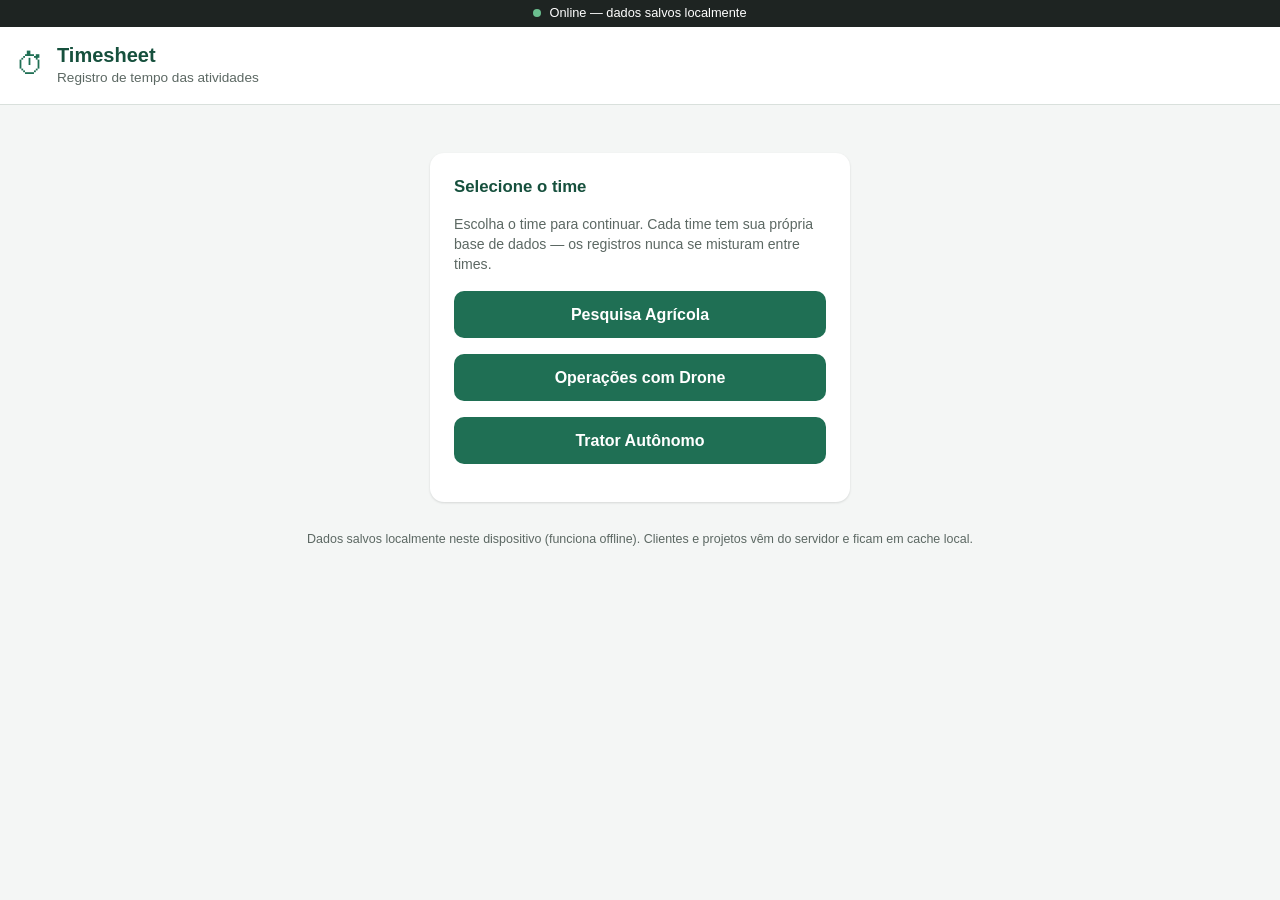
<file: index.html>
<!DOCTYPE html>
<html lang="pt-BR">
<head>
  <meta charset="UTF-8" />
  <meta name="viewport" content="width=device-width, initial-scale=1, viewport-fit=cover" />
  <title>Timesheet - Registro de Tempo das Atividades</title>
  <meta name="description" content="Sistema de registro de tempo das atividades, offline-first." />
  <meta name="theme-color" content="#1f6f54" />

  <!-- PWA -->
  <link rel="manifest" href="manifest.json" />
  <link rel="icon" href="icons/icon-192.png" />
  <link rel="apple-touch-icon" href="icons/icon-192.png" />

  <link rel="stylesheet" href="css/styles.css" />
  <link rel="stylesheet" href="css/trator-app.css" />
</head>
<body>

  <!-- Aviso de nova versão do app disponível (service worker atualizado) -->
  <div id="updateBanner" class="update-banner hidden" role="status">
    <span>Uma nova versão do app está disponível.</span>
    <button type="button" id="updateBannerButton" class="btn btn--small btn--start">Atualizar agora</button>
  </div>

  <!-- Barra de status de conexão / avisos -->
  <div id="statusBar" class="status-bar" role="status" aria-live="polite">
    <span id="connectionIndicator" class="connection-indicator">
      <span class="dot"></span>
      <span id="connectionText">Verificando conexão...</span>
    </span>
  </div>

  <header class="app-header">
    <div class="app-header__brand">
      <span class="app-header__logo" aria-hidden="true">⏱</span>
      <div>
        <h1>Timesheet</h1>
        <p class="app-header__subtitle"><span id="appHeaderTeam" class="app-header__team hidden"></span>Registro de tempo das atividades</p>
      </div>
    </div>

    <div id="sessionInfo" class="app-header__session hidden">
      <div class="app-header__session-text">
        <strong id="sessionUserName"></strong>
        <span id="syncStatus" class="sync-status"></span>
      </div>
      <button id="syncButton" class="btn btn--ghost btn--small">
        <span id="syncButtonText">Sincronizar</span>
        <span id="syncButtonSpinner" class="loading-spinner hidden" aria-hidden="true"></span>
      </button>
      <button id="logoutButton" class="btn btn--ghost btn--small">Sair</button>
    </div>
  </header>

  <main class="app-main">

    <div id="toastArea" class="toast-area" aria-live="assertive"></div>

    <!-- ------------------------- Tela de seleção de time ------------------------- -->
    <section id="teamScreen" class="card auth-card hidden">
      <h2>Selecione o time</h2>
      <p class="muted">
        Escolha o time para continuar. Cada time tem sua própria base de dados — os registros nunca se misturam entre times.
      </p>
      <div id="teamList" class="stacked-form"></div>
      <p id="teamTestResult" class="config-test-result"></p>
    </section>

    <!-- ------------------------------- Tela de login ------------------------------- -->
    <section id="loginScreen" class="card auth-card hidden">
      <div class="team-badge">
        <span class="team-badge__dot" aria-hidden="true"></span>
        <span>Time selecionado: <strong id="loginTeamName">—</strong></span>
        <button type="button" id="changeTeamButton" class="team-badge__change">Trocar de time</button>
      </div>
      <h2>Entrar</h2>
      <p class="muted">Use o e-mail e senha cadastrados pelo administrador.</p>
      <form id="loginForm" class="stacked-form">
        <div class="field">
          <label for="loginEmail">E-mail</label>
          <input type="email" id="loginEmail" required autocomplete="username" />
        </div>
        <div class="field">
          <label for="loginPassword">Senha</label>
          <input type="password" id="loginPassword" required autocomplete="current-password" />
        </div>
        <button type="submit" id="loginSubmitButton" class="btn btn--start">
          <span id="loginSubmitText">Entrar</span>
          <span id="loginSubmitSpinner" class="loading-spinner hidden" aria-hidden="true"></span>
        </button>
      </form>
      <p id="loginHint" class="muted login-hint"></p>
    </section>

    <!-- --------------------------- Reautenticação p/ sincronizar --------------------------- -->
    <section id="reauthScreen" class="card auth-card hidden">
      <h2>Confirmar senha</h2>
      <p class="muted">Para sincronizar clientes e projetos com o servidor, confirme sua senha.</p>
      <form id="reauthForm" class="stacked-form">
        <div class="field">
          <label for="reauthPassword">Senha</label>
          <input type="password" id="reauthPassword" required autocomplete="current-password" />
        </div>
        <div class="inline-form__actions">
          <button type="submit" id="reauthSubmitButton" class="btn btn--start">
            <span id="reauthSubmitText">Confirmar</span>
            <span id="reauthSubmitSpinner" class="loading-spinner hidden" aria-hidden="true"></span>
          </button>
          <button type="button" id="cancelReauthButton" class="btn btn--ghost">Cancelar</button>
        </div>
      </form>
    </section>

    <!-- ------------------------------ App principal ------------------------------ -->
    <div id="appScreen" class="app-screen hidden">

      <!-- Alertas (ex.: apontamento aberto de outro dia) -->
      <div id="alertsArea" class="alerts-area" aria-live="assertive"></div>

      <!-- Cartão do cronômetro -->
      <section class="card timer-card" aria-labelledby="timerHeading">
        <h2 id="timerHeading">Cronômetro</h2>

        <form id="timerForm" class="timer-form">
          <div class="field-grid">
            <div class="field">
              <label for="clientSelect">Cliente</label>
              <select id="clientSelect" required>
                <option value="" disabled selected>Selecione o cliente</option>
              </select>
            </div>

            <div class="field">
              <label for="projectSelect">Projeto</label>
              <select id="projectSelect" required disabled>
                <option value="" disabled selected>Selecione o cliente primeiro</option>
              </select>
              <p class="field-hint">Não achou o projeto? Peça para o admin cadastrar no Dashboard.</p>
            </div>

            <div class="field">
              <label for="activitySelect">Atividade</label>
              <select id="activitySelect" required>
                <option value="" disabled selected>Selecione a atividade</option>
              </select>
            </div>

            <div class="field field--full">
              <label for="observations">Observações</label>
              <textarea id="observations" rows="2" placeholder="Opcional"></textarea>
            </div>
          </div>

          <div class="timer-display" aria-live="polite">
            <span id="timerClock">00:00:00</span>
            <span id="timerRunningInfo" class="timer-running-info hidden"></span>
          </div>

          <div class="timer-actions">
            <button type="button" id="startButton" class="btn btn--start">Iniciar</button>
            <button type="button" id="stopButton" class="btn btn--stop" disabled>Encerrar</button>
          </div>
        </form>
      </section>

      <!-- Apontamentos do dia -->
      <section class="card entries-card" aria-labelledby="entriesHeading">
        <div class="entries-card__header">
          <h2 id="entriesHeading">Registros do dia</h2>
          <div class="entries-card__header-right">
            <span id="entriesSyncStatus" class="entries-card__sync-status"></span>
            <span id="todayTotal" class="entries-card__total">Total: 00:00</span>
          </div>
        </div>

        <div class="entries-day-nav">
          <button type="button" id="entriesDayPrev" class="entries-day-nav__btn" aria-label="Ver dia anterior">‹</button>
          <span id="entriesDayLabel" class="entries-day-nav__label">Hoje</span>
          <button type="button" id="entriesDayNext" class="entries-day-nav__btn" aria-label="Ver próximo dia" disabled>›</button>
        </div>
        <p class="field-hint entries-day-nav__hint">
          Esqueceu de registrar em outro dia? Use as setas <strong>‹ ›</strong> acima para ver e corrigir registros de até 30 dias atrás.
        </p>
        <button type="button" id="entriesPendingElsewhereHint" class="entries-pending-hint hidden"></button>

        <button type="button" id="addEntryButton" class="btn btn--ghost btn--small entries-add-btn">+ Adicionar registro neste dia</button>

        <form id="editEntryForm" class="edit-entry-form hidden">
          <h3 id="editEntryFormTitle">Editar registro</h3>
          <input type="hidden" id="editEntryId" />
          <input type="hidden" id="editEntryDate" />
          <div class="field-grid">
            <div class="field">
              <label for="editEntryClient">Cliente</label>
              <select id="editEntryClient" required></select>
            </div>
            <div class="field">
              <label for="editEntryProject">Projeto</label>
              <select id="editEntryProject" required></select>
            </div>
            <div class="field">
              <label for="editEntryActivity">Atividade</label>
              <select id="editEntryActivity" required></select>
            </div>
            <div class="field">
              <label for="editEntryStart">Início</label>
              <input type="time" id="editEntryStart" required />
            </div>
            <div class="field">
              <label for="editEntryEnd">Fim</label>
              <input type="time" id="editEntryEnd" required />
            </div>
            <div class="field field--full">
              <label for="editEntryObservations">Observações</label>
              <textarea id="editEntryObservations" rows="2" placeholder="Opcional"></textarea>
            </div>
          </div>
          <div class="inline-form__actions">
            <button type="submit" class="btn btn--start btn--small">Salvar</button>
            <button type="button" id="cancelEditEntryButton" class="btn btn--ghost btn--small">Cancelar</button>
          </div>
        </form>

        <div class="table-wrapper">
          <table class="entries-table">
            <thead>
              <tr>
                <th>Cliente</th>
                <th>Projeto</th>
                <th>Atividade</th>
                <th>Início</th>
                <th>Fim</th>
                <th>Duração</th>
                <th>Observações</th>
                <th aria-label="Ações"></th>
              </tr>
            </thead>
            <tbody id="entriesTableBody">
              <!-- Preenchido via JS -->
            </tbody>
          </table>
          <p id="entriesEmptyState" class="empty-state hidden">
            Nenhum registro feito hoje ainda.
          </p>
        </div>
      </section>

    </div>

    <!-- ------------------- App do técnico (time Trator Autônomo) ------------------- -->
    <section id="tratorApp" class="tr-app hidden" aria-label="App do técnico"></section>
  </main>

  <footer class="app-footer">
    <p>Dados salvos localmente neste dispositivo (funciona offline). Clientes e projetos vêm do servidor e ficam em cache local.</p>
  </footer>

  <!-- Dados mestres e camada de persistência -->
  <script src="js/teams.js"></script>
  <script src="js/data.js"></script>
  <script src="js/db.js"></script>
  <script src="js/api.js"></script>
  <script src="js/timer.js"></script>
  <script src="js/trator-resumo.js"></script>
  <script src="js/trator-app.js"></script>
  <script src="js/app.js"></script>
</body>
</html>
</file>
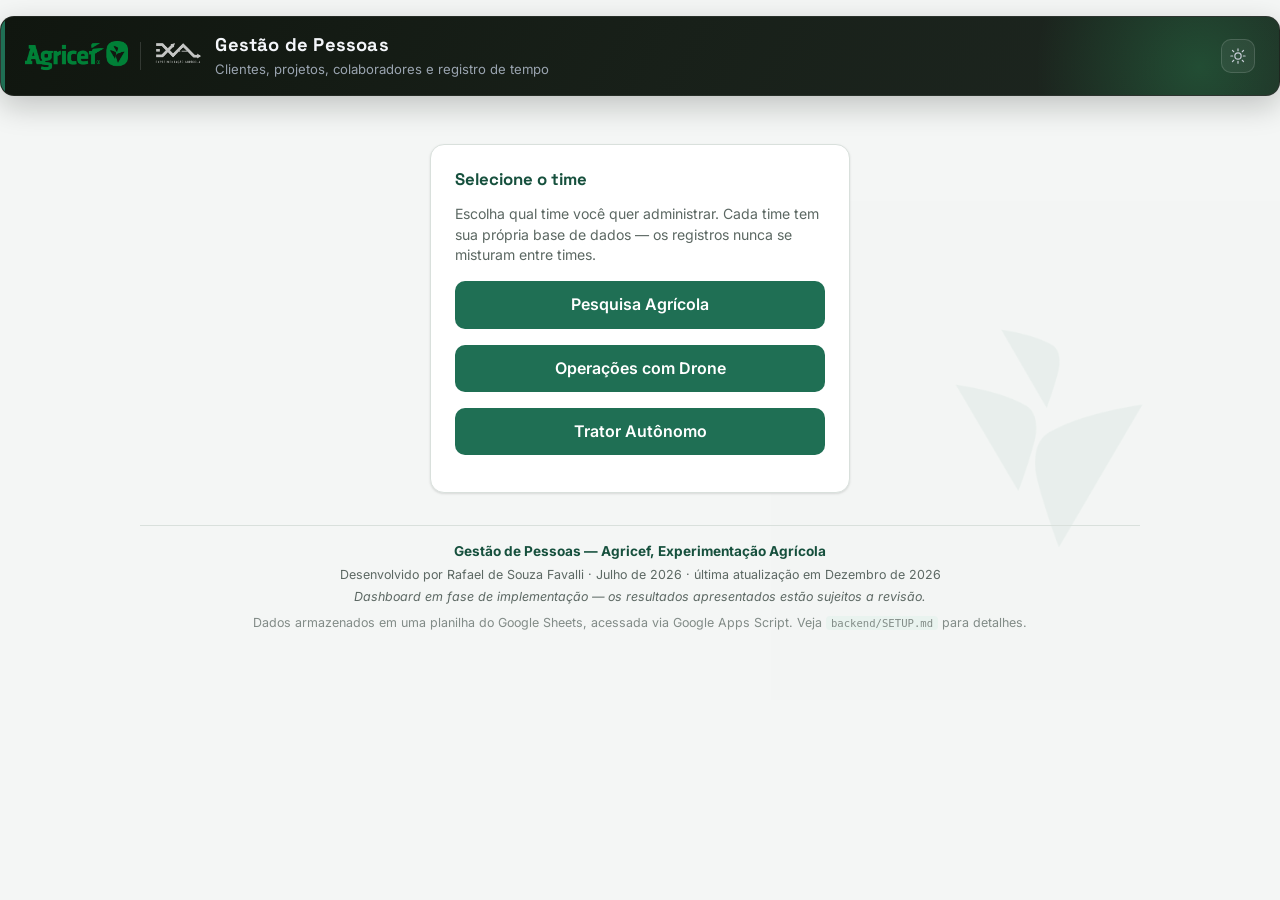
<file: admin-dashboard/index.html>
<!DOCTYPE html>
<html lang="pt-BR">
<head>
  <meta charset="UTF-8" />
  <meta name="viewport" content="width=device-width, initial-scale=1" />
  <title>Timesheet — Dashboard Admin</title>
  <link rel="preconnect" href="https://fonts.googleapis.com" />
  <link rel="preconnect" href="https://fonts.gstatic.com" crossorigin />
  <link rel="stylesheet" href="https://fonts.googleapis.com/css2?family=Space+Grotesk:wght@500;600;700&family=Inter:wght@400;500;600;700&family=IBM+Plex+Mono:wght@500;600&display=swap" />
  <link rel="stylesheet" href="css/styles.css" />
  <link rel="stylesheet" href="css/trator.css" />
  <script>
    // Aplica o tema salvo antes do primeiro paint, pra não piscar claro→escuro.
    (function () {
      var saved = localStorage.getItem('timesheet_admin_theme');
      if (saved === 'dark' || saved === 'light') {
        document.documentElement.setAttribute('data-theme', saved);
      }
    })();
  </script>
</head>
<body>

  <div class="watermark" aria-hidden="true"></div>

  <header class="admin-header">
    <div class="admin-header__brand">
      <img class="admin-header__logo-empresa" src="assets/Agricef - Logo Empresa.png" alt="Agricef" />
      <span class="admin-header__divider" aria-hidden="true"></span>
      <img class="admin-header__logo-exa" src="assets/Agricef - .png" alt="EXA — Experimentação Agrícola" />
      <div>
        <h1>Gestão de Pessoas</h1>
        <p class="admin-header__subtitle">Clientes, projetos, colaboradores e registro de tempo</p>
      </div>
    </div>
    <div class="admin-header__actions">
      <button type="button" id="themeToggleButton" class="theme-toggle" aria-label="Alternar tema claro/escuro" title="Alternar tema claro/escuro">
        <svg class="theme-toggle__icon theme-toggle__icon--sun" viewBox="0 0 24 24" fill="none" stroke="currentColor" stroke-width="1.6" aria-hidden="true">
          <circle cx="12" cy="12" r="4.2" />
          <path d="M12 2.5v2.4M12 19.1v2.4M4.6 4.6l1.7 1.7M17.7 17.7l1.7 1.7M2.5 12h2.4M19.1 12h2.4M4.6 19.4l1.7-1.7M17.7 6.3l1.7-1.7" stroke-linecap="round" />
        </svg>
        <svg class="theme-toggle__icon theme-toggle__icon--moon" viewBox="0 0 24 24" fill="none" stroke="currentColor" stroke-width="1.6" aria-hidden="true">
          <path d="M20 14.5A8.5 8.5 0 1 1 9.5 4a6.8 6.8 0 0 0 10.5 10.5Z" stroke-linejoin="round" />
        </svg>
      </button>
      <div id="sessionInfo" class="admin-header__session hidden">
        <span id="loadingStatus" class="loading-status hidden">
          <span class="loading-spinner" aria-hidden="true"></span>
          Carregando dados…
        </span>
        <span id="sessionUserName"></span>
        <button id="logoutButton" class="btn btn--ghost btn--small">Sair</button>
      </div>
    </div>
  </header>

  <div id="loadingBar" class="loading-bar hidden" aria-hidden="true"></div>

  <div class="admin-shell">

    <aside class="admin-sidebar hidden" id="adminSidebar">
      <nav class="tabs" role="tablist">
        <button class="tab-button is-active" data-tab="clientes" role="tab">
          <svg class="tab-icon" viewBox="0 0 24 24" fill="none" stroke="currentColor" stroke-width="1.6" aria-hidden="true"><path d="M4 20V6.8c0-.8.6-1.5 1.4-1.7l6-1.5a1.7 1.7 0 0 1 2.2 1.6V20M4 20h16M9 20v-4.2c0-.5.4-.8.8-.8h1.4c.4 0 .8.3.8.8V20M14 20V9.5c0-.5.4-.9.9-.9h3.2c.5 0 .9.4.9.9V20" stroke-linecap="round" stroke-linejoin="round" /></svg>
          Clientes
        </button>
        <button class="tab-button" data-tab="projetos" role="tab">
          <svg class="tab-icon" viewBox="0 0 24 24" fill="none" stroke="currentColor" stroke-width="1.6" aria-hidden="true"><path d="M4 5.5c0-.6.4-1 1-1h4l1.6 2h8.4c.6 0 1 .4 1 1v10.9c0 .6-.4 1-1 1H5c-.6 0-1-.4-1-1V5.5Z" stroke-linecap="round" stroke-linejoin="round" /></svg>
          Projetos
        </button>
        <button class="tab-button" data-tab="colaboradores" role="tab">
          <svg class="tab-icon" viewBox="0 0 24 24" fill="none" stroke="currentColor" stroke-width="1.6" aria-hidden="true"><circle cx="9" cy="8" r="3.2" /><path d="M3.5 19c.6-3.2 3-5 5.5-5s4.9 1.8 5.5 5M15.5 6.8a3 3 0 0 1 0 5.9M18 13.6c2.1.4 3.7 2 4.2 4.9" stroke-linecap="round" stroke-linejoin="round" /></svg>
          Colaboradores
        </button>
        <button class="tab-button" data-tab="apontamentos" role="tab">
          <svg class="tab-icon" viewBox="0 0 24 24" fill="none" stroke="currentColor" stroke-width="1.6" aria-hidden="true"><circle cx="12" cy="12" r="8.5" /><path d="M12 7.5V12l3 2" stroke-linecap="round" stroke-linejoin="round" /></svg>
          Registro de Tempo
        </button>
        <button class="tab-button" data-tab="equipe" role="tab">
          <svg class="tab-icon" viewBox="0 0 24 24" fill="none" stroke="currentColor" stroke-width="1.6" aria-hidden="true"><path d="M3 20c.5-3.4 3-5.3 5.5-5.3S13.5 16.6 14 20M8.5 12a3 3 0 1 0 0-6 3 3 0 0 0 0 6ZM14.5 9.5c1.6.3 2.8 1.7 3.1 3.6M15 6.3a2.4 2.4 0 1 1 0 4.7" stroke-linecap="round" stroke-linejoin="round" /><path d="M14.5 20c.4-2.8 2-4.3 4-4.3s3.4 1.4 4 3.9" stroke-linecap="round" stroke-linejoin="round" /></svg>
          Equipe
        </button>
        <button class="tab-button" data-tab="analise-projeto" role="tab">
          <svg class="tab-icon" viewBox="0 0 24 24" fill="none" stroke="currentColor" stroke-width="1.6" aria-hidden="true"><path d="M3.5 20.5h17M6 17v-5M10.5 17V7.5M15 17v-7.5M19 17V4.5" stroke-linecap="round" stroke-linejoin="round" /></svg>
          Análise de Projeto
        </button>
        <button class="tab-button" data-tab="financeira" role="tab" id="financeiraTabButton">
          <svg class="tab-icon" viewBox="0 0 24 24" fill="none" stroke="currentColor" stroke-width="1.6" aria-hidden="true"><path d="M12 3.5v17M16.5 6.8c0-1.5-1.6-2.6-4-2.6-2.7 0-4.5 1.3-4.5 3.1 0 4 8.5 1.9 8.5 5.9 0 1.9-1.9 3.2-4.5 3.2-2.4 0-4-1-4-2.6" stroke-linecap="round" stroke-linejoin="round" /></svg>
          Financeira
        </button>
        <button class="tab-button" data-tab="estrategia" role="tab" id="estrategiaTabButton">
          <svg class="tab-icon" viewBox="0 0 24 24" fill="none" stroke="currentColor" stroke-width="1.6" aria-hidden="true"><circle cx="12" cy="12" r="8.5" /><circle cx="12" cy="12" r="4.5" /><circle cx="12" cy="12" r="0.9" fill="currentColor" stroke="none" /></svg>
          Estratégia
        </button>
      </nav>

      <!-- Menu da equipe Trator Autônomo (tipo "trator"). Só aparece quando esse
           time está ativo — veja css/trator.css e js/trator.js. -->
      <nav class="tabs" id="tratorNav" role="tablist" aria-label="Menu da equipe Trator Autônomo"></nav>
    </aside>

    <main class="admin-main">

    <div id="toastArea" class="toast-area" aria-live="assertive"></div>

    <!-- Movido via JS para dentro da aba ativa enquanto ela carrega dados —
         ver beginLoading/endLoading em js/app.js. -->
    <div id="tabLoadingOverlay" class="tab-loading-overlay hidden" aria-hidden="true">
      <span id="tabLoadingSpinner" class="loading-spinner loading-spinner--lg"></span>
      <span id="tabLoadingText">Carregando…</span>
      <button type="button" id="tabLoadingRetryButton" class="btn btn--start btn--small hidden">Tentar novamente</button>
    </div>

    <!-- ------------------------- Tela de seleção de time ------------------------- -->
    <section id="teamScreen" class="card auth-card hidden">
      <h2>Selecione o time</h2>
      <p class="muted">
        Escolha qual time você quer administrar. Cada time tem sua própria base de dados —
        os registros nunca se misturam entre times.
      </p>
      <div id="teamList" class="stacked-form"></div>
      <p id="teamTestResult" class="config-test-result"></p>
    </section>

    <!-- ------------------------------- Tela de login ------------------------------- -->
    <section id="loginScreen" class="card auth-card hidden">
      <div class="team-badge">
        <span class="team-badge__dot" aria-hidden="true"></span>
        <span>Time selecionado: <strong id="loginTeamName">—</strong></span>
        <button type="button" id="changeTeamButton" class="team-badge__change">Trocar de time</button>
      </div>
      <h2>Entrar</h2>
      <p class="muted">Acesso restrito a colaboradores com perfil administrador.</p>
      <form id="loginForm" class="stacked-form">
        <div class="field">
          <label for="loginEmail">E-mail</label>
          <input type="email" id="loginEmail" required autocomplete="username" />
        </div>
        <div class="field">
          <label for="loginPassword">Senha</label>
          <input type="password" id="loginPassword" required autocomplete="current-password" />
        </div>
        <button type="submit" id="loginSubmitButton" class="btn btn--start">
          <span id="loginSubmitText">Entrar</span>
          <span id="loginSubmitSpinner" class="loading-spinner hidden" aria-hidden="true"></span>
        </button>
      </form>
    </section>

    <!-- ------------------------------ Dashboard ------------------------------ -->
    <section id="dashboardScreen" class="hidden">

      <!-- Painel da equipe Trator Autônomo — preenchido por js/trator.js. -->
      <section id="tratorRoot" class="tab-panel card hidden"></section>

      <div class="tabs-bar">
        <button type="button" class="btn btn--ghost btn--small no-print" id="exportPdfButton">Exportar PDF</button>
        <button type="button" class="btn btn--ghost btn--small no-print" id="shareHtmlButton">Compartilhar em HTML</button>
      </div>

      <!-- Filtro GLOBAL de período — vale para todas as análises das abas
           Registro de Tempo, Equipe, Financeira e Relatório individual. Ver
           "Período global" em js/app.js. -->
      <div id="periodoBar" class="periodo-bar no-print hidden" role="group" aria-label="Período analisado">
        <span class="periodo-bar__titulo">Período analisado</span>
        <div class="periodo-seg" role="radiogroup" aria-label="Tipo de período">
          <button type="button" class="periodo-seg__btn" data-modo="mes" role="radio">Mês específico</button>
          <button type="button" class="periodo-seg__btn" data-modo="ano" role="radio">Ano todo</button>
          <button type="button" class="periodo-seg__btn" data-modo="tudo" role="radio">Desde o início até hoje</button>
        </div>
        <label for="periodoMesSelect" class="visually-hidden">Mês</label>
        <select id="periodoMesSelect"></select>
        <label for="periodoAnoSelect" class="visually-hidden">Ano</label>
        <select id="periodoAnoSelect"></select>
        <span id="periodoBarResumo" class="periodo-bar__resumo"></span>
      </div>

      <!-- Modal de seleção do que entra no arquivo HTML compartilhado — ver
           Dashboard.openShareHtmlModal()/shareReportHtml() em js/app.js. -->
      <div id="shareHtmlModal" class="modal-overlay hidden no-print">
        <div class="modal-card">
          <h3>Compartilhar em HTML</h3>
          <p class="muted">Escolha o período e o que vai entrar no arquivo.</p>

          <div class="share-html-periodo">
            <p class="share-html-periodo__titulo">Período dos dados analisados</p>
            <div class="share-html-periodo__opcoes">
              <label><input type="radio" name="shareHtmlPeriodoModo" value="mes" checked /> Mês específico</label>
              <label><input type="radio" name="shareHtmlPeriodoModo" value="ano" /> Ano todo</label>
              <label><input type="radio" name="shareHtmlPeriodoModo" value="tudo" /> Desde o início do registro até hoje</label>
            </div>
            <div class="share-html-periodo__selects">
              <select id="shareHtmlPeriodoMes" aria-label="Mês"></select>
              <select id="shareHtmlPeriodoAno" aria-label="Ano"></select>
            </div>
            <p id="shareHtmlPeriodoResumo" class="muted share-html-periodo__resumo"></p>
          </div>

          <div class="share-html-secoes">
            <label><input type="checkbox" id="shareHtmlSecaoApontamentos" checked /> Registro de Tempo</label>
            <label><input type="checkbox" id="shareHtmlSecaoEquipe" checked /> Equipe</label>
            <label id="shareHtmlSecaoFinanceiroWrap"><input type="checkbox" id="shareHtmlSecaoFinanceiro" checked /> Financeira e Estratégia</label>
          </div>

          <div id="shareHtmlColaboradoresWrap">
            <p class="muted" style="margin-top: var(--space-4);">Em "Tempo registrado por dia", incluir:</p>
            <div class="share-html-colaboradores-actions">
              <button type="button" class="link-button" id="shareHtmlColaboradoresTodos">Selecionar todos</button>
              <button type="button" class="link-button" id="shareHtmlColaboradoresNenhum">Nenhum</button>
            </div>
            <div id="shareHtmlColaboradoresList" class="share-html-colaboradores-list"></div>
          </div>

          <div class="modal-actions">
            <button type="button" class="btn btn--ghost btn--small" id="shareHtmlCancelButton">Cancelar</button>
            <button type="button" class="btn btn--start btn--small" id="shareHtmlConfirmButton">Gerar HTML</button>
          </div>
        </div>
      </div>

      <!-- Só aparece na impressão/exportação em PDF — ver Dashboard.exportReportPdf() em js/app.js -->
      <div id="printReportHeader" class="print-report-header">
        <p class="print-report-header__title">Gestão de Pessoas — Agricef, Experimentação Agrícola</p>
        <p id="printReportHeaderMeta" class="print-report-header__meta"></p>
      </div>

      <!-- ---------------- Clientes ---------------- -->
      <section id="tab-clientes" class="tab-panel card">
        <div class="panel-header">
          <h2>Clientes</h2>
          <button class="btn btn--start btn--small" id="newClienteButton">+ Novo cliente</button>
        </div>

        <form id="clienteForm" class="inline-form hidden">
          <input type="hidden" id="clienteId" />
          <div class="field">
            <label for="clienteNome">Nome do cliente</label>
            <input type="text" id="clienteNome" required />
          </div>
          <div class="field field--checkbox">
            <label><input type="checkbox" id="clienteAtivo" checked /> Ativo</label>
          </div>
          <div class="inline-form__actions">
            <button type="submit" class="btn btn--start btn--small">Salvar</button>
            <button type="button" class="btn btn--ghost btn--small" id="cancelClienteButton">Cancelar</button>
          </div>
        </form>

        <div class="table-wrapper">
          <table class="data-table">
            <thead>
              <tr><th>Nome</th><th>Status</th><th></th></tr>
            </thead>
            <tbody id="clientesTableBody"></tbody>
          </table>
          <p id="clientesEmptyState" class="empty-state hidden">Nenhum cliente cadastrado ainda.</p>
        </div>
      </section>

      <!-- ---------------- Projetos ---------------- -->
      <section id="tab-projetos" class="tab-panel card hidden">
        <div class="panel-header">
          <h2>Projetos</h2>
          <button class="btn btn--start btn--small" id="newProjetoButton">+ Novo projeto</button>
        </div>

        <form id="projetoForm" class="inline-form hidden">
          <input type="hidden" id="projetoId" />
          <div class="field">
            <label for="projetoCliente">Cliente</label>
            <select id="projetoCliente" required></select>
          </div>
          <div class="field">
            <label for="projetoNome">Nome do projeto</label>
            <input type="text" id="projetoNome" required />
          </div>
          <div class="field">
            <label for="projetoValorOrcado">Valor orçado (R$)</label>
            <input type="number" id="projetoValorOrcado" min="0" step="100" placeholder="0 (opcional — deixe 0 para projetos internos)" />
          </div>
          <div class="field">
            <label for="projetoHorasEstimadas">Horas estimadas</label>
            <input type="number" id="projetoHorasEstimadas" min="0" step="1" placeholder="0 (opcional — dimensionamento do projeto)" />
          </div>
          <div class="field">
            <label for="projetoInicioPrevisto">Início previsto</label>
            <input type="month" id="projetoInicioPrevisto" />
          </div>
          <div class="field">
            <label for="projetoTerminoPrevisto">Término previsto</label>
            <input type="month" id="projetoTerminoPrevisto" />
          </div>
          <div class="field">
            <label for="projetoDataConclusao">Data de conclusão</label>
            <input type="month" id="projetoDataConclusao" />
          </div>
          <div class="field field--checkbox">
            <label><input type="checkbox" id="projetoAtivo" checked /> Ativo</label>
          </div>
          <div class="inline-form__actions">
            <button type="submit" class="btn btn--start btn--small">Salvar</button>
            <button type="button" class="btn btn--ghost btn--small" id="cancelProjetoButton">Cancelar</button>
          </div>
        </form>

        <div class="table-wrapper">
          <table class="data-table">
            <thead>
              <tr><th>Cliente</th><th>Projeto</th><th>Horas estimadas</th><th>Status</th><th></th></tr>
            </thead>
            <tbody id="projetosTableBody"></tbody>
          </table>
          <p id="projetosEmptyState" class="empty-state hidden">Nenhum projeto cadastrado ainda.</p>
        </div>
      </section>

      <!-- ---------------- Colaboradores ---------------- -->
      <section id="tab-colaboradores" class="tab-panel card hidden">
        <div class="panel-header">
          <h2>Colaboradores</h2>
          <button class="btn btn--start btn--small" id="newColaboradorButton">+ Novo colaborador</button>
        </div>

        <form id="colaboradorForm" class="inline-form hidden">
          <input type="hidden" id="colaboradorId" />
          <div class="field">
            <label for="colaboradorNome">Nome</label>
            <input type="text" id="colaboradorNome" required />
          </div>
          <div class="field">
            <label for="colaboradorEmail">E-mail</label>
            <input type="email" id="colaboradorEmail" required />
          </div>
          <div class="field">
            <label for="colaboradorSenha">Senha</label>
            <input type="password" id="colaboradorSenha" placeholder="Deixe em branco para manter a atual" />
          </div>
          <div class="field">
            <label for="colaboradorPapel">Perfil</label>
            <select id="colaboradorPapel">
              <option value="colaborador">Colaborador</option>
              <option value="admin">Administrador</option>
            </select>
          </div>
          <div class="field">
            <label for="colaboradorCargo">Cargo</label>
            <select id="colaboradorCargo">
              <option value="">Sem cargo definido</option>
            </select>
          </div>
          <div class="field">
            <label for="colaboradorDedicacaoDiaria">Dedicação diária (horas)</label>
            <input type="number" id="colaboradorDedicacaoDiaria" value="8" min="1" max="12" step="0.5" />
          </div>
          <div class="field">
            <label for="colaboradorCustoMensal">Custo mensal (R$)</label>
            <input type="number" id="colaboradorCustoMensal" min="0" step="100" placeholder="Salário + encargos (opcional)" />
          </div>
          <div class="field field--checkbox">
            <label><input type="checkbox" id="colaboradorAtivo" checked /> Ativo</label>
          </div>
          <div class="field field--checkbox">
            <label><input type="checkbox" id="colaboradorObrigatorioApontamento" checked /> Obrigado a registrar o tempo das atividades</label>
          </div>
          <div class="field field--checkbox">
            <label><input type="checkbox" id="colaboradorAcessoFinanceiro" /> Acesso à aba Financeira</label>
          </div>
          <div class="inline-form__actions">
            <button type="submit" class="btn btn--start btn--small">Salvar</button>
            <button type="button" class="btn btn--ghost btn--small" id="cancelColaboradorButton">Cancelar</button>
          </div>
        </form>

        <div class="table-wrapper">
          <table class="data-table">
            <thead>
              <tr><th>Nome</th><th>E-mail</th><th>Cargo</th><th>Perfil</th><th>Registro de tempo</th><th>Status</th><th></th></tr>
            </thead>
            <tbody id="colaboradoresTableBody"></tbody>
          </table>
          <p id="colaboradoresEmptyState" class="empty-state hidden">Nenhum colaborador cadastrado ainda.</p>
        </div>
      </section>

      <!-- ---------------- Apontamentos ---------------- -->
      <section id="tab-apontamentos" class="tab-panel card hidden">
        <div class="panel-header">
          <h2>Registro de Tempo</h2>
          <div class="panel-header__controls">
            <button class="btn btn--ghost btn--small" id="refreshApontamentosButton">Atualizar</button>
          </div>
        </div>

        <p class="periodo-badge" data-periodo-badge></p>

        <div class="apontamentos-secao">
          <div class="panel-header">
            <div>
              <h3 class="section-subheading" style="margin: 0;">Ranking da equipe <span class="periodo-tag" data-periodo-tag></span></h3>
              <p class="muted" style="margin-top: 4px;">Comparativo de todos os colaboradores ativos no período selecionado.</p>
            </div>
            <div class="panel-header__controls">
              <label for="rankingComparativoSelect" class="visually-hidden">Comparar com</label>
              <select id="rankingComparativoSelect">
                <option value="none">Sem comparativo</option>
                <option value="1">vs. mês anterior</option>
                <option value="3">vs. média do trimestre anterior</option>
                <option value="6">vs. média do semestre anterior</option>
                <option value="12">vs. média do ano anterior</option>
              </select>
            </div>
          </div>
          <p id="rankingEquipeEmptyState" class="empty-state hidden">Nenhum registro neste período.</p>
          <div class="ranking-grid" id="rankingEquipeGrid">
            <div class="ranking-card">
              <h4>Quem trabalhou mais</h4>
              <p class="muted">Total de horas registradas no período.</p>
              <ol class="ranking-list" id="rankMaisHorasList"></ol>
            </div>
            <div class="ranking-card">
              <h4>Quem trabalhou mais, por atividade</h4>
              <p class="muted">Colaborador com mais horas em cada atividade.</p>
              <ol class="ranking-list" id="rankPorAtividadeList"></ol>
            </div>
            <div class="ranking-card">
              <h4>Quem registrou todos os dias úteis</h4>
              <p class="muted" id="rankPresencaTotalDesc">100% de presença no período (considera só quem é obrigado a registrar).</p>
              <div id="rankPresencaTotalContainer"></div>
            </div>
            <div class="ranking-card">
              <h4>Quem trabalhou mais fora do horário</h4>
              <p class="muted">Horas registradas em finais de semana e feriados.</p>
              <ol class="ranking-list" id="rankForaHorarioList"></ol>
            </div>
          </div>
        </div>

        <div class="apontamentos-secao">
          <div class="panel-header">
            <div>
              <h3 class="section-subheading" style="margin: 0;">Tempo registrado por dia <span class="periodo-tag" data-periodo-tag></span></h3>
              <p class="muted" style="margin-top: 4px;">
                Quantas horas um colaborador registrou no período — dia a dia quando o período é um mês; nos períodos
                longos (ano todo ou desde o início), uma barra por mês com a média de horas por dia útil. Ajuda a ver
                rápido quem deixou de registrar, ou trabalhou muito acima/abaixo do esperado.
              </p>
            </div>
            <div class="panel-header__controls">
              <label for="horasDiariasColaborador" class="visually-hidden">Colaborador</label>
              <select id="horasDiariasColaborador"></select>
            </div>
          </div>
          <div class="horas-diarias-filtro">
            <div class="chart-zoom-controls">
              <span class="chart-zoom-controls__label">Zoom</span>
              <button type="button" class="chart-zoom-btn" id="horasDiariasZoomOut" aria-label="Diminuir zoom">−</button>
              <span id="horasDiariasZoomLevel">100%</span>
              <button type="button" class="chart-zoom-btn" id="horasDiariasZoomIn" aria-label="Aumentar zoom">+</button>
            </div>
          </div>
          <!-- Envolvido num id próprio pra poder ser trocado, na exportação em
               HTML, pelo conteúdo de TODOS os colaboradores — ver
               Dashboard.buildTodosColaboradoresHorasDiariasHtml() em js/app.js. -->
          <div id="horasDiariasSecaoConteudo">
            <p id="horasDiariasEmptyState" class="empty-state hidden">Nenhum registro concluído neste período para este colaborador.</p>

            <p class="muted"><strong>Situação do dia</strong> — cor conforme as horas registradas frente à dedicação diária (linha tracejada).</p>
            <div class="chart-wrap">
              <svg id="chartHorasDiariasStatus" height="260" viewBox="0 0 820 260" role="img" aria-label="Tempo registrado por dia, colorido pela situação"></svg>
            </div>
            <div class="legend-row">
              <span><i style="background: var(--status-good)"></i>Na meta ou acima</span>
              <span><i style="background: var(--status-warning)"></i>Abaixo da meta</span>
              <span><i style="background: var(--status-critical)"></i>Sem registro (dia útil)</span>
              <span><i style="background: var(--weekend-band); border: 1px solid var(--color-border);"></i>Fim de semana</span>
              <span><i style="background: var(--holiday-band); border: 1px solid var(--color-border);"></i>Feriado</span>
              <span><i class="line"></i>Dedicação diária</span>
            </div>

            <p class="muted" style="margin-top: var(--space-4);"><strong>Composição por atividade</strong> — mesmo eixo, mostrando em que a pessoa trabalhou naquele dia.</p>
            <div class="chart-wrap">
              <svg id="chartHorasDiariasAtividade" height="260" viewBox="0 0 820 260" role="img" aria-label="Tempo registrado por dia, por atividade"></svg>
            </div>
            <div class="legend-row" id="legendHorasDiariasAtividade"></div>
          </div>
        </div>

        <div class="apontamentos-secao">
          <div class="panel-header">
            <div>
              <h3 class="section-subheading" style="margin: 0;">Conformidade de registro <span class="periodo-tag" data-periodo-tag></span></h3>
              <p class="muted" style="margin-top: 4px;">
                Verificação automática: quem não registrou ou deixou uma atividade em aberto num dia útil recebe um
                lembrete por e-mail sozinho, todo fim de dia. Fins de semana e feriados (nacionais e de Paulínia/SP)
                não contam. Os dias sem registro são contados dentro do período selecionado (até ontem); as atividades
                em aberto mostram a situação atual, independente do período. Em períodos longos, a situação (Atenção/Crítico) considera a proporção de dias sem registro, equivalente a um mês de 22 dias úteis.
              </p>
            </div>
          </div>
          <div class="table-wrapper">
            <table class="data-table">
              <thead>
                <tr>
                  <th>Colaborador</th>
                  <th>Dias sem registrar</th>
                  <th>Atividades em aberto</th>
                  <th>Situação</th>
                  <th></th>
                </tr>
              </thead>
              <tbody id="conformidadeTableBody"></tbody>
            </table>
            <p id="conformidadeEmptyState" class="empty-state hidden">Nenhum colaborador ativo cadastrado ainda.</p>
          </div>
        </div>

        <div class="apontamentos-secao">
          <div class="panel-header">
            <div>
              <h3 class="section-subheading" style="margin: 0;">Taxa de Aderência <span class="periodo-tag" data-periodo-tag></span></h3>
              <p class="muted" style="margin-top: 4px;">
                Quanto a equipe (e cada colaborador) vem registrando o tempo das atividades em todos os dias úteis.
                O objetivo não é fiscalizar horário — é garantir uma base de dados completa, dia a dia, para estimar
                com confiança quanto tempo as atividades realmente consomem e dimensionar melhor os próximos projetos.
              </p>
            </div>
          </div>
          <div class="kpi-grid">
            <div class="kpi">
              <span class="kpi__label">Aderência da equipe no período</span>
              <span class="kpi__value" id="kpiAderenciaEquipeValue">—</span>
              <span class="kpi__sub" id="kpiAderenciaEquipeSub"></span>
            </div>
            <div class="kpi">
              <span class="kpi__label">Colaboradores em 100%</span>
              <span class="kpi__value" id="kpiAderenciaEmDiaValue">—</span>
              <span class="kpi__sub">de todos os obrigados a registrar, no período selecionado</span>
            </div>
            <div class="kpi kpi--warn">
              <span class="kpi__label">Aderência mais baixa</span>
              <span class="kpi__value" id="kpiAderenciaMinValue">—</span>
              <span class="kpi__sub" id="kpiAderenciaMinSub"></span>
            </div>
          </div>
          <p class="muted" style="margin-top: var(--space-3);" id="aderenciaTendenciaDesc">Tendência da aderência da equipe nos últimos 6 meses.</p>
          <p id="aderenciaChartEmptyState" class="empty-state hidden">Ainda não há dados suficientes para esta análise.</p>
          <div class="chart-wrap">
            <svg id="chartAderenciaTendencia" height="130" viewBox="0 0 720 130" role="img" aria-label="Tendência mensal da aderência da equipe"></svg>
          </div>
          <div class="table-wrapper" style="margin-top: var(--space-4);">
            <table class="data-table">
              <thead>
                <tr>
                  <th>Colaborador</th>
                  <th>Dias úteis no período</th>
                  <th>Dias com registro</th>
                  <th>Aderência</th>
                  <th>Situação</th>
                </tr>
              </thead>
              <tbody id="aderenciaTableBody"></tbody>
            </table>
            <p id="aderenciaEmptyState" class="empty-state hidden">Nenhum colaborador ativo cadastrado ainda.</p>
          </div>
        </div>

        <div class="apontamentos-secao">
          <h3 class="section-subheading">Filtrar horas por cliente e projeto <span class="periodo-tag" data-periodo-tag></span></h3>
          <p class="muted">Os três blocos abaixo (departamento, mapa de calor e distribuição por colaborador) respeitam o período analisado (filtro no topo da página) e este filtro de cliente e projeto.</p>
          <form id="horasFiltroForm" class="horas-filtro">
            <div class="field">
              <label for="horasFiltroCliente">Cliente</label>
              <select id="horasFiltroCliente">
                <option value="">Todos os clientes</option>
              </select>
            </div>
            <div class="field">
              <label for="horasFiltroProjeto">Projeto</label>
              <select id="horasFiltroProjeto">
                <option value="">Todos os projetos</option>
              </select>
            </div>
            <button type="button" class="btn btn--ghost btn--small" id="limparFiltroHorasButton">Limpar filtros</button>
          </form>

          <h3 class="section-subheading">Distribuição de horas do departamento</h3>
          <p id="departamentoChartEmptyState" class="empty-state hidden">Nenhum registro concluído no período/filtro selecionado.</p>
          <div id="departamentoChartContainer" class="departamento-chart-container"></div>

          <h3 class="section-subheading">Mapa de calor — Colaboradores × Projetos</h3>
          <p class="muted">Horas de cada colaborador em cada projeto, respeitando os filtros acima. Quanto mais escura a célula, mais horas.</p>
          <p id="heatmapEmptyState" class="empty-state hidden">Nenhum registro concluído no período/filtro selecionado.</p>
          <div class="heatmap-wrap">
            <table class="heatmap" id="heatmapTable"></table>
          </div>
          <div id="heatmapLegend" class="heatmap-legend hidden">
            <span>Menos horas</span>
            <span class="ramp"></span>
            <span>Mais horas</span>
          </div>

          <h3 class="section-subheading">Distribuição de horas por colaborador</h3>
          <p id="horasChartEmptyState" class="empty-state hidden">Nenhum registro concluído no período/filtro selecionado.</p>
          <div id="horasChartContainer" class="horas-chart-container"></div>
        </div>

        <div class="apontamentos-secao">
          <h3 class="section-subheading">Resumo dos projetos por IA</h3>
          <p class="muted">
            Pede pro Gemini escrever um resumo de onde as horas estão concentradas, qual atividade domina em cada
            projeto e quem é o principal recurso alocado. Os números são sempre calculados pelo sistema — a IA só
            escreve o texto em cima deles. Cada clique gera uma chamada nova (tem custo, ainda que pequeno).
          </p>
          <button type="button" class="btn btn--start btn--small no-print" id="gerarResumoIAButton">Gerar resumo</button>
          <div id="resumoIAResultado" class="resumo-ia hidden"></div>
        </div>
      </section>

      <!-- ---------------- Equipe ---------------- -->
      <section id="tab-equipe" class="tab-panel card hidden">
        <div class="panel-header">
          <h2>Gestão e Dimensionamento de Equipe</h2>
        </div>

        <p class="periodo-badge" data-periodo-badge></p>

        <div class="panel-header">
          <h3 class="section-subheading" style="margin: 0;">Capacidade do período</h3>
          <div class="teto-control">
            <label for="equipeTetoInput">Teto saudável</label>
            <input type="number" id="equipeTetoInput" value="90" min="50" max="100" step="1" />
            <span>%</span>
          </div>
        </div>
        <div class="kpi-grid">
          <div class="kpi">
            <span class="kpi__label">Capacidade bruta</span>
            <span class="kpi__value" id="kpiCapacidadeBrutaValue">—</span>
            <span class="kpi__sub">colaboradores ativos × dias corridos × dedicação diária</span>
          </div>
          <div class="kpi">
            <span class="kpi__label">Capacidade líquida</span>
            <span class="kpi__value accent" id="kpiCapacidadeLiquidaValue">—</span>
            <span class="kpi__sub">após fins de semana, feriados e emendas</span>
          </div>
          <div class="kpi kpi--warn">
            <span class="kpi__label" id="kpiTetoLabel">Teto saudável</span>
            <span class="kpi__value" id="kpiTetoValue">—</span>
            <span class="kpi__sub" id="kpiTetoSub"></span>
          </div>
          <div class="kpi">
            <span class="kpi__label" id="kpiOcupacaoLabel">Ocupação acumulada</span>
            <span class="kpi__value accent" id="kpiOcupacaoValue">—</span>
            <span class="kpi__sub">soma consumido ÷ soma saudável</span>
          </div>
          <div class="kpi">
            <span class="kpi__label">Colaboradores ativos</span>
            <span class="kpi__value" id="kpiColaboradoresAtivosValue">—</span>
            <span class="kpi__sub">ativos e obrigados a registrar</span>
          </div>
          <div class="kpi">
            <span class="kpi__label">Projetos executados no período</span>
            <span class="kpi__value" id="kpiProjetosExecutadosValue">—</span>
            <span class="kpi__sub">com pelo menos 1 registro no período</span>
          </div>
          <div class="kpi kpi--warn">
            <span class="kpi__label">Meses sobrecarregados</span>
            <span class="kpi__value" id="kpiSobrecarregadosValue">—</span>
            <span class="kpi__sub">acima do teto saudável</span>
          </div>
        </div>
        <div class="field-note">
          <strong>Capacidade, consumido e ocupação</strong> consideram só colaboradores ativos <strong>obrigados a registrar o tempo
          das atividades</strong> — quem está marcado como isento (geralmente gerência/coordenação, no cadastro de
          Colaboradores) ou está inativo não entra na capacidade, e por isso as horas dessas pessoas também ficam fora da
          ocupação (mesma base de comparação). Já os gráficos de <strong>projetos, cargos, atividades, colaboradores e
          projetos por mês</strong> contam as horas de <strong>todos</strong> que registraram, isentos e inativos inclusive.
          A aba Financeira soma o custo de todo mundo, isento ou não.
        </div>
        <p class="muted" style="margin-top: var(--space-3);" id="equipeSobrecarregadosDetalhe"></p>
        <p class="muted" id="equipeNotaForaOcupacao"></p>

        <h3 class="section-subheading">Horas consumidas × limites, mês a mês</h3>
        <p class="muted">
          Uma barra por mês com as horas <strong>consumidas</strong> (colorida conforme a situação frente à capacidade
          líquida) e duas curvas de referência, em horas: o <strong>limite de 100%</strong> (capacidade líquida do mês,
          considerando os dias úteis do calendário) e a <strong>ocupação desejada</strong> (teto saudável). No mês em andamento a
          barra é hachurada e o contorno tracejado mostra a projeção de fechamento (veja a tendência abaixo).
        </p>
        <p id="equipeChartHorasEmptyState" class="empty-state hidden">Nenhum colaborador ativo cadastrado.</p>
        <div class="chart-wrap">
          <svg id="equipeChartHoras" width="720" height="300" viewBox="0 0 720 300" role="img" aria-label="Horas consumidas por mês comparadas ao limite de 100% e à ocupação desejada"></svg>
        </div>
        <div class="legend-row">
          <span><i style="background: var(--status-good)"></i><span>Consumido — até <span id="equipeLegendTetoGood">90</span>% da líquida</span></span>
          <span><i style="background: var(--status-warning)"></i><span>Consumido — <span id="equipeLegendTetoWarn">90</span>–100% da líquida</span></span>
          <span><i style="background: var(--status-critical)"></i>Consumido — acima de 100% da líquida</span>
          <span><i class="hatch"></i>Mês em andamento (realizado até hoje; tracejado = projeção)</span>
          <span style="color: var(--status-warning);"><i class="curva"></i><span>Ocupação desejada (<span id="equipeLegendTetoLine">90</span>%)</span></span>
          <span style="color: var(--status-critical);"><i class="curva"></i>Limite 100% (capacidade líquida)</span>
        </div>

        <div class="panel-header" style="margin-top: var(--space-5);">
          <h3 class="section-subheading" style="margin: 0;" id="equipeTendenciaTitulo">Tendência do mês atual</h3>
          <span id="equipeTendenciaBadge" class="tend-badge hidden"></span>
        </div>
        <p id="equipeTendenciaEmptyState" class="empty-state hidden"></p>
        <div id="equipeTendenciaConteudo">
          <p class="muted" id="equipeTendenciaDescricao"></p>
          <div class="kpi-grid">
            <div class="kpi" id="equipeTendKpi1">
              <span class="kpi__label" id="equipeTendKpi1Label">Realizado</span>
              <span class="kpi__value" id="equipeTendKpi1Value">—</span>
              <span class="kpi__sub" id="equipeTendKpi1Sub"></span>
            </div>
            <div class="kpi" id="equipeTendKpi2">
              <span class="kpi__label" id="equipeTendKpi2Label">Projeção no fim do mês</span>
              <span class="kpi__value accent" id="equipeTendKpi2Value">—</span>
              <span class="kpi__sub" id="equipeTendKpi2Sub"></span>
            </div>
            <div class="kpi" id="equipeTendKpi3">
              <span class="kpi__label" id="equipeTendKpi3Label">Frente ao desejado</span>
              <span class="kpi__value" id="equipeTendKpi3Value">—</span>
              <span class="kpi__sub" id="equipeTendKpi3Sub"></span>
            </div>
            <div class="kpi" id="equipeTendKpi4">
              <span class="kpi__label" id="equipeTendKpi4Label">Frente ao limite 100%</span>
              <span class="kpi__value" id="equipeTendKpi4Value">—</span>
              <span class="kpi__sub" id="equipeTendKpi4Sub"></span>
            </div>
          </div>
          <div class="chart-wrap" style="margin-top: var(--space-3);">
            <svg id="equipeChartTendencia" width="720" height="300" viewBox="0 0 720 300" role="img" aria-label="Horas acumuladas no mês, projeção de fechamento e limites de ocupação"></svg>
          </div>
          <div class="legend-row">
            <span><i class="solidline"></i>Acumulado realizado</span>
            <span id="equipeLegendProjecao" style="color: var(--color-primary-dark);"><i class="curva"></i>Projeção (ritmo dos últimos 5 dias úteis)</span>
            <span style="color: var(--status-warning);"><i class="curva"></i><span>Ocupação desejada (<span id="equipeLegendTetoTend">90</span>%)</span></span>
            <span style="color: var(--status-critical);"><i class="curva"></i>Limite 100% (capacidade líquida)</span>
            <span><i class="faixa-fds"></i>Fim de semana / feriado / emenda</span>
          </div>
          <p class="muted">
            Selo: <strong>OK</strong> (fecha até o desejado), <strong>ATENÇÃO</strong> (entre o desejado e 100%) ou
            <strong>CRÍTICO</strong> (acima de 100%). A projeção é uma estimativa: assume que o ritmo recente se mantém e muda
            conforme novos registros entram. Considera só colaboradores ativos obrigados a registrar, como a capacidade.
          </p>
        </div>

        <h3 class="section-subheading">Horas disponíveis e colaboradores ativos, mês a mês</h3>
        <p class="muted">
          Barra = horas <strong>disponíveis</strong> no mês (eixo à esquerda). Linha roxa = colaboradores com pelo
          menos 1 registro naquele mês (eixo à direita — rótulos na cor da linha).
        </p>
        <div class="chart-wrap">
          <svg id="equipeChartColabDual" width="720" height="300" viewBox="0 0 720 300" role="img" aria-label="Horas disponíveis e colaboradores ativos por mês"></svg>
        </div>
        <div class="legend-row">
          <span><i style="background: var(--color-primary)"></i>Horas disponíveis (esquerda)</span>
          <span><i class="line" style="border-color: var(--count-line); opacity: 1;"></i>Colaboradores com registro no mês (direita)</span>
        </div>

        <h3 class="section-subheading">Horas disponíveis e projetos executados, mês a mês</h3>
        <p class="muted">Mesma composição: barra = horas disponíveis (esquerda); linha = projetos com registro no mês (direita).</p>
        <div class="chart-wrap">
          <svg id="equipeChartProjDual" width="720" height="300" viewBox="0 0 720 300" role="img" aria-label="Horas disponíveis e projetos executados por mês"></svg>
        </div>
        <div class="legend-row">
          <span><i style="background: var(--color-primary)"></i>Horas disponíveis (esquerda)</span>
          <span><i class="line" style="border-color: var(--count-line); opacity: 1;"></i>Projetos com registro no mês (direita)</span>
        </div>

        <h3 class="section-subheading">Horas consumidas por projeto, por atividade</h3>
        <p class="muted">Registros do período selecionado, agrupados por projeto e por atividade.</p>
        <p id="equipeProjectBarsEmptyState" class="empty-state hidden">Nenhum registro concluído no período selecionado.</p>
        <div id="equipeProjectBarsContainer" class="horas-chart-container"></div>

        <h3 class="section-subheading">Composição das horas por cargo</h3>
        <p class="muted">Soma das horas do período selecionado de cada colaborador, agrupada pelo campo "Cargo" do cadastro.</p>
        <p id="equipeCargoDonutEmptyState" class="empty-state hidden">Nenhum registro concluído no período selecionado.</p>
        <div id="equipeCargoDonutContainer" class="departamento-chart-container"></div>

        <h3 class="section-subheading">Mapa de calor — Projetos × Meses</h3>
        <p class="muted">Quais projetos consumiram mais horas em quais meses — quanto mais escura a célula, mais horas.</p>
        <p id="equipeHeatmapEmptyState" class="empty-state hidden">Nenhum registro concluído no período selecionado.</p>
        <div class="heatmap-wrap">
          <table class="heatmap heatmap--months" id="equipeHeatmapTable"></table>
        </div>
        <div id="equipeHeatmapLegend" class="heatmap-legend hidden">
          <span>Menos horas</span>
          <span class="ramp"></span>
          <span>Mais horas</span>
        </div>

        <h3 class="section-subheading">Horas totais por atividade, por mês</h3>
        <p class="muted">Mesma análise do relatório individual, somando todos os colaboradores ativos, mês a mês. Clique numa atividade na legenda pra mostrar ou esconder.</p>
        <p id="equipeAtividadeMensalEmptyState" class="empty-state hidden">Nenhum registro concluído no período selecionado.</p>
        <div class="chart-wrap">
          <svg id="equipeChartAtividadeMensal" width="720" height="300" viewBox="0 0 720 300" role="img" aria-label="Horas totais por atividade, por mês — equipe"></svg>
        </div>
        <div class="legend-row" id="equipeLegendAtividadeMensal"></div>
      </section>

      <!-- ---------------- Financeira ---------------- -->
      <section id="tab-analise-projeto" class="tab-panel card hidden">
        <div class="panel-header">
          <h2>Análise de Projeto</h2>
          <div class="panel-header__controls">
            <select id="apCliente" aria-label="Cliente"></select>
            <select id="apProjeto" aria-label="Projeto"></select>
            <button type="button" class="btn btn--ghost btn--small no-print" id="apExportPdfButton">Exportar PDF</button>
            <button type="button" class="btn btn--ghost btn--small no-print" id="apShareHtmlButton">Compartilhar em HTML</button>
          </div>
        </div>
        <p id="apTitulo" class="ap-titulo"></p>
        <p class="ap-escopo">Esta aba analisa <strong>todo o histórico do projeto selecionado</strong> (do 1º ao último registro de horas), por isso o filtro global de período não se aplica aqui. Entram <strong>todos</strong> os colaboradores que registraram horas no projeto, inclusive os <em>isentos de registro</em> e os inativos.</p>
        <p id="apVazio" class="empty-state hidden"></p>
        <div id="apConteudo"></div>
      </section>

      <section id="tab-financeira" class="tab-panel card hidden">
        <div class="panel-header">
          <h2>Financeira</h2>
        </div>

        <p class="periodo-badge" data-periodo-badge></p>

        <div class="kpi-grid">
          <div class="kpi">
            <span class="kpi__label" id="kpiCustoAnoLabel">Custo do departamento no período</span>
            <span class="kpi__value" id="kpiCustoAnoValue">—</span>
            <span class="kpi__sub" id="kpiCustoAnoSub">soma do custo mensal dos colaboradores ativos × 12</span>
          </div>
          <div class="kpi">
            <span class="kpi__label">Valor orçado</span>
            <span class="kpi__value accent" id="kpiOrcadoAnoValue">—</span>
            <span class="kpi__sub">projetos orçados com registro, exceto internos</span>
          </div>
          <div class="kpi">
            <span class="kpi__label">Margem acumulada</span>
            <span class="kpi__value" id="kpiMargemAnoValue">—</span>
            <span class="kpi__sub" id="kpiMargemAnoSub"></span>
          </div>
          <div class="kpi kpi--warn">
            <span class="kpi__label">Projetos no prejuízo</span>
            <span class="kpi__value" id="kpiProjetosPrejuizoValue">—</span>
            <span class="kpi__sub">custo acumulado acima do orçado</span>
          </div>
        </div>

        <h3 class="section-subheading">Custo × receita reconhecida por mês</h3>
        <p class="muted">
          Linha escura = custo do departamento (soma fixa dos salários dos colaboradores ativos — não varia com
          dias úteis). Barras = valor orçado dos projetos que concluíram naquele mês (receita reconhecida de uma
          vez, na conclusão). Linha tracejada azul = receita média do período — se ficar acima da linha de custo, essa
          distância é o espaço médio mensal pra cobrir custo fixo e ainda sobrar pra investimento.
        </p>
        <p id="financeiraCustoMensalEmptyState" class="empty-state hidden">Nenhum colaborador ativo cadastrado.</p>
        <div class="chart-wrap">
          <svg id="chartFinanceiraCustoMensal" height="260" viewBox="0 0 720 260" role="img" aria-label="Custo do departamento e receita reconhecida por mês"></svg>
        </div>
        <div class="legend-row">
          <span><i style="background: var(--activity-3)"></i>Receita reconhecida (projeto concluído no mês)</span>
          <span><i class="line" style="border-top: 2px solid var(--color-text); border-color: var(--color-text);"></i>Custo do departamento</span>
          <span><i class="line" style="border-top: 1.5px dashed var(--activity-1); border-color: var(--activity-1);"></i>Receita média do período</span>
        </div>

        <h3 class="section-subheading">Margem por projeto</h3>
        <p class="muted">Valor orçado menos custo de mão de obra acumulado até o fim do período selecionado (ou até hoje, se o período ainda não terminou). Projetos internos (sem orçamento) ficam de fora — aparecem só nos gráficos de custo abaixo.</p>
        <p id="financeiraMargemEmptyState" class="empty-state hidden">Nenhum projeto orçado com registro ainda.</p>
        <div class="margem-rows" id="financeiraMargemRows"></div>

        <h3 class="section-subheading">% do orçamento consumido</h3>
        <p class="muted">Progresso do custo acumulado frente ao valor orçado — sinaliza quem está perto ou já passou do limite antes mesmo de terminar.</p>
        <p id="financeiraOrcamentoEmptyState" class="empty-state hidden">Nenhum projeto orçado com registro ainda.</p>
        <div class="orcamento-rows" id="financeiraOrcamentoRows"></div>

        <h3 class="section-subheading">Projeção de custo por projeto</h3>
        <p class="muted">
          Cada linha é um projeto, indexado a % do prazo previsto decorrido (eixo X) e % do orçamento consumido
          (eixo Y). A diagonal pontilhada é o "ritmo ideal". Trecho sólido = custo real até a data de referência (hoje, ou o fim do período selecionado); trecho tracejado =
          projeção até o término previsto, pela taxa de consumo dos últimos 3 meses. Clique num projeto na legenda
          pra ocultar/mostrar.
        </p>
        <div class="projecao-toolbar">
          <div class="projecao-legend" id="financeiraProjecaoLegend"></div>
          <div class="chart-zoom-controls">
            <span class="chart-zoom-controls__label">Zoom</span>
            <button type="button" class="chart-zoom-btn" id="financeiraProjecaoZoomOut" aria-label="Diminuir zoom">−</button>
            <span id="financeiraProjecaoZoomLevel">100%</span>
            <button type="button" class="chart-zoom-btn" id="financeiraProjecaoZoomIn" aria-label="Aumentar zoom">+</button>
          </div>
        </div>
        <p id="financeiraProjecaoEmptyState" class="empty-state hidden">Nenhum projeto orçado com datas previstas cadastradas.</p>
        <div class="chart-wrap">
          <svg id="chartFinanceiraProjecao" height="380" viewBox="0 0 780 380" role="img" aria-label="Projeção de custo por projeto"></svg>
        </div>
        <div class="legend-row">
          <span><i class="line" style="border-top: 1.5px dashed var(--color-border); border-color: var(--color-border);"></i>Ritmo ideal (diagonal)</span>
          <span><i class="line" style="border-top: 1px dashed var(--status-critical); border-color: var(--status-critical); opacity:0.6;"></i>Limite do orçado (100%)</span>
          <span>● = hoje · linha sólida = real · linha tracejada = projeção</span>
        </div>

        <h3 class="section-subheading">Acompanhamento de desvios — custo × prazo</h3>
        <p class="muted">
          Uma "raio-x" de todos os projetos de uma vez, pra triagem rápida. Eixo X = % do prazo previsto já
          decorrido. Eixo Y = ritmo de custo (100% = gastando exatamente no ritmo esperado). Tamanho da bolha =
          quanto tempo ainda falta no projeto. O círculo vermelho é a média do portfólio.
        </p>
        <p id="financeiraBolhasEmptyState" class="empty-state hidden">Nenhum projeto orçado com datas previstas cadastradas.</p>
        <div class="chart-wrap">
          <svg id="chartFinanceiraBolhas" height="420" viewBox="0 0 720 420" role="img" aria-label="Acompanhamento de desvios de custo e prazo por projeto"></svg>
        </div>
        <div class="legend-row">
          <span><i style="background:var(--status-good-bg); border:1px solid var(--color-border);"></i>Ritmo OK</span>
          <span><i style="background:var(--status-warning-bg); border:1px solid var(--color-border);"></i>Atenção</span>
          <span><i style="background:var(--status-critical-bg); border:1px solid var(--color-border);"></i>Crítico</span>
          <span>tamanho da bolha = duração restante estimada</span>
        </div>

        <h3 class="section-subheading">Composição de custo por cargo</h3>
        <p class="muted">Custo anual do departamento, agrupado pelo campo "Cargo" do cadastro de Colaboradores.</p>
        <p id="financeiraCustoCargoEmptyState" class="empty-state hidden">Nenhum colaborador ativo com custo cadastrado.</p>
        <div class="departamento-chart-container" id="financeiraCustoCargoContainer"></div>
        <p class="chart-footnote">Por que olhar isso: mostra se o custo do departamento está concentrado demais numa faixa de senioridade — ajuda a decidir se contratar mais júnior/estagiário é uma forma de aliviar custo fixo sem perder capacidade.</p>

        <h3 class="section-subheading">Custo de mão de obra por projeto, por atividade</h3>
        <p class="muted">Mesmo padrão do gráfico de horas por projeto/atividade da aba Registro de Tempo, convertido em R$ (horas × custo/hora de quem registrou).</p>
        <p id="financeiraCustoProjetoEmptyState" class="empty-state hidden">Nenhum registro concluído no período selecionado.</p>
        <div id="financeiraCustoProjetoContainer" class="horas-chart-container"></div>
        <p class="chart-footnote">Por que olhar isso: mostra não só quanto cada projeto custou, mas em qual etapa do trabalho o dinheiro foi gasto — ajuda a orçar projetos parecidos no futuro e a identificar atividades que consistentemente consomem mais do que o esperado.</p>
      </section>

      <!-- ---------------- Estratégia ---------------- -->
      <section id="tab-estrategia" class="tab-panel card hidden">
        <div class="panel-header">
          <h2>Estratégia</h2>
          <div class="panel-header__controls">
            <label for="estrategiaCenarioSelect" class="visually-hidden">Cenário</label>
            <select id="estrategiaCenarioSelect"></select>
            <button type="button" class="btn btn--ghost btn--small" id="novoCenarioButton">Novo cenário</button>
            <button type="button" class="btn btn--start btn--small" id="salvarCenarioButton">Salvar</button>
            <button type="button" class="btn btn--ghost btn--small" id="excluirCenarioButton">Excluir</button>
          </div>
        </div>

        <div class="field-note">
          Cenários ficam salvos — você monta, sai, e volta pra continuar editando ou comparando depois. O "Time atual" é sempre a referência real, só leitura.
        </div>

        <p id="estrategiaEmptyState" class="empty-state hidden">Nenhum cenário criado ainda. Clique em "Novo cenário" para começar.</p>

        <div id="estrategiaConteudo" class="hidden">
          <div class="field" style="max-width: 360px;">
            <label for="estrategiaCenarioNome">Nome do cenário</label>
            <input type="text" id="estrategiaCenarioNome" placeholder="Ex.: +2 consultores, -1 estagiária" />
          </div>

          <h3 class="section-subheading">Time atual × Cenário</h3>
          <div class="kpi-grid">
            <div class="kpi">
              <span class="kpi__label">Colaboradores</span>
              <span class="kpi__value" id="estrategiaKpiColaboradoresValue">—</span>
              <span class="kpi__sub" id="estrategiaKpiColaboradoresSub"></span>
            </div>
            <div class="kpi">
              <span class="kpi__label">Custo mensal do cenário</span>
              <span class="kpi__value" id="estrategiaKpiCustoValue">—</span>
              <span class="kpi__sub" id="estrategiaKpiCustoSub"></span>
            </div>
            <div class="kpi">
              <span class="kpi__label">Capacidade líquida/mês</span>
              <span class="kpi__value" id="estrategiaKpiCapacidadeValue">—</span>
              <span class="kpi__sub" id="estrategiaKpiCapacidadeSub"></span>
            </div>
            <div class="kpi">
              <span class="kpi__label">Custo por hora disponível</span>
              <span class="kpi__value" id="estrategiaKpiCustoHoraValue">—</span>
              <span class="kpi__sub" id="estrategiaKpiCustoHoraSub"></span>
            </div>
          </div>
          <p class="muted" style="margin-top: var(--space-3);">
            "Custo por hora disponível" ajuda a comparar cenários de tamanhos diferentes: contratar sênior encarece mais
            que contratar júnior, mas cada hora sênior também pode valer mais — essa métrica sozinha não decide, mas
            contextualiza.
          </p>

          <h3 class="section-subheading">Horas disponíveis por cargo</h3>
          <p class="muted">Capacidade líquida mensal (mesmo cálculo de calendário da aba Equipe), atual vs. cenário, por cargo.</p>
          <p id="estrategiaHorasCargoEmptyState" class="empty-state hidden">Nenhum colaborador ativo cadastrado.</p>
          <div class="chart-wrap">
            <svg id="chartEstrategiaHorasCargo" height="240" viewBox="0 0 720 240" role="img" aria-label="Horas disponíveis por cargo, atual vs cenário"></svg>
          </div>

          <h3 class="section-subheading">Custo por cargo</h3>
          <p class="muted">Custo mensal (salário + encargos), atual vs. cenário, por cargo.</p>
          <p id="estrategiaCustoCargoEmptyState" class="empty-state hidden">Nenhum colaborador ativo cadastrado.</p>
          <div class="chart-wrap">
            <svg id="chartEstrategiaCustoCargo" height="240" viewBox="0 0 720 240" role="img" aria-label="Custo mensal por cargo, atual vs cenário"></svg>
          </div>
          <div class="legend-row">
            <span><i style="background: var(--capacity-bar); border: 1px solid var(--capacity-bar-border);"></i>Time atual</span>
            <span><i style="background: var(--count-line)"></i>Cenário</span>
          </div>

          <h3 class="section-subheading">Elenco do cenário</h3>
          <p class="muted">Parte do time atual, com ajustes: adicione um jogador hipotético, remova alguém (simula desligamento) ou altere cargo/dedicação/custo de quem já está.</p>

          <form id="elencoItemForm" class="inline-form hidden">
            <input type="hidden" id="elencoItemChave" />
            <div class="field">
              <label for="elencoItemNome">Nome</label>
              <input type="text" id="elencoItemNome" required />
            </div>
            <div class="field">
              <label for="elencoItemCargo">Cargo</label>
              <input type="text" id="elencoItemCargo" required />
            </div>
            <div class="field">
              <label for="elencoItemDedicacao">Dedicação diária (horas)</label>
              <input type="number" id="elencoItemDedicacao" value="8" min="1" max="12" step="0.5" />
            </div>
            <div class="field">
              <label for="elencoItemCusto">Custo mensal (R$)</label>
              <input type="number" id="elencoItemCusto" min="0" step="100" />
            </div>
            <div class="inline-form__actions">
              <button type="submit" class="btn btn--start btn--small">Salvar</button>
              <button type="button" class="btn btn--ghost btn--small" id="cancelElencoItemButton">Cancelar</button>
            </div>
          </form>

          <div class="table-wrapper">
            <table class="elenco-table">
              <thead><tr><th>Nome</th><th>Cargo</th><th>Dedicação</th><th>Custo mensal</th><th>Situação</th><th></th></tr></thead>
              <tbody id="estrategiaElencoBody"></tbody>
            </table>
          </div>
          <button type="button" class="btn btn--ghost btn--small" id="addElencoItemButton" style="margin-top: var(--space-3);">+ Adicionar jogador hipotético</button>

          <div class="deferred-note">
            "Horas disponíveis" aqui é só oferta (quanto o cargo consegue produzir). Ainda não há uma estimativa de
            "horas necessárias" por cargo — isso depende de um pipeline de projetos futuros orçados, uma frente
            separada e ainda não desenvolvida. Por enquanto, use a ocupação real da aba Equipe como referência
            complementar pra avaliar se sobra ou falta gente.
          </div>
        </div>
      </section>

      <!-- ---------------- Relatório individual (sem botão fixo no menu — aberto pelo botão "Relatório" da aba Colaboradores) ---------------- -->
      <section id="tab-relatorio" class="tab-panel card hidden">
        <div class="panel-header">
          <div>
            <h2>Relatório individual — Registro de Tempo</h2>
            <p class="subtitle" id="relatorioSubtitle"></p>
          </div>
          <div class="panel-header__controls">
            <label for="relatorioColaboradorSelect" class="visually-hidden">Colaborador</label>
            <select id="relatorioColaboradorSelect"></select>
            <button type="button" class="btn btn--ghost btn--small" id="relatorioVoltarButton">Voltar</button>
            <button type="button" class="btn btn--ghost btn--small" id="relatorioExportPdfButton">Exportar PDF</button>
            <button type="button" class="btn btn--ghost btn--small" id="relatorioShareHtmlButton">Compartilhar em HTML</button>
          </div>
        </div>

        <p id="relatorioEmptyState" class="empty-state hidden">Nenhum registro neste período para este colaborador.</p>

        <div id="relatorioConteudo">
          <div class="resumo-box" id="relatorioResumoBox"></div>

          <h3 class="section-subheading">Carga horária do período</h3>
          <div class="kpi-grid">
            <div class="kpi">
              <span class="kpi__label">Carga prevista no período</span>
              <span class="kpi__value" id="relatorioKpiCargaValue">—</span>
              <span class="kpi__sub" id="relatorioKpiCargaSub"></span>
            </div>
            <div class="kpi">
              <span class="kpi__label">Horas registradas</span>
              <span class="kpi__value" id="relatorioKpiHorasValue">—</span>
              <span class="kpi__sub" id="relatorioKpiHorasSub"></span>
            </div>
            <div class="kpi">
              <span class="kpi__label">Dias sem registro</span>
              <span class="kpi__value" id="relatorioKpiFaltasValue">—</span>
              <span class="kpi__sub" id="relatorioKpiFaltasSub"></span>
            </div>
            <div class="kpi">
              <span class="kpi__label">Média por dia útil</span>
              <span class="kpi__value" id="relatorioKpiMediaValue">—</span>
              <span class="kpi__sub" id="relatorioKpiMediaSub"></span>
            </div>
          </div>

          <h3 class="section-subheading">Comportamento de registro</h3>
          <p class="muted">Compara o dia em que a atividade foi trabalhada com o dia em que foi realmente registrada — mostra se o colaborador registra em dia ou em lote (fim de semana/fim do mês).</p>
          <p id="relatorioComportamentoEmptyState" class="empty-state hidden">Sem registros com data suficientes pra essa análise neste período.</p>
          <div id="relatorioComportamentoConteudo">
            <div class="kpi-grid">
              <div class="kpi">
                <span class="kpi__label">Atraso médio no registro</span>
                <span class="kpi__value" id="relatorioKpiAtrasoValue">—</span>
                <span class="kpi__sub" id="relatorioKpiAtrasoSub"></span>
              </div>
            </div>
            <p class="muted" id="relatorioComportamentoResumo" style="margin-top: var(--space-3);"></p>
            <p class="muted"><strong>Em qual dia da semana costuma registrar</strong> — soma das horas registradas em cada dia da semana (não o dia trabalhado, o dia do registro em si).</p>
            <div class="chart-wrap">
              <svg id="chartRelatorioComportamento" height="180" viewBox="0 0 480 180" role="img" aria-label="Em qual dia da semana o colaborador costuma registrar o tempo das atividades"></svg>
            </div>
          </div>

          <h3 class="section-subheading">Tempo registrado por dia</h3>
          <p class="muted">Cada barra é um dia (período de um mês) ou um mês (períodos longos, com a média de horas por dia útil). Linha tracejada = meta diária. Vermelho = dia útil sem registro.</p>
          <div class="chart-wrap">
            <svg id="chartRelatorioStatus" height="260" viewBox="0 0 820 260" role="img" aria-label="Tempo registrado por dia"></svg>
          </div>
          <div class="legend-row">
            <span><i style="background: var(--status-good)"></i>Dentro da meta</span>
            <span><i style="background: var(--status-warning)"></i>Abaixo de 70% da meta</span>
            <span><i style="background: var(--status-critical)"></i>Sem registro</span>
            <span><i class="line" style="border-top: 2px dashed var(--color-text); border-color: var(--color-text);"></i>Meta diária</span>
          </div>

          <h3 class="section-subheading">Horas por dia, por atividade</h3>
          <p class="muted">Mesmas barras, empilhadas por atividade — em qual etapa do trabalho o tempo foi gasto dia a dia.</p>
          <div class="chart-wrap">
            <svg id="chartRelatorioAtividade" height="260" viewBox="0 0 820 260" role="img" aria-label="Horas por dia, por atividade"></svg>
          </div>
          <div class="legend-row" id="legendRelatorioAtividade"></div>

          <h3 class="section-subheading">Horas totais por atividade, por mês</h3>
          <p class="muted">Evolução mensal das horas dedicadas a cada atividade ao longo do período — cada linha é uma atividade. Clique numa atividade na legenda pra mostrar ou esconder.</p>
          <p id="relatorioAtividadeMensalEmptyState" class="empty-state hidden">Sem registros suficientes neste período pra montar esse gráfico.</p>
          <div class="chart-wrap">
            <svg id="chartRelatorioAtividadeMensal" width="720" height="300" viewBox="0 0 720 300" role="img" aria-label="Horas totais por atividade, por mês"></svg>
          </div>
          <div class="legend-row" id="legendRelatorioAtividadeMensal"></div>

          <h3 class="section-subheading">Distribuição por atividade</h3>
          <p class="muted">Como as horas do período se dividem entre as atividades, com a média diária de cada uma ao longo dos dias úteis.</p>
          <div class="atividade-split">
            <div class="atividade-split__svg">
              <svg id="chartRelatorioPizza" width="200" height="200" viewBox="0 0 200 200" role="img" aria-label="Distribuição de horas por atividade"></svg>
            </div>
            <table class="atividade-table">
              <thead><tr><th>Atividade</th><th>Horas</th><th>%</th><th>Média/dia útil</th></tr></thead>
              <tbody id="relatorioAtividadeTableBody"></tbody>
            </table>
          </div>
          <p class="chart-footnote">Média calculada sobre todos os dias úteis do período (não só os dias em que a atividade apareceu).</p>

          <h3 class="section-subheading">Projetos × Atividades</h3>
          <p class="muted">Em quais projetos o tempo foi mais concentrado no período, e em qual atividade dentro de cada um. Projetos ordenados do que mais consumiu tempo para o que menos.</p>
          <p id="relatorioHeatmapEmptyState" class="empty-state hidden">Nenhum registro neste período para montar o mapa de calor.</p>
          <div class="heatmap-wrap">
            <table class="heatmap" id="relatorioHeatmapTable"></table>
          </div>
          <div id="relatorioHeatmapLegend" class="heatmap-legend hidden">
            <span>Menos horas</span>
            <span class="ramp"></span>
            <span>Mais horas</span>
          </div>
        </div>
      </section>

    </section>

  </main>

  </div>

  <footer class="admin-footer">
    <p class="admin-footer__title">Gestão de Pessoas — Agricef, Experimentação Agrícola</p>
    <p class="admin-footer__meta">Desenvolvido por Rafael de Souza Favalli · Julho de 2026 · <span id="footerUltimaRevisao">última atualização em Outubro de 2026</span></p>
    <p class="admin-footer__notice">Dashboard em fase de implementação — os resultados apresentados estão sujeitos a revisão.</p>
    <p class="admin-footer__tech">Dados armazenados em uma planilha do Google Sheets, acessada via Google Apps Script. Veja <code>backend/SETUP.md</code> para detalhes.</p>
  </footer>

  <script src="../js/teams.js"></script>
  <script src="js/data.js"></script>
  <script src="js/holidays.js"></script>
  <script src="js/api.js"></script>
  <script src="js/trator-calc.js"></script>
  <script src="js/trator-i18n.js"></script>
  <script src="js/trator-dash.js"></script>
  <script src="js/trator-export.js"></script>
  <script src="js/trator-migracao.js"></script>
  <script src="js/trator.js"></script>
  <script src="js/app.js"></script>
</body>
</html>
</file>
<file: css/styles.css>
/* ==========================================================================
   Timesheet — styles.css
   Mobile-first. Breakpoints ampliam o layout para telas maiores.
   ========================================================================== */

:root {
  --color-primary: #1f6f54;
  --color-primary-dark: #16503d;
  --color-primary-light: #e6f2ee;
  --color-danger: #b3441e;
  --color-danger-light: #fbeae3;
  --color-warning: #8a6d1a;
  --color-warning-light: #fdf3d9;
  --color-text: #1e2422;
  --color-text-muted: #5c6863;
  --color-border: #d9e0dc;
  --color-bg: #f4f6f5;
  --color-surface: #ffffff;

  --radius-sm: 6px;
  --radius-md: 10px;
  --radius-lg: 14px;

  --shadow-card: 0 1px 3px rgba(20, 30, 26, 0.08), 0 1px 2px rgba(20, 30, 26, 0.06);

  --space-1: 4px;
  --space-2: 8px;
  --space-3: 12px;
  --space-4: 16px;
  --space-5: 24px;
  --space-6: 32px;

  font-size: 16px;
}

* {
  box-sizing: border-box;
}

html, body {
  margin: 0;
  padding: 0;
}

body {
  font-family: -apple-system, BlinkMacSystemFont, "Segoe UI", Roboto, Helvetica, Arial, sans-serif;
  background: var(--color-bg);
  color: var(--color-text);
  line-height: 1.45;
  padding-bottom: var(--space-6);
}

h1, h2, h3 {
  margin: 0;
  line-height: 1.25;
}

.visually-hidden {
  position: absolute;
  width: 1px;
  height: 1px;
  overflow: hidden;
  clip: rect(0 0 0 0);
  white-space: nowrap;
}

.hidden {
  display: none !important;
}

/* --------------------------- Aviso de atualização ------------------------- */

.update-banner {
  position: sticky;
  top: 0;
  z-index: 60;
  display: flex;
  align-items: center;
  justify-content: center;
  flex-wrap: wrap;
  gap: var(--space-3);
  background: var(--color-primary-dark);
  color: #fff;
  font-size: 0.85rem;
  padding: var(--space-2) var(--space-4);
}

.update-banner .btn {
  padding: var(--space-1) var(--space-3);
  min-width: auto;
}

/* ---------------------------- Status bar ---------------------------- */

.status-bar {
  background: var(--color-text);
  color: #fff;
  font-size: 0.8rem;
  padding: var(--space-1) var(--space-4);
  text-align: center;
}

.connection-indicator {
  display: inline-flex;
  align-items: center;
  gap: var(--space-2);
}

.connection-indicator .dot {
  width: 8px;
  height: 8px;
  border-radius: 50%;
  background: #6bbf8f;
  display: inline-block;
}

.status-bar.offline {
  background: var(--color-danger);
}

.status-bar.offline .dot {
  background: #fff;
}

/* ------------------------------ Header ------------------------------ */

.app-header {
  display: flex;
  flex-direction: column;
  gap: var(--space-3);
  padding: var(--space-4);
  background: var(--color-surface);
  border-bottom: 1px solid var(--color-border);
}

.app-header__brand {
  display: flex;
  align-items: center;
  gap: var(--space-3);
}

.app-header__logo {
  font-size: 1.8rem;
  color: var(--color-primary);
}

.app-header h1 {
  font-size: 1.25rem;
  color: var(--color-primary-dark);
}

.app-header__subtitle {
  margin: 0;
  font-size: 0.85rem;
  color: var(--color-text-muted);
}

.app-header__team {
  font-weight: 700;
  color: var(--color-primary-dark);
}

.app-header__team::after {
  content: ' · ';
  font-weight: 400;
  color: var(--color-text-muted);
}

.app-header__session {
  display: flex;
  align-items: center;
  gap: var(--space-3);
  flex-wrap: wrap;
}

.app-header__session-text {
  display: flex;
  flex-direction: column;
  gap: 2px;
  font-size: 0.9rem;
}

.sync-status {
  font-size: 0.72rem;
  color: var(--color-text-muted);
}

.muted {
  color: var(--color-text-muted);
  font-size: 0.88rem;
}

.field-hint {
  margin: 0;
  font-size: 0.72rem;
  color: var(--color-text-muted);
  font-style: italic;
}

/* --------------------------- Auth (config/login) ------------------------ */

.auth-card {
  max-width: 420px;
  margin: var(--space-6) auto 0;
}

.stacked-form {
  display: flex;
  flex-direction: column;
  gap: var(--space-4);
  margin-top: var(--space-4);
}

.config-test-result {
  margin-top: var(--space-3);
  font-size: 0.85rem;
}

.config-test-result.ok { color: var(--color-primary-dark); }
.config-test-result.error { color: var(--color-danger); }

.login-hint {
  margin-top: var(--space-3);
}

/* Selo "Time selecionado" no topo da tela de login — bem mais visível do
   que um link discreto sozinho, pra nunca deixar dúvida sobre qual base
   a pessoa está usando em campo. */
.team-badge {
  display: flex;
  align-items: center;
  flex-wrap: wrap;
  gap: var(--space-2);
  background: var(--color-primary-light);
  border: 1px solid var(--color-primary);
  color: var(--color-primary-dark);
  border-radius: var(--radius-md);
  padding: var(--space-2) var(--space-3);
  font-size: 0.85rem;
  margin-bottom: var(--space-4);
}

.team-badge__dot {
  width: 8px;
  height: 8px;
  border-radius: 50%;
  background: var(--color-primary);
  flex: 0 0 auto;
}

.team-badge__change {
  margin-left: auto;
  background: none;
  border: none;
  color: var(--color-primary-dark);
  text-decoration: underline;
  font-size: 0.8rem;
  cursor: pointer;
  padding: 0;
}

/* Spinner de carregamento reutilizado nos botões de login/sincronizar. */
.loading-spinner {
  width: 13px;
  height: 13px;
  border-radius: 50%;
  border: 2px solid var(--color-border);
  border-top-color: var(--color-primary);
  animation: loading-spin 0.7s linear infinite;
  flex: 0 0 auto;
}

@keyframes loading-spin {
  to { transform: rotate(360deg); }
}

/* Botões com texto + spinner lado a lado, sem "pular" de tamanho ao
   entrar em carregamento. */
#loginSubmitButton,
#reauthSubmitButton {
  display: inline-flex;
  align-items: center;
  justify-content: center;
  gap: var(--space-2);
}

#loginSubmitButton .loading-spinner,
#reauthSubmitButton .loading-spinner {
  border-color: rgba(255, 255, 255, 0.4);
  border-top-color: #fff;
}

#syncButton {
  display: inline-flex;
  align-items: center;
  justify-content: center;
  gap: var(--space-2);
}

.inline-form__actions {
  display: flex;
  gap: var(--space-2);
}

/* ---------------------------------- Toasts -------------------------------- */

.toast-area {
  position: fixed;
  top: var(--space-4);
  right: var(--space-4);
  left: var(--space-4);
  z-index: 50;
  display: flex;
  flex-direction: column;
  gap: var(--space-2);
  pointer-events: none;
}

.toast {
  margin-left: auto;
  max-width: 360px;
  padding: var(--space-3) var(--space-4);
  border-radius: var(--radius-md);
  font-size: 0.88rem;
  box-shadow: var(--shadow-card);
}

.toast--success { background: var(--color-primary); color: #fff; }
.toast--error { background: var(--color-danger); color: #fff; }

/* ------------------------------- Main -------------------------------- */

.app-main {
  padding: var(--space-4);
  max-width: 960px;
  margin: 0 auto;
  display: flex;
  flex-direction: column;
  gap: var(--space-5);
}

.card {
  background: var(--color-surface);
  border-radius: var(--radius-lg);
  box-shadow: var(--shadow-card);
  padding: var(--space-5);
}

.card h2 {
  font-size: 1.05rem;
  color: var(--color-primary-dark);
  margin-bottom: var(--space-4);
}

/* ------------------------------ Alerts -------------------------------- */

.alerts-area {
  display: flex;
  flex-direction: column;
  gap: var(--space-3);
}

.alert {
  border-radius: var(--radius-md);
  padding: var(--space-3) var(--space-4);
  font-size: 0.9rem;
  display: flex;
  flex-direction: column;
  gap: var(--space-2);
}

.alert--warning {
  background: var(--color-warning-light);
  color: var(--color-warning);
  border: 1px solid #f0dfa0;
}

.alert--danger {
  background: var(--color-danger-light);
  color: var(--color-danger);
  border: 1px solid #f0c6b0;
}

.alert__actions {
  display: flex;
  gap: var(--space-2);
  flex-wrap: wrap;
}

/* -------------------------- Formulário/timer --------------------------- */

.field-grid {
  display: grid;
  grid-template-columns: 1fr;
  gap: var(--space-4);
}

.field {
  display: flex;
  flex-direction: column;
  gap: var(--space-1);
}

.field label {
  font-size: 0.82rem;
  font-weight: 600;
  color: var(--color-text-muted);
}

.field--full {
  grid-column: 1 / -1;
}

select,
input[type="text"],
input[type="time"],
input[type="email"],
input[type="password"],
input[type="url"],
textarea {
  font: inherit;
  padding: var(--space-3);
  border: 1px solid var(--color-border);
  border-radius: var(--radius-sm);
  background: var(--color-surface);
  color: var(--color-text);
  width: 100%;
}

select:disabled {
  background: var(--color-bg);
  color: var(--color-text-muted);
}

textarea {
  resize: vertical;
  min-height: 2.5em;
}

.link-button {
  align-self: flex-start;
  background: none;
  border: none;
  color: var(--color-primary);
  font-size: 0.78rem;
  cursor: pointer;
  padding: var(--space-1) 0;
  text-decoration: underline;
}

.timer-display {
  text-align: center;
  margin: var(--space-5) 0 var(--space-4);
}

#timerClock {
  font-size: 3rem;
  font-weight: 700;
  font-variant-numeric: tabular-nums;
  color: var(--color-primary-dark);
  letter-spacing: 0.02em;
}

.timer-running-info {
  display: block;
  margin-top: var(--space-2);
  font-size: 0.85rem;
  color: var(--color-text-muted);
}

.timer-actions {
  display: flex;
  gap: var(--space-3);
  justify-content: center;
  flex-wrap: wrap;
}

.btn {
  font: inherit;
  font-weight: 600;
  padding: var(--space-3) var(--space-5);
  border-radius: var(--radius-md);
  border: none;
  cursor: pointer;
  min-width: 140px;
}

.btn:disabled {
  opacity: 0.5;
  cursor: not-allowed;
}

.btn--start {
  background: var(--color-primary);
  color: #fff;
}

.btn--start:hover:not(:disabled) {
  background: var(--color-primary-dark);
}

.btn--stop {
  background: var(--color-danger);
  color: #fff;
}

.btn--stop:hover:not(:disabled) {
  background: #8f3517;
}

.btn--small {
  padding: var(--space-2) var(--space-3);
  min-width: auto;
  font-size: 0.82rem;
}

.btn--ghost {
  background: transparent;
  color: var(--color-primary-dark);
  border: 1px solid var(--color-primary);
}

/* ------------------------------ Entries -------------------------------- */

.entries-card__header {
  display: flex;
  justify-content: space-between;
  align-items: baseline;
  flex-wrap: wrap;
  gap: var(--space-2);
  margin-bottom: var(--space-4);
}

.entries-card__header h2 {
  margin-bottom: 0;
}

.entries-card__header-right {
  display: flex;
  align-items: baseline;
  gap: var(--space-3);
  flex-wrap: wrap;
}

.entries-card__total {
  font-weight: 700;
  color: var(--color-primary-dark);
}

.entries-card__sync-status {
  font-size: 0.78rem;
  color: var(--color-text-muted);
}

.entries-card__sync-status--pending {
  color: var(--color-warning);
  font-weight: 600;
}

.entries-card__sync-status--synced {
  color: var(--color-primary-dark);
  font-weight: 600;
}

.entries-day-nav {
  display: flex;
  align-items: center;
  justify-content: center;
  gap: var(--space-3);
  margin-bottom: var(--space-1);
}

.entries-day-nav__btn {
  font: inherit;
  font-size: 1.1rem;
  line-height: 1;
  width: 36px;
  height: 36px;
  border-radius: var(--radius-md);
  border: 1px solid var(--color-primary);
  background: transparent;
  color: var(--color-primary-dark);
  cursor: pointer;
}

.entries-day-nav__btn:disabled {
  opacity: 0.4;
  cursor: default;
  border-color: var(--color-border);
  color: var(--color-text-muted);
}

.entries-day-nav__label {
  min-width: 11ch;
  text-align: center;
  font-weight: 700;
  color: var(--color-text);
}

.entries-day-nav__hint {
  text-align: center;
  margin-bottom: var(--space-3);
}

.entries-pending-hint {
  display: block;
  width: 100%;
  font: inherit;
  font-size: 0.85rem;
  text-align: center;
  background: var(--color-warning-light);
  color: var(--color-warning);
  border: 1px solid #f0dfa0;
  border-radius: var(--radius-md);
  padding: var(--space-2) var(--space-3);
  margin-bottom: var(--space-3);
  cursor: pointer;
}

.entries-pending-hint:hover,
.entries-pending-hint:focus-visible {
  background: #fbe9b8;
}

.entries-add-btn {
  display: block;
  width: 100%;
  margin-bottom: var(--space-3);
}

.table-wrapper {
  overflow-x: auto;
}

.entries-table {
  width: 100%;
  border-collapse: collapse;
  font-size: 0.88rem;
  min-width: 640px;
}

.entries-table th,
.entries-table td {
  text-align: left;
  padding: var(--space-2) var(--space-3);
  border-bottom: 1px solid var(--color-border);
  vertical-align: top;
}

.entries-table th {
  color: var(--color-text-muted);
  font-size: 0.75rem;
  text-transform: uppercase;
  letter-spacing: 0.03em;
}

.entries-table tr.is-open td {
  background: var(--color-warning-light);
}

.entry-status {
  display: inline-block;
  font-size: 0.72rem;
  font-weight: 600;
  padding: 2px 8px;
  border-radius: 999px;
  background: var(--color-warning-light);
  color: var(--color-warning);
}

.row-actions {
  display: flex;
  gap: var(--space-2);
}

.row-actions button {
  background: none;
  border: none;
  cursor: pointer;
  font-size: 0.9rem;
  color: var(--color-text-muted);
}

.row-actions button:hover {
  color: var(--color-danger);
}

.row-actions__edit {
  font-size: 0.78rem !important;
  font-weight: 600;
}

.row-actions__edit:hover {
  color: var(--color-primary-dark) !important;
}

.edit-entry-form {
  display: flex;
  flex-direction: column;
  gap: var(--space-4);
  background: var(--color-primary-light);
  border-radius: var(--radius-md);
  padding: var(--space-4);
  margin-bottom: var(--space-4);
}

.edit-entry-form h3 {
  margin: 0;
  font-size: 0.92rem;
  color: var(--color-primary-dark);
}

.empty-state {
  color: var(--color-text-muted);
  font-size: 0.9rem;
  text-align: center;
  padding: var(--space-4);
}

/* ------------------------------ Footer -------------------------------- */

.app-footer {
  max-width: 960px;
  margin: 0 auto;
  padding: 0 var(--space-4);
  font-size: 0.78rem;
  color: var(--color-text-muted);
  text-align: center;
}

/* ------------------------------ Breakpoints ---------------------------- */

@media (min-width: 640px) {
  .app-header {
    flex-direction: row;
    align-items: center;
    justify-content: space-between;
  }

  .app-header__session {
    align-items: center;
  }

  .field-grid {
    grid-template-columns: 1fr 1fr;
  }
}

@media (min-width: 860px) {
  .field-grid {
    grid-template-columns: 1fr 1fr 1fr;
  }
}
</file>
<file: css/trator-app.css>
/* ==========================================================================
   App do técnico — equipe Trator Autônomo (js/trator-app.js)
   Reaproveita .card, .btn, .field e .alert do styles.css; aqui só o que é novo.
   Mobile-first: botões grandes (uso em campo, com luva/sol).
   ========================================================================== */

.tr-app {
  display: flex;
  flex-direction: column;
  gap: var(--space-4);
}

.tr-banner-area:empty { display: none; }
.tr-banner-area { position: sticky; top: 0; z-index: 20; }
.tr-banner { box-shadow: var(--shadow-card); font-size: 0.95rem; }

.tr-hero h2 { margin-bottom: var(--space-3); }

.tr-big {
  width: 100%;
  min-height: 56px;
  font-size: 1.05rem;
}

.tr-big-grid {
  display: grid;
  grid-template-columns: 1fr;
  gap: var(--space-3);
}

.tr-aberto {
  display: flex;
  flex-direction: column;
  gap: 2px;
  margin-bottom: var(--space-3);
}

.tr-chip {
  display: inline-block;
  align-self: flex-start;
  font-size: 0.7rem;
  font-weight: 700;
  padding: 2px 8px;
  border-radius: 999px;
  white-space: nowrap;
}
.tr-chip--aberto { background: var(--color-primary-light); color: var(--color-primary-dark); }
.tr-chip--ok { background: var(--color-primary-light); color: var(--color-primary-dark); }
.tr-chip--pend { background: var(--color-warning-light); color: var(--color-warning); }
.tr-chip--erro { background: var(--color-danger-light); color: var(--color-danger); }

.tr-status {
  margin: var(--space-3) 0 0;
  font-size: 0.78rem;
  color: var(--color-text-muted);
}
.tr-status--pend { color: var(--color-warning); font-weight: 600; }
.tr-status--erro { color: var(--color-danger); font-weight: 600; }

.tr-lista {
  list-style: none;
  margin: 0;
  padding: 0;
  display: flex;
  flex-direction: column;
}
.tr-item {
  display: flex;
  justify-content: space-between;
  align-items: flex-start;
  gap: var(--space-3);
  padding: var(--space-3) 0;
  border-bottom: 1px solid var(--color-border);
  font-size: 0.9rem;
}
.tr-item:last-child { border-bottom: none; }
.tr-item__dir {
  display: flex;
  flex-direction: column;
  align-items: flex-end;
  gap: var(--space-2);
}

/* ------------------------------ Turno aberto ------------------------------ */

.tr-turno__topo {
  display: flex;
  justify-content: space-between;
  gap: var(--space-3);
  flex-wrap: wrap;
  margin-bottom: var(--space-4);
}
.tr-turno__total { text-align: right; font-variant-numeric: tabular-nums; }

.tr-evento {
  display: flex;
  flex-direction: column;
  align-items: center;
  gap: var(--space-1);
  text-align: center;
  padding: var(--space-5) var(--space-4);
  border-radius: var(--radius-lg);
  margin-bottom: var(--space-4);
}
.tr-evento--auto, .tr-evento--autonomo { background: var(--color-primary-light); border: 2px solid var(--color-primary); }
.tr-evento--manual { background: var(--color-warning-light); border: 2px solid #e0c35a; }
.tr-evento--parada { background: var(--color-danger-light, #fbe9e7); border: 2px solid var(--color-danger, #b3261e); }
.tr-evento__rotulo { font-weight: 700; font-size: 1.05rem; }
.tr-evento__desc { font-size: 0.92rem; color: var(--color-text-muted); }
.tr-evento__obs { display: block; font-size: 0.88rem; color: var(--color-text-muted); font-style: italic; margin-top: 2px; }
.tr-evento__desde { font-size: 0.8rem; color: var(--color-text-muted); }
.tr-clock {
  font-size: 2.6rem;
  font-weight: 700;
  letter-spacing: 0.02em;
  font-variant-numeric: tabular-nums;
  line-height: 1.1;
  margin: var(--space-2) 0;
}

.tr-acoes { display: flex; flex-direction: column; gap: var(--space-3); margin-bottom: var(--space-4); }
.tr-acoes__linha { display: grid; grid-template-columns: 1fr 1fr; gap: var(--space-3); }
.tr-acoes__linha .btn { min-width: 0; min-height: 48px; }

.tr-painel {
  display: flex;
  flex-direction: column;
  gap: var(--space-4);
  padding: var(--space-4);
  border: 1px solid var(--color-border);
  border-radius: var(--radius-md);
  margin-bottom: var(--space-4);
  background: var(--color-bg);
}
.tr-painel h3 { font-size: 1rem; }

.tr-fieldset { border: none; margin: 0; padding: 0; display: flex; flex-direction: column; gap: var(--space-2); }
.tr-fieldset legend { font-size: 0.82rem; font-weight: 600; color: var(--color-text-muted); padding: 0; margin-bottom: var(--space-2); }

.tr-choices { display: grid; grid-template-columns: 1fr 1fr; gap: var(--space-2); }
.tr-choice {
  position: relative;
  display: flex;
  align-items: center;
  justify-content: center;
  text-align: center;
  min-height: 52px;
  padding: var(--space-2) var(--space-3);
  border: 2px solid var(--color-border);
  border-radius: var(--radius-md);
  background: var(--color-surface);
  font-weight: 600;
  cursor: pointer;
}
.tr-choice input { position: absolute; opacity: 0; inset: 0; cursor: pointer; }
.tr-choice:has(input:checked) { border-color: var(--color-primary); background: var(--color-primary-light); color: var(--color-primary-dark); }
.tr-choice:has(input:focus-visible) { outline: 3px solid var(--color-primary); outline-offset: 2px; }
.tr-choices--3 { grid-template-columns: 1fr; }
@media (min-width: 520px) { .tr-choices--3 { grid-template-columns: 1fr 1fr 1fr; } }
.tr-choice--manual:has(input:checked) { border-color: #c79a1a; background: var(--color-warning-light); color: var(--color-warning); }
.tr-choice--parada:has(input:checked) { border-color: var(--color-danger, #b3261e); background: var(--color-danger-light, #fbe9e7); color: var(--color-danger, #b3261e); }
.tr-parada { display: flex; flex-direction: column; gap: var(--space-3); margin-top: var(--space-3); }
.tr-causas { display: grid; grid-template-columns: 1fr; gap: var(--space-2); }
@media (min-width: 520px) { .tr-causas { grid-template-columns: 1fr 1fr; } }
.tr-causa {
  position: relative; display: flex; align-items: center; min-height: 48px; padding: var(--space-2) var(--space-3);
  border: 2px solid var(--color-border); border-radius: var(--radius-md); background: var(--color-surface); cursor: pointer; font-weight: 500;
}
.tr-causa input { position: absolute; opacity: 0; inset: 0; cursor: pointer; }
.tr-causa:has(input:checked) { border-color: var(--color-primary); background: var(--color-primary-light); color: var(--color-primary-dark); font-weight: 600; }
.tr-causa:has(input:focus-visible) { outline: 3px solid var(--color-primary); outline-offset: 2px; }
.tr-teste-aviso { margin: 0 0 var(--space-3); padding: var(--space-2) var(--space-3); border-radius: var(--radius-md); background: var(--color-warning-light); color: var(--color-warning); font-size: 0.9rem; }

.tr-input {
  font: inherit;
  width: 100%;
  min-height: 44px;
  padding: var(--space-2) var(--space-3);
  border: 1px solid var(--color-border);
  border-radius: var(--radius-sm);
  background: var(--color-surface);
  color: var(--color-text);
}
.tr-input:disabled { background: var(--color-bg); color: var(--color-text-muted); }

.tr-erro {
  margin: 0;
  min-height: 1.2em;
  color: var(--color-danger);
  font-size: 0.88rem;
  font-weight: 600;
}
.tr-erro:empty { display: none; }

.tr-sub { font-size: 0.95rem; margin: var(--space-4) 0 var(--space-2); color: var(--color-primary-dark); }

.tr-timeline { list-style: none; margin: 0; padding: 0; display: flex; flex-direction: column; gap: var(--space-2); }
.tr-tl {
  display: grid;
  grid-template-columns: 92px 1fr auto;
  gap: var(--space-3);
  align-items: start;
  padding: var(--space-2) var(--space-3);
  border-left: 4px solid var(--color-border);
  background: var(--color-bg);
  border-radius: var(--radius-sm);
  font-size: 0.88rem;
}
.tr-tl--autonomo { border-left-color: var(--color-primary); }
.tr-tl--manual { border-left-color: #c79a1a; }
.tr-tl--parada { border-left-color: var(--color-danger, #b3261e); }
.tr-tl__hora { font-variant-numeric: tabular-nums; font-weight: 600; }
.tr-tl__dur { color: var(--color-text-muted); font-size: 0.8rem; white-space: nowrap; }

.tr-rodape {
  display: flex;
  justify-content: space-between;
  align-items: center;
  flex-wrap: wrap;
  gap: var(--space-2);
  margin-top: var(--space-4);
}

/* ---------------------------------- Edição --------------------------------- */

.tr-edit-ev {
  display: flex;
  flex-direction: column;
  gap: var(--space-3);
  padding: var(--space-3);
  border: 1px solid var(--color-border);
  border-radius: var(--radius-md);
  background: var(--color-bg);
}
.tr-edit-ev__linha { display: grid; grid-template-columns: 1fr; gap: var(--space-3); }
.tr-edit-ev__parada { display: flex; flex-direction: column; gap: var(--space-3); }
.tr-edit-ev select, .tr-edit-ev textarea, .tr-app select, .tr-app textarea {
  font: inherit;
  width: 100%;
  min-height: 44px;
  padding: var(--space-2) var(--space-3);
  border: 1px solid var(--color-border);
  border-radius: var(--radius-sm);
  background: var(--color-surface);
  color: var(--color-text);
}

/* ---------------------------------- Modal --------------------------------- */

.tr-modal {
  position: fixed;
  inset: 0;
  z-index: 100;
  background: rgba(20, 30, 26, 0.55);
  display: flex;
  align-items: center;
  justify-content: center;
  padding: var(--space-4);
}
.tr-modal__caixa {
  background: var(--color-surface);
  border-radius: var(--radius-lg);
  padding: var(--space-5);
  max-width: 420px;
  width: 100%;
  display: flex;
  flex-direction: column;
  gap: var(--space-3);
}
.tr-modal__caixa p { margin: 0; }

@media (min-width: 640px) {
  .tr-big-grid { grid-template-columns: 1fr 1fr; }
  .tr-edit-ev__linha { grid-template-columns: 1fr 1fr; }
  .tr-clock { font-size: 3.2rem; }
}

.tr-ajuda-disp { margin: var(--space-2) 0 0; font-size: 0.82rem; color: var(--color-text-muted); }

/* Resumo do dia (compartilhar) */
.tr-resumo-btn { margin-top: var(--space-3); }
.tr-resumo-frame { width: 100%; height: 900px; border: 1px solid var(--color-border); border-radius: var(--radius-md); background: #fff; margin: var(--space-3) 0; }
</file>
<file: admin-dashboard/css/styles.css>
/* ==========================================================================
   Dashboard Admin — styles.css
   Mesma linguagem visual do app de campo (Timesheet).
   ========================================================================== */

:root {
  --color-primary: #1f6f54;
  --color-primary-dark: #16503d;
  --color-primary-light: #e6f2ee;
  --color-danger: #b3441e;
  --color-danger-light: #fbeae3;
  --color-warning: #8a6d1a;
  --color-warning-light: #fdf3d9;
  --color-success: #1f6f54;
  --color-text: #1e2422;
  --color-text-muted: #5c6863;
  --color-border: #d9e0dc;
  --color-bg: #f4f6f5;
  --color-surface: #ffffff;
  /* Camadas adicionais de superfície (fundo da página < painel secundário <
     card principal) — mesmo conceito de profundidade do painel de referência,
     usadas em blocos aninhados (ex.: barra de filtro dentro de um card). */
  --color-surface-2: #eef1ef;
  --color-surface-3: #e4e9e6;

  --radius-sm: 6px;
  --radius-md: 10px;
  --radius-lg: 14px;

  --shadow-card: 0 1px 3px rgba(20, 30, 26, 0.08), 0 1px 2px rgba(20, 30, 26, 0.06);

  /* Sistema tipográfico: display pra títulos/navegação, corpo pro texto
     corrido, mono pra números/dados tabulares (mesmo padrão do painel de
     referência de monitoramento de drone). */
  --f-display: 'Space Grotesk', system-ui, sans-serif;
  --f-body: 'Inter', system-ui, sans-serif;
  --f-mono: 'IBM Plex Mono', 'SFMono-Regular', Menlo, monospace;

  --space-1: 4px;
  --space-2: 8px;
  --space-3: 12px;
  --space-4: 16px;
  --space-5: 24px;
  --space-6: 32px;

  /* Paleta categórica (validada para daltonismo, checador em
     dataviz/scripts/validate_palette.js) para as 9 macroatividades fixas do
     app de campo, sempre na mesma ordem — cor identifica a atividade, nunca a
     posição/ranking. Slots 1–8 são as 8 cores categóricas validadas (fixas,
     nunca cicladas); a família de 8 hues não escala para uma 9ª cor com a
     mesma garantia de distinção, então o slot 9 ("Capacitação e
     Treinamento") usa um neutro cinza deliberadamente fora da família de
     hues — sempre acompanhado de rótulo de texto, nunca só a cor. */
  --activity-1: #2a78d6;
  --activity-2: #eb6834;
  --activity-3: #1baf7a;
  --activity-4: #eda100;
  --activity-5: #e87ba4;
  --activity-6: #008300;
  --activity-7: #4a3aa7;
  --activity-8: #e34948;
  --activity-9: #63665e;

  /* Rampa sequencial (mesmo azul do slot 1) para o mapa de calor — mais
     escuro = mais horas. */
  --heat-min: #cde2fb;
  --heat-max: #0d366b;

  /* Status semântico (conformidade de apontamento) — paleta fixa, nunca
     reaproveitada para outra coisa, sempre acompanhada de ícone + texto. */
  --status-good: #0ca30c;
  --status-good-bg: #e3f7e3;
  --status-warning: #8a6d1a;
  --status-warning-bg: #fdf0d9;
  --status-critical: #b3271f;
  --status-critical-bg: #fbe3e3;

  /* Verde neon — só pra realces pontuais (foco, glow de estado ativo),
     nunca como cor de texto/preenchimento de área grande. */
  --color-neon: #39ff8f;
  --glow-neon: 0 0 0 3px rgba(57, 255, 143, 0.22);

  /* Neutro deliberadamente fora da paleta de status — é uma referência de
     capacidade (aba Equipe), não um sinal de bom/ruim. */
  --capacity-bar: #aab8c2;
  --capacity-bar-border: #8a9aa5;

  /* Segunda cor de linha (contagem de colaboradores/projetos nos gráficos de
     eixo duplo da aba Equipe) — distinta do verde da marca e do azul do
     heatmap, pra não confundir com nenhum dos dois vocabulários já em uso. */
  --count-line: #6b4fa0;

  /* Faixas de fundo do gráfico de horas por dia — neutras, não fazem parte da
     paleta de status (0h num fim de semana/feriado não é problema). */
  --weekend-band: #eef1f0;
  --holiday-band: #f3ecd6;

  --transition-fast: 120ms ease;

  font-size: 16px;
}

:root[data-theme="dark"] {
  --color-primary: #2fa17c;
  --color-primary-dark: #7fe0bd;
  --color-primary-light: #163a2f;
  --color-danger: #e0714a;
  --color-danger-light: #3d241c;
  --color-warning: #d9a83a;
  --color-warning-light: #3a3016;
  --color-success: #2fa17c;
  --color-text: #eef2f0;
  --color-text-muted: #9fada7;
  --color-border: #2a332e;
  --color-bg: #12140f;
  --color-surface: #1a1e19;
  --color-surface-2: #20251f;
  --color-surface-3: #262c25;

  --shadow-card: 0 1px 3px rgba(0, 0, 0, 0.4), 0 1px 2px rgba(0, 0, 0, 0.3);

  --status-good: #4ade80;
  --status-good-bg: #123d24;
  --status-warning: #e8c15a;
  --status-warning-bg: #3a3016;
  --status-critical: #f0796b;
  --status-critical-bg: #3d1c18;

  --heat-min: #17324f;
  --heat-max: #62b4ff;

  /* Mesmas 8 famílias de cor do tema claro, com L/contraste recalibrados
     para o fundo escuro (ver dataviz/references/palette.md) — não são cores
     novas, é o mesmo slot mais claro para continuar legível em #12140f. */
  --activity-1: #3987e5;
  --activity-2: #d95926;
  --activity-3: #199e70;
  --activity-4: #c98500;
  --activity-5: #d55181;
  --activity-6: #008300;
  --activity-7: #9085e9;
  --activity-8: #e66767;
  --activity-9: #a3a69c;

  --capacity-bar: #4a5a63;
  --capacity-bar-border: #64777f;
  --count-line: #a48ce0;
  --weekend-band: #20261f;
  --holiday-band: #332c17;

  --glow-neon: 0 0 0 3px rgba(57, 255, 143, 0.32);
  color-scheme: dark;
}

* { box-sizing: border-box; }
html, body { margin: 0; padding: 0; }

body {
  font-family: var(--f-body);
  background: var(--color-bg);
  color: var(--color-text);
  line-height: 1.45;
  padding-bottom: var(--space-6);
  transition: background var(--transition-fast), color var(--transition-fast);
  position: relative;
}

h1, h2 { margin: 0; line-height: 1.25; font-family: var(--f-display); }
.hidden { display: none !important; }
.muted { color: var(--color-text-muted); font-size: 0.88rem; }

code {
  background: var(--color-primary-light);
  padding: 1px 5px;
  border-radius: 4px;
  font-size: 0.85em;
}

/* ------------------------------ Header ------------------------------ */

/* Faixa "hero" — sempre em gradiente escuro, independente do tema claro/escuro
   da página (mesmo tratamento do painel de referência de monitoramento de
   drone): lê como uma faixa de identidade fixa, não como mais um card. */
.admin-header {
  display: flex;
  align-items: center;
  justify-content: space-between;
  gap: var(--space-3);
  flex-wrap: wrap;
  max-width: 1300px;
  margin: var(--space-4) auto 0;
  padding: var(--space-4) var(--space-5);
  border-radius: var(--radius-lg);
  position: sticky;
  top: 0;
  z-index: 100;
  overflow: hidden;
  background: linear-gradient(118deg, #10160f 0%, #182019 52%, #1e2721 100%);
  border: 1px solid rgba(255, 255, 255, 0.07);
  box-shadow: 0 10px 30px rgba(8, 12, 9, 0.22);
}

.admin-header::before {
  content: '';
  position: absolute;
  left: 0;
  top: 0;
  bottom: 0;
  width: 4px;
  background: var(--color-primary);
}

.admin-header::after {
  content: '';
  position: absolute;
  right: -90px;
  top: -120px;
  width: 340px;
  height: 340px;
  border-radius: 50%;
  background: radial-gradient(circle, rgba(57, 255, 143, 0.18) 0%, rgba(57, 255, 143, 0) 68%);
  pointer-events: none;
}

.admin-header__brand {
  display: flex;
  align-items: center;
  gap: var(--space-3);
  position: relative;
  z-index: 1;
}

.admin-header__logo-empresa { height: 30px; width: auto; display: block; }
.admin-header__logo-exa { height: 42px; width: auto; display: block; transition: filter var(--transition-fast); }

/* A logo da EXA é em cinza-escuro sobre fundo transparente — a faixa do
   header agora é sempre escura, então a inversão deixou de depender do tema. */
.admin-header__logo-exa { filter: invert(1) brightness(1.15); }

.admin-header__divider {
  width: 1px;
  height: 28px;
  background: rgba(255, 255, 255, 0.14);
}

.admin-header h1 { font-size: 1.15rem; color: #f4f6fa; letter-spacing: .2px; }
.admin-header__subtitle { margin: 4px 0 0; font-size: 0.82rem; color: #9aa4b0; }

.admin-header__actions {
  display: flex;
  align-items: center;
  gap: var(--space-3);
  position: relative;
  z-index: 1;
}

.admin-header__session {
  display: flex;
  align-items: center;
  gap: var(--space-3);
  font-size: 0.88rem;
  font-weight: 600;
  color: #e4e8ee;
}

/* Botões e o toggle de tema ficam sobre o gradiente escuro do header, então
   têm sua própria leitura clara/escura — independente do tema geral da
   página, igual ao restante da faixa. */
.admin-header .btn--ghost {
  color: #e4e8ee;
  border-color: rgba(255, 255, 255, 0.28);
}
.admin-header .btn--ghost:hover { border-color: rgba(255, 255, 255, 0.5); }
.admin-header .loading-status { color: #9aa4b0; }
.admin-header .loading-spinner { border-color: rgba(255, 255, 255, 0.22); border-top-color: var(--color-primary); }

/* Indicador de carregamento — barra fina no topo da página + texto/spinner
   junto da sessão. Fica visível enquanto qualquer carregamento de dados
   estiver em andamento (login inicial, troca de aba, botão Atualizar,
   preparo do PDF), pra nunca deixar a tela "parada" sem explicação. */
.loading-bar {
  position: fixed;
  top: 0;
  left: 0;
  right: 0;
  height: 3px;
  z-index: 200;
  background: linear-gradient(90deg, transparent, var(--color-primary), var(--color-neon), var(--color-primary), transparent);
  background-size: 200% 100%;
  animation: loading-bar-sweep 1.1s linear infinite;
}
.loading-bar.hidden { display: none; }
@keyframes loading-bar-sweep {
  0% { background-position: 200% 0; }
  100% { background-position: -200% 0; }
}

.loading-status {
  display: inline-flex;
  align-items: center;
  gap: 6px;
  font-weight: 400;
  color: var(--color-text-muted);
}
.loading-status.hidden { display: none; }
.loading-spinner {
  width: 12px;
  height: 12px;
  border-radius: 50%;
  border: 2px solid var(--color-border);
  border-top-color: var(--color-primary);
  animation: loading-spin 0.7s linear infinite;
}
@keyframes loading-spin {
  to { transform: rotate(360deg); }
}

/* Overlay dentro da aba ativa — o app.js move #tabLoadingOverlay pra dentro
   dela em beginLoading/endLoading, então cobre a aba certa não importa qual
   esteja aberta no momento. */
.tab-panel { position: relative; }
.tab-loading-overlay {
  position: absolute;
  inset: 0;
  z-index: 10;
  display: flex;
  flex-direction: column;
  align-items: center;
  justify-content: center;
  gap: var(--space-3);
  background: color-mix(in srgb, var(--color-surface) 82%, transparent);
  border-radius: var(--radius-lg);
  font-size: 0.88rem;
  font-weight: 600;
  color: var(--color-text-muted);
}
.tab-loading-overlay.hidden { display: none; }
#tabLoadingText { max-width: 320px; text-align: center; }
.tab-loading-overlay--error #tabLoadingText { color: var(--color-danger); }
.loading-spinner--lg {
  width: 28px;
  height: 28px;
  border-width: 3px;
}

.theme-toggle {
  display: flex;
  align-items: center;
  justify-content: center;
  width: 34px;
  height: 34px;
  padding: 0;
  border-radius: var(--radius-md);
  border: 1px solid var(--color-border);
  background: var(--color-surface);
  color: var(--color-text-muted);
  cursor: pointer;
  transition: color var(--transition-fast), border-color var(--transition-fast), box-shadow var(--transition-fast);
}

.theme-toggle:hover,
.theme-toggle:focus-visible {
  color: var(--color-primary);
  border-color: var(--color-primary);
}

.theme-toggle:focus-visible { outline: none; box-shadow: var(--glow-neon); }

/* Sobre o gradiente sempre-escuro do header (ver acima), o toggle tem sua
   própria leitura clara/escura fixa, como o resto da faixa. */
.admin-header .theme-toggle {
  border-color: rgba(255, 255, 255, 0.14);
  background: rgba(255, 255, 255, 0.06);
  color: #c7cdd6;
}
.admin-header .theme-toggle:hover,
.admin-header .theme-toggle:focus-visible {
  color: var(--color-neon);
  border-color: rgba(255, 255, 255, 0.32);
}

.theme-toggle__icon { width: 18px; height: 18px; }
.theme-toggle__icon--moon { display: none; }
:root[data-theme="dark"] .theme-toggle__icon--sun { display: none; }
:root[data-theme="dark"] .theme-toggle__icon--moon { display: block; }

/* ------------------------------ Marca d'água ------------------------------ */

.watermark {
  position: fixed;
  inset: 0;
  z-index: -1;
  pointer-events: none;
  overflow: hidden;
}

.watermark::after {
  content: '';
  position: absolute;
  top: 50%;
  right: -4%;
  width: min(46vw, 560px);
  aspect-ratio: 713 / 636;
  transform: translateY(-50%);
  background: var(--color-primary);
  opacity: 0.05;
  -webkit-mask-image: url('../assets/Agricef - Logo Folha.png');
  mask-image: url('../assets/Agricef - Logo Folha.png');
  -webkit-mask-mode: luminance;
  mask-mode: luminance;
  -webkit-mask-repeat: no-repeat;
  mask-repeat: no-repeat;
  -webkit-mask-size: contain;
  mask-size: contain;
  -webkit-mask-position: center;
  mask-position: center;
  transition: background var(--transition-fast);
}

:root[data-theme="dark"] .watermark::after {
  opacity: 0.06;
  background: var(--color-neon);
}

/* ------------------------------- Main -------------------------------- */

.admin-shell {
  display: flex;
  align-items: flex-start;
  gap: var(--space-4);
  max-width: 1300px;
  margin: 0 auto;
  padding: 0 var(--space-4);
}

.admin-sidebar {
  flex: 0 0 220px;
  width: 220px;
  position: sticky;
  top: calc(var(--header-h, 0px) + var(--space-4) + var(--space-2));
  background: var(--color-surface);
  border: 1px solid var(--color-border);
  border-radius: var(--radius-lg);
  box-shadow: var(--shadow-card);
  padding: var(--space-3);
  margin-top: var(--space-4);
  transition: background var(--transition-fast), border-color var(--transition-fast);
}
.admin-sidebar.hidden { display: none; }

@media (max-width: 820px) {
  .admin-shell { flex-direction: column; }
  .admin-sidebar { position: static; width: 100%; flex-basis: auto; }
  .admin-header { position: relative; }
  .admin-sidebar .tabs { flex-direction: row; flex-wrap: wrap; }
  .tab-button { width: auto; }
}

.admin-main {
  flex: 1 1 auto;
  min-width: 0;
  padding: var(--space-4) 0;
  display: flex;
  flex-direction: column;
  gap: var(--space-5);
}

.card {
  background: var(--color-surface);
  border: 1px solid var(--color-border);
  border-radius: var(--radius-lg);
  box-shadow: var(--shadow-card);
  padding: var(--space-5);
  transition: background var(--transition-fast), border-color var(--transition-fast);
}

.card h2 {
  font-size: 1.05rem;
  color: var(--color-primary-dark);
}

/* ------------------------------- Toasts ------------------------------- */

.toast-area {
  position: fixed;
  top: var(--space-4);
  right: var(--space-4);
  left: var(--space-4);
  z-index: 50;
  display: flex;
  flex-direction: column;
  gap: var(--space-2);
  pointer-events: none;
}

.toast {
  margin-left: auto;
  max-width: 360px;
  padding: var(--space-3) var(--space-4);
  border-radius: var(--radius-md);
  font-size: 0.88rem;
  box-shadow: var(--shadow-card);
  animation: toast-in 0.15s ease-out;
}

.toast--success { background: var(--color-primary); color: #fff; }
.toast--error { background: var(--color-danger); color: #fff; }

@keyframes toast-in {
  from { opacity: 0; transform: translateY(-6px); }
  to { opacity: 1; transform: translateY(0); }
}

/* ------------------------------- Modal genérico -------------------------- */

.modal-overlay {
  position: fixed;
  inset: 0;
  background: rgba(20, 26, 24, 0.5);
  z-index: 300;
  display: flex;
  align-items: center;
  justify-content: center;
  padding: var(--space-4);
}
.modal-overlay.hidden { display: none; }

.modal-card {
  background: var(--color-surface);
  border-radius: var(--radius-md);
  box-shadow: var(--shadow-card);
  padding: var(--space-5);
  max-width: 460px;
  width: 100%;
  max-height: 85vh;
  overflow-y: auto;
}
.modal-card h3 { margin: 0 0 var(--space-1); }

.modal-actions {
  display: flex;
  justify-content: flex-end;
  gap: var(--space-3);
  margin-top: var(--space-5);
}

/* -------------------- Seleção de seções pro HTML compartilhado ----------- */

.share-html-secoes {
  display: flex;
  flex-direction: column;
  gap: var(--space-2);
  margin: var(--space-4) 0;
}
.share-html-secoes label,
.share-html-colaboradores-list label {
  display: flex;
  align-items: center;
  gap: var(--space-2);
  font-size: 0.92rem;
  cursor: pointer;
}
#shareHtmlSecaoFinanceiroWrap.hidden { display: none; }

.share-html-colaboradores-actions {
  display: flex;
  gap: var(--space-3);
  margin-top: var(--space-2);
}

.share-html-colaboradores-list {
  display: flex;
  flex-direction: column;
  gap: 6px;
  max-height: 220px;
  overflow-y: auto;
  border: 1px solid var(--color-border);
  border-radius: var(--radius-md);
  padding: var(--space-3);
  margin-top: var(--space-2);
}

#shareHtmlColaboradoresWrap.hidden { display: none; }

/* --------------------------- Auth (config/login) ------------------------ */

.auth-card {
  max-width: 420px;
  margin: var(--space-6) auto 0;
}

.stacked-form {
  display: flex;
  flex-direction: column;
  gap: var(--space-4);
  margin-top: var(--space-4);
}

.config-test-result {
  margin-top: var(--space-3);
  font-size: 0.85rem;
}

.config-test-result.ok { color: var(--color-primary-dark); }
.config-test-result.error { color: var(--color-danger); }

/* -------------------------------- Forms -------------------------------- */

.field {
  display: flex;
  flex-direction: column;
  gap: var(--space-1);
}

.field label {
  font-size: 0.82rem;
  font-weight: 600;
  color: var(--color-text-muted);
}

.field--checkbox label {
  flex-direction: row;
  align-items: center;
  gap: var(--space-2);
  font-weight: 500;
}

select, input[type="text"], input[type="email"], input[type="password"], input[type="url"],
input[type="number"], input[type="date"], input[type="month"] {
  font: inherit;
  padding: var(--space-3);
  border: 1px solid var(--color-border);
  border-radius: var(--radius-sm);
  background: var(--color-surface);
  color: var(--color-text);
  width: 100%;
  transition: border-color var(--transition-fast), box-shadow var(--transition-fast);
}

select:focus-visible, input:focus-visible, textarea:focus-visible {
  outline: none;
  border-color: var(--color-primary);
  box-shadow: var(--glow-neon);
}

.btn {
  font: inherit;
  font-weight: 600;
  padding: var(--space-3) var(--space-5);
  border-radius: var(--radius-md);
  border: none;
  cursor: pointer;
}

.btn--start { background: var(--color-primary); color: #fff; transition: filter var(--transition-fast), box-shadow var(--transition-fast); }
.btn--start:hover { filter: brightness(0.9); }
.btn--start:focus-visible { outline: none; box-shadow: var(--glow-neon); }

.btn--ghost {
  background: transparent;
  color: var(--color-primary-dark);
  border: 1px solid var(--color-primary);
}

.btn--danger { background: var(--color-danger); color: #fff; transition: filter var(--transition-fast); }
.btn--danger:hover { filter: brightness(0.9); }
.btn--danger:focus-visible { outline: none; box-shadow: 0 0 0 3px rgba(179, 68, 30, 0.3); }

.btn--small { padding: var(--space-2) var(--space-3); font-size: 0.85rem; }

.btn:disabled { opacity: 0.7; cursor: not-allowed; filter: none; }

/* Botão de login com espaço reservado pro texto + spinner lado a lado,
   sem "pular" de tamanho quando entra em carregamento. */
#loginSubmitButton { display: inline-flex; align-items: center; justify-content: center; gap: var(--space-2); }
#loginSubmitButton .loading-spinner { border-color: rgba(255, 255, 255, 0.4); border-top-color: #fff; }

/* Selo "Time selecionado" no topo da tela de login — bem mais visível do
   que o antigo link discreto "Trocar de time" sozinho, pra nunca deixar
   dúvida sobre em qual base o admin está entrando. */
.team-badge {
  display: flex;
  align-items: center;
  flex-wrap: wrap;
  gap: var(--space-2);
  background: var(--color-primary-light);
  border: 1px solid var(--color-primary);
  color: var(--color-primary-dark);
  border-radius: var(--radius-md);
  padding: var(--space-2) var(--space-3);
  font-size: 0.85rem;
  margin-bottom: var(--space-4);
}

.team-badge__dot {
  width: 8px;
  height: 8px;
  border-radius: 50%;
  background: var(--color-primary);
  flex: 0 0 auto;
}

.team-badge strong { font-family: var(--f-display); }

.team-badge__change {
  margin-left: auto;
  background: none;
  border: none;
  color: var(--color-primary-dark);
  text-decoration: underline;
  font-size: 0.8rem;
  cursor: pointer;
  padding: 0;
}

.link-button {
  background: none;
  border: none;
  color: var(--color-primary);
  font-size: 0.82rem;
  cursor: pointer;
  text-decoration: underline;
  margin-top: var(--space-3);
  padding: 0;
}

/* --------------------------------- Tabs --------------------------------- */

.tabs-bar {
  display: flex;
  align-items: flex-start;
  justify-content: flex-end;
  gap: var(--space-3);
  flex-wrap: wrap;
}

.tabs {
  display: flex;
  flex-direction: column;
  gap: 2px;
}

/* ---------------------- Exportação em PDF (impressão) ---------------------- */

.print-report-header { display: none; }

@media print {
  .admin-header { position: static; }

  .no-print,
  .admin-header__session,
  .admin-sidebar,
  .watermark,
  .theme-toggle,
  form,
  .panel-header__controls,
  .row-actions,
  .chart-zoom-controls,
  .loading-bar {
    display: none !important;
  }

  #chartHorasDiariasStatus, #chartHorasDiariasAtividade {
    width: 820px !important;
  }

  /* Força o visual claro no PDF mesmo que o dashboard esteja no tema escuro. */
  :root, :root[data-theme="dark"] {
    --color-primary: #1f6f54;
    --color-primary-dark: #16503d;
    --color-primary-light: #e6f2ee;
    --color-text: #1e2422;
    --color-text-muted: #5c6863;
    --color-border: #d9e0dc;
    --color-bg: #ffffff;
    --color-surface: #ffffff;
    --status-good: #0ca30c;
    --status-good-bg: #e3f7e3;
    --status-warning: #8a6d1a;
    --status-warning-bg: #fdf0d9;
    --status-critical: #b3271f;
    --status-critical-bg: #fbe3e3;
    --capacity-bar: #aab8c2;
    --capacity-bar-border: #8a9aa5;
    --count-line: #6b4fa0;
    --weekend-band: #eef1f0;
    --holiday-band: #f3ecd6;
  }

  .admin-header__logo-exa { filter: none !important; }

  body { padding-bottom: 0; }
  .admin-shell { display: block; max-width: 100%; padding: 0; }
  .admin-main { max-width: 100%; padding: 0; }
  .card { box-shadow: none; border: 1px solid var(--color-border); break-inside: avoid; }
  .tab-panel.hidden { display: none !important; }
  .tab-panel:not(.hidden) { display: block !important; }
  /* Uma aba por folha no PDF — todo painel incluído no relatório, exceto o
     primeiro, começa numa página nova. */
  .tab-panel:not(.hidden) ~ .tab-panel:not(.hidden) {
    break-before: page;
    page-break-before: always;
  }

  .print-report-header {
    display: block;
    margin-bottom: var(--space-4);
    padding-bottom: var(--space-3);
    border-bottom: 2px solid var(--color-primary);
  }

  .print-report-header__title {
    margin: 0;
    font-size: 1.1rem;
    font-weight: 700;
    color: var(--color-primary-dark);
  }

  .print-report-header__meta {
    margin: var(--space-1) 0 0;
    font-size: 0.8rem;
    color: var(--color-text-muted);
  }
}

.tab-button {
  display: flex;
  align-items: center;
  gap: var(--space-3);
  width: 100%;
  text-align: left;
  font-family: var(--f-display);
  font-size: 0.88rem;
  font-weight: 600;
  padding: var(--space-3);
  border-radius: var(--radius-md);
  border: 1px solid transparent;
  background: transparent;
  color: var(--color-text-muted);
  cursor: pointer;
  transition: background var(--transition-fast), border-color var(--transition-fast), color var(--transition-fast), box-shadow var(--transition-fast);
}

.tab-button:hover { background: var(--color-surface-2); color: var(--color-text); }

.tab-icon { width: 18px; height: 18px; flex-shrink: 0; }

/* Estado ativo como realce suave (tinta da cor de marca), não preenchimento
   sólido com glow — item ativo se distingue pela cor do texto/ícone, o resto
   da barra lateral fica visualmente quieto. */
.tab-button.is-active {
  background: var(--color-primary-light);
  border-color: transparent;
  color: var(--color-primary-dark);
  box-shadow: none;
}

.tab-button:focus-visible {
  outline: none;
  box-shadow: var(--glow-neon);
}

/* ------------------------------ Panel/forms ------------------------------ */

.panel-header {
  display: flex;
  justify-content: space-between;
  align-items: center;
  gap: var(--space-3);
  margin-bottom: var(--space-4);
  flex-wrap: wrap;
}

.panel-header h2 { margin: 0; }

.panel-header__controls {
  display: flex;
  align-items: center;
  gap: var(--space-2);
}

.panel-header__controls select {
  width: auto;
  padding: var(--space-2) var(--space-3);
  font-size: 0.85rem;
}

.visually-hidden {
  position: absolute;
  width: 1px;
  height: 1px;
  overflow: hidden;
  clip: rect(0 0 0 0);
  white-space: nowrap;
}

.section-subheading {
  margin: var(--space-5) 0 var(--space-2);
  font-size: 0.95rem;
  color: var(--color-primary-dark);
}
.section-subheading:first-of-type { margin-top: 0; }

.inline-form {
  display: grid;
  grid-template-columns: 1fr;
  gap: var(--space-3);
  background: var(--color-primary-light);
  padding: var(--space-4);
  border-radius: var(--radius-md);
  margin-bottom: var(--space-4);
}

.inline-form__actions {
  display: flex;
  gap: var(--space-2);
}

/* -------------------------------- Tables --------------------------------- */

.table-wrapper { overflow-x: auto; }

.data-table {
  width: 100%;
  border-collapse: collapse;
  font-size: 0.88rem;
  min-width: 480px;
}

.data-table th, .data-table td {
  text-align: left;
  padding: var(--space-2) var(--space-3);
  border-bottom: 1px solid var(--color-border);
  vertical-align: middle;
}

.data-table th {
  color: var(--color-text-muted);
  font-size: 0.75rem;
  text-transform: uppercase;
  letter-spacing: 0.03em;
}

.status-pill {
  display: inline-block;
  font-size: 0.72rem;
  font-weight: 600;
  padding: 2px 10px;
  border-radius: 999px;
}

.status-pill--active { background: var(--color-primary-light); color: var(--color-primary-dark); }
.status-pill--inactive { background: var(--color-danger-light); color: var(--color-danger); }

.role-pill {
  display: inline-block;
  font-size: 0.72rem;
  font-weight: 600;
  padding: 2px 10px;
  border-radius: 999px;
  background: var(--color-warning-light);
  color: var(--color-warning);
}

/* Status semântico (conformidade de apontamento) — paleta fixa, nunca reaproveitada
   para outra coisa, sempre acompanhada de ícone + texto (nunca só a cor). */
.status-pill--good { background: var(--status-good-bg); color: var(--status-good); }
.status-pill--warning { background: var(--status-warning-bg); color: var(--status-warning); }
.status-pill--critical { background: var(--status-critical-bg); color: var(--status-critical); }

.row-actions { display: flex; gap: var(--space-2); }

.row-actions button {
  background: none;
  border: none;
  cursor: pointer;
  font-size: 0.85rem;
  color: var(--color-primary-dark);
  text-decoration: underline;
  padding: 0;
}

.empty-state {
  color: var(--color-text-muted);
  font-size: 0.9rem;
  text-align: center;
  padding: var(--space-4);
}

.admin-footer {
  max-width: 1000px;
  margin: var(--space-4) auto 0;
  padding: var(--space-4) var(--space-4) var(--space-5);
  border-top: 1px solid var(--color-border);
  font-size: 0.78rem;
  color: var(--color-text-muted);
  text-align: center;
}

.admin-footer p { margin: 0 0 var(--space-1); }
.admin-footer p:last-child { margin-bottom: 0; }

.admin-footer__title {
  font-weight: 700;
  font-size: 0.85rem;
  color: var(--color-primary-dark);
}

.admin-footer__notice {
  font-style: italic;
}

.admin-footer__tech {
  margin-top: var(--space-2) !important;
  opacity: 0.75;
}

/* ---------------------- Filtro de horas ---------------------- */

.horas-filtro {
  display: flex;
  flex-wrap: wrap;
  align-items: flex-end;
  gap: var(--space-3);
  background: var(--color-bg);
  border: 1px solid var(--color-border);
  padding: var(--space-3) var(--space-4);
  border-radius: var(--radius-md);
}

.horas-filtro .field { flex: 1 1 160px; min-width: 140px; }

.horas-filtro select,
.horas-filtro input[type="date"] {
  padding: var(--space-2) var(--space-3);
  font-size: 0.85rem;
}

/* ---------------------- Gráfico de pizza do departamento ---------------------- */

.departamento-chart-container {
  display: flex;
  flex-wrap: wrap;
  align-items: center;
  gap: var(--space-5);
}

.departamento-chart__svg-wrap { flex: 0 0 auto; }

.departamento-chart__legend {
  flex: 1 1 240px;
  display: flex;
  flex-direction: column;
  gap: var(--space-2);
}

.departamento-chart__legend-row {
  display: grid;
  grid-template-columns: 12px 1fr auto auto;
  align-items: center;
  gap: var(--space-2);
  font-size: 0.85rem;
}

.departamento-chart__legend-row i {
  width: 12px;
  height: 12px;
  border-radius: 3px;
}

.departamento-chart__legend-name { color: var(--color-text); }

.departamento-chart__legend-pct {
  font-weight: 700;
  font-variant-numeric: tabular-nums;
  color: var(--color-primary-dark);
  min-width: 3.2em;
  text-align: right;
}

.departamento-chart__legend-hours {
  font-size: 0.78rem;
  color: var(--color-text-muted);
  font-variant-numeric: tabular-nums;
  min-width: 4.5em;
  text-align: right;
}

.departamento-chart__slice { transition: opacity 0.1s ease; }
.departamento-chart__slice:hover { opacity: 0.85; }

/* ---------------------- Resumo por IA ---------------------- */

.resumo-ia {
  margin-top: var(--space-3);
  padding: var(--space-4);
  background: var(--color-primary-light);
  border-radius: var(--radius-md);
  font-size: 0.9rem;
  line-height: 1.55;
  white-space: pre-wrap;
}

.resumo-ia.loading {
  color: var(--color-text-muted);
  font-style: italic;
}

.resumo-ia.error {
  background: var(--color-danger-light);
  color: var(--color-danger);
  font-style: normal;
}

/* ---------------------- Mapa de calor ---------------------- */

.heatmap-wrap { overflow-x: auto; }

table.heatmap {
  border-collapse: collapse;
  font-size: 0.8rem;
  min-width: 480px;
}

table.heatmap th, table.heatmap td {
  padding: 6px 8px;
  text-align: center;
  border: 1px solid var(--color-surface);
}

table.heatmap thead th {
  color: var(--color-text-muted);
  font-weight: 600;
  font-size: 0.72rem;
  writing-mode: vertical-rl;
  transform: rotate(180deg);
  height: 90px;
  vertical-align: bottom;
  padding-bottom: var(--space-2);
  border: none;
}

table.heatmap tbody th {
  text-align: left;
  font-weight: 600;
  color: var(--color-text);
  white-space: nowrap;
  padding-right: var(--space-3);
  border: none;
  font-size: 0.78rem;
}
table.heatmap tbody th span {
  display: block;
  font-weight: 400;
  color: var(--color-text-muted);
  font-size: 0.7rem;
}

table.heatmap td.cell {
  border-radius: 4px;
  font-variant-numeric: tabular-nums;
  font-weight: 600;
  min-width: 46px;
}
table.heatmap td.cell.empty {
  background: var(--color-bg);
  color: var(--color-border);
  font-weight: 400;
}

.heatmap-legend {
  display: flex;
  align-items: center;
  gap: var(--space-2);
  margin-top: var(--space-3);
  font-size: 0.75rem;
  color: var(--color-text-muted);
}
.heatmap-legend .ramp {
  width: 160px;
  height: 10px;
  border-radius: 5px;
  background: linear-gradient(90deg, var(--heat-min), var(--heat-max));
}

/* ---------------------- Gráfico de horas por atividade ---------------------- */

.horas-chart-container {
  display: flex;
  flex-direction: column;
  gap: var(--space-4);
}

.horas-chart__legend {
  display: flex;
  flex-wrap: wrap;
  gap: var(--space-2) var(--space-4);
  font-size: 0.78rem;
  color: var(--color-text-muted);
}

.horas-chart__legend-item {
  display: inline-flex;
  align-items: center;
  gap: 6px;
}

.horas-chart__legend-item i {
  width: 10px;
  height: 10px;
  border-radius: 2px;
  display: inline-block;
  flex-shrink: 0;
}

.horas-chart__rows {
  display: flex;
  flex-direction: column;
  gap: var(--space-3);
}

.horas-chart__row {
  display: grid;
  grid-template-columns: 140px 1fr;
  align-items: center;
  gap: var(--space-3);
}

.horas-chart__label {
  display: flex;
  flex-direction: column;
  overflow: hidden;
}

.horas-chart__name {
  font-weight: 600;
  font-size: 0.85rem;
  white-space: nowrap;
  overflow: hidden;
  text-overflow: ellipsis;
}

.horas-chart__total {
  font-size: 0.72rem;
  color: var(--color-text-muted);
  font-variant-numeric: tabular-nums;
}

.horas-chart__track {
  display: flex;
  height: 24px;
  border-radius: 4px;
  overflow: hidden;
  background: var(--color-bg);
  border: 1px solid var(--color-border);
}

.horas-chart__segment {
  position: relative;
  min-width: 3px;
  border-right: 2px solid var(--color-surface);
  transition: opacity 0.1s ease;
}
.horas-chart__segment:last-child { border-right: none; }
.horas-chart__segment:hover { opacity: 0.85; }

.horas-chart__segment-label {
  position: absolute;
  inset: 0;
  display: flex;
  align-items: center;
  justify-content: center;
  font-size: 0.68rem;
  font-weight: 700;
  color: #fff;
  text-shadow: 0 1px 1px rgba(0, 0, 0, 0.25);
  pointer-events: none;
  white-space: nowrap;
  overflow: hidden;
}

@media (min-width: 640px) {
  .inline-form { grid-template-columns: 1fr 1fr; }
  .inline-form__actions { grid-column: 1 / -1; }
}

/* ---------------------- Aba Equipe — KPIs e capacidade ---------------------- */

.teto-control {
  display: flex;
  align-items: center;
  gap: var(--space-2);
  font-size: 0.85rem;
  color: var(--color-text-muted);
}
.teto-control label { font-weight: 600; }
.teto-control input {
  width: 60px;
  padding: var(--space-2);
  text-align: right;
  font-variant-numeric: tabular-nums;
}

.kpi-grid {
  display: grid;
  grid-template-columns: repeat(4, 1fr);
  gap: var(--space-3);
}
@media (max-width: 760px) {
  .kpi-grid { grid-template-columns: repeat(2, 1fr); }
}

.kpi {
  background: var(--color-bg);
  border: 1px solid var(--color-border);
  border-radius: var(--radius-md);
  padding: var(--space-4);
  padding-left: calc(var(--space-4) + 3px);
  display: flex;
  flex-direction: column;
  gap: 4px;
  position: relative;
  overflow: hidden;
  transition: background var(--transition-fast), border-color var(--transition-fast);
}
/* Friso de destaque à esquerda — mesma assinatura visual dos indicadores do
   painel de referência (cor identifica "isto é um número-chave", não uma
   atividade específica). */
.kpi::before {
  content: '';
  position: absolute;
  left: 0;
  top: 0;
  bottom: 0;
  width: 3px;
  background: var(--color-primary);
}
.kpi--warn::before { background: var(--status-warning); }
.kpi__label {
  font-size: 0.72rem;
  text-transform: uppercase;
  letter-spacing: 0.04em;
  color: var(--color-text-muted);
  font-weight: 600;
}
.kpi__value {
  font-family: var(--f-mono);
  font-size: 1.5rem;
  font-weight: 600;
  color: var(--color-text);
  font-variant-numeric: tabular-nums;
}
.kpi__value.accent { color: var(--color-primary-dark); }
.kpi__sub { font-size: 0.76rem; color: var(--color-text-muted); }
.kpi--warn .kpi__value { color: var(--status-warning); }

/* ---------------------- Aba Equipe — gráficos mensais (SVG) ---------------------- */

.chart-wrap { overflow-x: auto; position: relative; }
.chart-wrap svg { display: block; }

.month-tick { font-size: 11px; fill: var(--color-text-muted); }
.value-tick { font-size: 10px; fill: var(--color-text-muted); }
.gridline { stroke: var(--color-border); stroke-width: 1; }

.bar-consumido { cursor: default; }
.bar-consumido:hover { opacity: 0.85; }

.pct-line { fill: none; stroke: var(--color-primary-dark); stroke-width: 2; }
.pct-dot { stroke: var(--color-surface); stroke-width: 2; }
.ref-line { stroke-width: 1; stroke-dasharray: 3 3; }
.ref-label { font-size: 9px; }

.hours-bar { fill: var(--color-primary); }
.hours-bar:hover { opacity: 0.85; }
.count-line { fill: none; stroke: var(--count-line); stroke-width: 2; }
.count-dot { fill: var(--color-surface); stroke: var(--count-line); stroke-width: 2; }

.legend-row {
  display: flex;
  gap: var(--space-4);
  flex-wrap: wrap;
  font-size: 0.78rem;
  color: var(--color-text-muted);
  margin-top: var(--space-3);
  align-items: center;
}
.legend-row span { display: inline-flex; align-items: center; gap: 6px; }
.legend-row i { width: 10px; height: 10px; border-radius: 3px; display: inline-block; }
.legend-row i.line { width: 16px; height: 0; border-top: 2px dashed currentColor; border-radius: 0; }
.legend-row i.solidline { width: 16px; height: 0; border-top: 2px solid var(--color-primary-dark); border-radius: 0; }

/* Legenda clicável (filtro por atividade) dos gráficos de linha por atividade/mês */
.legend-row span.legend-toggle { cursor: pointer; user-select: none; transition: opacity 0.15s; border-radius: 4px; }
.legend-row span.legend-toggle:hover { opacity: 0.8; }
.legend-row span.legend-toggle.is-off { opacity: 0.4; }
.legend-row span.legend-toggle.is-off i { filter: grayscale(1); }

/* ---------------------- Gráfico de linhas por atividade/mês — hover ---------------------- */

.line-chart-hit { fill: transparent; pointer-events: all; cursor: crosshair; }
.line-chart-crosshair { stroke: var(--color-border); stroke-width: 1; pointer-events: none; }

.line-chart-tooltip {
  position: absolute;
  z-index: 5;
  pointer-events: none;
  background: var(--color-surface);
  border: 1px solid var(--color-border);
  border-radius: var(--radius-sm);
  box-shadow: 0 4px 14px rgba(0, 0, 0, 0.16);
  padding: var(--space-2) var(--space-3);
  font-size: 0.78rem;
  min-width: 160px;
  opacity: 0;
  top: 12px;
  left: -9999px;
  transition: opacity 0.1s;
}
.line-chart-tooltip.is-visible { opacity: 1; }
.line-chart-tooltip__title { font-weight: 600; color: var(--color-text); margin-bottom: 4px; }
.line-chart-tooltip__row { display: flex; align-items: center; gap: 6px; }
.line-chart-tooltip__row + .line-chart-tooltip__row { margin-top: 2px; }
.line-chart-tooltip__key { flex: none; width: 12px; height: 2px; border-radius: 1px; }
.line-chart-tooltip__name { color: var(--color-text-muted); flex: 1; }
.line-chart-tooltip__value { font-family: var(--f-mono); font-weight: 600; color: var(--color-text); font-variant-numeric: tabular-nums; }

/* ---------------------- Divisão visual por tema (Apontamentos) ---------------------- */

/* Cada bloco temático da aba Apontamentos (Ranking, Horas por dia,
   Conformidade, etc.) fica dentro de um contorno próprio, com seu filtro no
   cabeçalho — deixa claro que cada controle só afeta o conteúdo ao lado dele,
   não a aba inteira. */
.apontamentos-secao {
  border: 1px solid var(--color-border);
  border-radius: var(--radius-lg);
  padding: var(--space-4) var(--space-5);
  margin-top: var(--space-5);
}
.apontamentos-secao > .panel-header,
.apontamentos-secao > .section-subheading:first-child {
  margin-top: 0;
}

/* ---------------------- Horas apontadas por dia (Apontamentos) ---------------------- */

.horas-diarias-filtro {
  display: flex;
  flex-wrap: wrap;
  align-items: flex-end;
  gap: var(--space-3);
  background: var(--color-bg);
  border: 1px solid var(--color-border);
  padding: var(--space-3) var(--space-4);
  border-radius: var(--radius-md);
  margin-bottom: var(--space-3);
}
.horas-diarias-filtro .field { flex: 1 1 180px; min-width: 160px; }
.horas-diarias-filtro select { padding: var(--space-2) var(--space-3); font-size: 0.85rem; }

.chart-zoom-controls {
  display: flex;
  align-items: center;
  gap: var(--space-2);
  font-size: 0.82rem;
  color: var(--color-text-muted);
  margin-left: auto;
}
.chart-zoom-controls__label { font-weight: 600; }
#horasDiariasZoomLevel { min-width: 3.2em; text-align: center; font-variant-numeric: tabular-nums; }

.chart-zoom-btn {
  width: 26px;
  height: 26px;
  padding: 0;
  border: 1px solid var(--color-border);
  border-radius: var(--radius-sm);
  background: var(--color-surface);
  color: var(--color-text);
  font-size: 1rem;
  line-height: 1;
  cursor: pointer;
}
.chart-zoom-btn:hover { border-color: var(--color-primary); color: var(--color-primary); }
.chart-zoom-btn:disabled { opacity: 0.4; cursor: default; }
.chart-zoom-btn:disabled:hover { border-color: var(--color-border); color: var(--color-text); }

#chartHorasDiariasStatus, #chartHorasDiariasAtividade { width: 820px; }

.weekend-band { fill: var(--weekend-band); }
.holiday-band { fill: var(--holiday-band); }
.day-tick { font-size: 9.5px; fill: var(--color-text-muted); }
.meta-line { stroke: var(--color-text); stroke-width: 1.5; stroke-dasharray: 4 3; opacity: 0.6; }
.day-bar { cursor: default; }
.day-bar:hover { opacity: 0.8; }

/* Colunas curtas (meses) não precisam do cabeçalho vertical pensado pra
   nomes longos de colaborador — mantém horizontal aqui. */
table.heatmap.heatmap--months thead th {
  writing-mode: horizontal-tb;
  transform: none;
  height: auto;
  padding-bottom: 6px;
  vertical-align: middle;
}

/* ============================== Aba Financeira ============================== */

.chart-footnote { margin-top: var(--space-2); font-size: 0.8rem; color: var(--color-text-muted); font-style: italic; }

.kpi__value.pos { color: var(--status-good); }
.kpi__value.neg { color: var(--status-critical); }

/* ---- custo x receita mensal ---- */
.cost-bar { fill: var(--color-primary); cursor: default; }
.cost-bar:hover { opacity: 0.85; }
.revenue-bar { fill: var(--activity-3); cursor: default; }
.revenue-bar:hover { opacity: 0.85; }
.cost-line { fill: none; stroke: var(--color-text); stroke-width: 2; }
.cost-dot { fill: var(--color-surface); stroke: var(--color-text); stroke-width: 2; }
.revenue-avg-line { stroke: var(--activity-1); stroke-width: 1.5; stroke-dasharray: 5 4; }
.revenue-avg-label { font-size: 10px; fill: var(--activity-1); font-weight: 600; }

/* ---- margem por projeto (barra divergente) ---- */
.margem-rows { display: flex; flex-direction: column; gap: var(--space-2); margin-top: var(--space-3); }
.margem-row { display: grid; grid-template-columns: 190px 1fr 110px; align-items: center; gap: var(--space-3); font-size: 0.85rem; }
@media (max-width: 640px) { .margem-row { grid-template-columns: 1fr; gap: var(--space-1); } }
.margem-row__nome { font-weight: 600; overflow: hidden; text-overflow: ellipsis; white-space: nowrap; }
.margem-row__track { position: relative; height: 22px; background: var(--color-bg); border-radius: 4px; overflow: hidden; }
.margem-row__axis { position: absolute; top: 0; bottom: 0; width: 1px; background: var(--color-border); }
.margem-row__bar { position: absolute; top: 2px; bottom: 2px; border-radius: 3px; }
.margem-row__valor { text-align: right; font-variant-numeric: tabular-nums; font-weight: 700; }
.margem-row__valor.pos { color: var(--status-good); }
.margem-row__valor.neg { color: var(--status-critical); }

/* ---- % do orçamento consumido ---- */
.orcamento-rows { display: flex; flex-direction: column; gap: var(--space-3); margin-top: var(--space-3); }
.orcamento-row__label { display: flex; justify-content: space-between; font-size: 0.85rem; margin-bottom: 4px; }
.orcamento-row__name { font-weight: 600; }
.orcamento-row__pct { font-variant-numeric: tabular-nums; font-weight: 700; }
.orcamento-row__track { height: 14px; background: var(--color-bg); border: 1px solid var(--color-border); border-radius: 999px; overflow: hidden; }
.orcamento-row__fill { height: 100%; border-radius: 999px 0 0 999px; }

/* ---- projeção de custo por projeto ---- */
.projecao-toolbar { display: flex; flex-wrap: wrap; align-items: center; gap: var(--space-2); margin-bottom: var(--space-3); }
.projecao-legend { display: flex; flex-wrap: wrap; gap: var(--space-2); flex: 1 1 auto; }
.projecao-chip {
  display: inline-flex; align-items: center; gap: 6px; font-size: 0.78rem; font-weight: 600;
  padding: 4px 10px 4px 8px; border-radius: 999px; border: 1px solid var(--color-border);
  background: var(--color-surface); color: var(--color-text); cursor: pointer; user-select: none;
}
.projecao-chip i { width: 10px; height: 10px; border-radius: 3px; display: inline-block; }
.projecao-chip.is-off { opacity: 0.4; text-decoration: line-through; }

.proj-diag { stroke: var(--color-border); stroke-width: 1.5; stroke-dasharray: 2 3; }
.proj-limit { stroke: var(--status-critical); stroke-width: 1; stroke-dasharray: 4 3; opacity: 0.6; }
.proj-line { fill: none; stroke-width: 2.5; }
.proj-line--projetado { stroke-dasharray: 5 4; opacity: 0.75; }
.proj-dot { stroke: var(--color-surface); stroke-width: 2; }

/* ---- bolhas de desvio custo x prazo ---- */
.quad-good { fill: var(--status-good-bg); }
.quad-warn { fill: var(--status-warning-bg); }
.quad-bad { fill: var(--status-critical-bg); }
.quad-axis { stroke: var(--color-text-muted); stroke-width: 1; stroke-dasharray: 4 3; opacity: 0.7; }
.axis-title { font-size: 10.5px; fill: var(--color-text-muted); font-weight: 600; }
.bubble { stroke: var(--color-surface); stroke-width: 1.5; cursor: default; }
.bubble:hover { opacity: 0.85; }
.bubble-label { font-size: 10px; fill: var(--color-text); font-weight: 700; }
.bubble-sub { font-size: 9px; fill: var(--color-text-muted); }
.media-marker { fill: none; stroke: var(--status-critical); stroke-width: 2; }
.media-label { font-size: 10px; fill: var(--status-critical); font-weight: 700; }

#chartFinanceiraProjecao { width: 780px; }
#chartFinanceiraBolhas { width: 720px; }

/* ============================== Aba Estratégia ============================== */

.field-note {
  background: var(--color-primary-light);
  border-radius: var(--radius-md);
  padding: var(--space-3) var(--space-4);
  font-size: 0.85rem;
  color: var(--color-primary-dark);
  margin-bottom: var(--space-4);
}
.deferred-note {
  border: 1px dashed var(--color-border);
  border-radius: var(--radius-md);
  padding: var(--space-4);
  color: var(--color-text-muted);
  font-size: 0.85rem;
  margin-top: var(--space-4);
}

.kpi__sub.pos { color: var(--status-good); font-weight: 600; }
.kpi__sub.neg { color: var(--status-critical); font-weight: 600; }

/* ---- horas/custo por cargo, atual x cenário (barras agrupadas) ---- */
.bar-atual { fill: var(--capacity-bar); stroke: var(--capacity-bar-border); }
.bar-cenario { fill: var(--count-line); }

/* ---- elenco do cenário ---- */
.elenco-table { width: 100%; border-collapse: collapse; font-size: 0.85rem; }
.elenco-table th,
.elenco-table td { text-align: left; padding: var(--space-2) var(--space-3); border-bottom: 1px solid var(--color-border); }
.elenco-table th { color: var(--color-text-muted); font-size: 0.72rem; text-transform: uppercase; letter-spacing: 0.03em; }
.elenco-status { display: inline-block; font-size: 0.7rem; font-weight: 700; padding: 2px 8px; border-radius: 999px; }
.elenco-status--mantido { background: var(--color-bg); color: var(--color-text-muted); }
.elenco-status--novo { background: var(--status-good-bg); color: var(--status-good); }
.elenco-status--removido { background: var(--status-critical-bg); color: var(--status-critical); text-decoration: line-through; }
.elenco-row--removido td:not(.elenco-status-cell) { opacity: 0.5; text-decoration: line-through; }

/* ============================== Ranking da equipe (Apontamentos) ============================== */

.ranking-grid { display: grid; grid-template-columns: 1fr 1fr; gap: var(--space-5); margin-top: var(--space-3); }
@media (max-width: 700px) { .ranking-grid { grid-template-columns: 1fr; } }
.ranking-card h4 { font-size: 0.85rem; color: var(--color-text); margin: 0 0 var(--space-2); }
.ranking-card p.muted { margin: 0 0 var(--space-3); }
.ranking-list { list-style: none; margin: 0; padding: 0; display: flex; flex-direction: column; gap: 6px; }
.ranking-row { display: flex; align-items: center; gap: var(--space-2); padding: 6px var(--space-2); border-radius: var(--radius-sm); }
.ranking-row--top1 { background: var(--color-primary-light); }
.ranking-row__pos {
  flex: 0 0 auto; min-width: 20px; height: 20px; padding: 0 4px; border-radius: 999px;
  background: var(--color-bg); border: 1px solid var(--color-border);
  display: flex; align-items: center; justify-content: center;
  font-size: 0.7rem; font-weight: 700; color: var(--color-text-muted);
}
.ranking-row--top1 .ranking-row__pos { background: var(--color-primary); border-color: var(--color-primary); color: #fff; }
.ranking-row__nome { flex: 1 1 auto; font-size: 0.86rem; font-weight: 600; }
.ranking-row__valor { flex: 0 0 auto; font-size: 0.82rem; color: var(--color-text-muted); font-variant-numeric: tabular-nums; }
.ranking-row__delta {
  flex: 0 0 auto; font-size: 0.74rem; font-weight: 600; font-variant-numeric: tabular-nums;
  color: var(--color-text-muted); margin-left: auto; padding-left: var(--space-2);
}
.ranking-row__delta--up { color: var(--status-good); }
.ranking-row__delta--down { color: var(--status-critical); }
.ranking-row__delta--novo { color: var(--color-primary-dark); font-style: italic; font-weight: 400; }
.ranking-empty { font-size: 0.85rem; color: var(--color-text-muted); font-style: italic; }
.badge-full {
  display: inline-flex; align-items: center; gap: 6px; font-size: 0.82rem; font-weight: 600;
  background: var(--status-good-bg); color: var(--status-good); padding: 4px 10px; border-radius: 999px;
}

/* ============================== Aba Relatório (individual) ============================== */

.resumo-box {
  background: var(--color-primary-light); border-radius: var(--radius-md); padding: var(--space-4);
  font-size: 0.92rem; color: var(--color-primary-dark); margin: var(--space-4) 0;
}
.resumo-box.is-ok { background: var(--status-good-bg); color: var(--status-good); }

.atividade-split { display: flex; gap: var(--space-5); flex-wrap: wrap; align-items: flex-start; margin-top: var(--space-3); }
.atividade-split__svg { flex: 0 0 auto; }
.atividade-table { flex: 1 1 280px; width: 100%; border-collapse: collapse; font-size: 0.85rem; }
.atividade-table th, .atividade-table td { text-align: left; padding: 6px var(--space-2); border-bottom: 1px solid var(--color-border); }
.atividade-table th { color: var(--color-text-muted); font-size: 0.7rem; text-transform: uppercase; letter-spacing: 0.03em; }
.atividade-table td:not(:first-child), .atividade-table th:not(:first-child) { text-align: right; font-variant-numeric: tabular-nums; }
.atividade-table__nome { display: flex; align-items: center; gap: 8px; }
.atividade-table__nome i { width: 10px; height: 10px; border-radius: 3px; display: inline-block; flex: 0 0 auto; }

/* ------------------------ Filtro global de período ------------------------ */

.periodo-bar {
  display: flex;
  align-items: center;
  flex-wrap: wrap;
  gap: var(--space-3);
  margin: var(--space-3) 0 var(--space-4);
  padding: var(--space-3) var(--space-4);
  background: var(--color-surface);
  border: 1px solid var(--color-border);
  border-left: 4px solid var(--color-primary);
  border-radius: var(--radius-md);
}
.periodo-bar.hidden { display: none; }
.periodo-bar__titulo {
  font-weight: 700;
  font-size: 0.9rem;
  color: var(--color-primary-dark);
}
.periodo-bar select {
  width: auto;
  flex: 0 0 auto;
  min-width: 190px;
}
.periodo-bar select.hidden { display: none; }
.periodo-bar__resumo {
  flex: 1 1 220px;
  font-size: 0.85rem;
  color: var(--color-text-muted);
}
.periodo-seg {
  display: inline-flex;
  border: 1px solid var(--color-border);
  border-radius: var(--radius-sm, 6px);
  overflow: hidden;
}
.periodo-seg__btn {
  appearance: none;
  border: 0;
  background: var(--color-surface);
  color: var(--color-text);
  font: inherit;
  font-size: 0.85rem;
  padding: 6px 12px;
  cursor: pointer;
  border-right: 1px solid var(--color-border);
}
.periodo-seg__btn:last-child { border-right: 0; }
.periodo-seg__btn:hover { background: var(--color-primary-light); }
.periodo-seg__btn.is-active {
  background: var(--color-primary);
  color: #fff;
  font-weight: 600;
}

.periodo-badge {
  margin: 0 0 var(--space-4);
  padding: 6px 12px;
  display: inline-block;
  font-size: 0.85rem;
  font-weight: 600;
  color: var(--color-primary-dark);
  background: var(--color-primary-light);
  border-radius: 999px;
}
.periodo-badge:empty { display: none; }

.share-html-periodo {
  margin: var(--space-4) 0;
  padding: var(--space-3) var(--space-4);
  border: 1px solid var(--color-border);
  border-radius: var(--radius-md);
}
.share-html-periodo__titulo { margin: 0 0 var(--space-2); font-weight: 700; font-size: 0.92rem; }
.share-html-periodo__opcoes { display: flex; flex-direction: column; gap: var(--space-2); }
.share-html-periodo__opcoes label { display: flex; align-items: center; gap: var(--space-2); font-size: 0.92rem; cursor: pointer; }
.share-html-periodo__selects { display: flex; gap: var(--space-2); margin-top: var(--space-3); }
.share-html-periodo__selects select { flex: 1; min-width: 0; }
.share-html-periodo__selects select.hidden { display: none; }
.share-html-periodo__resumo { margin: var(--space-2) 0 0; font-size: 0.82rem; }

/* destaque do mês selecionado nos gráficos anuais de contexto */
.mes-destaque-band { fill: var(--color-primary-light); opacity: 0.7; }
.heatmap td.cell.is-destaque, .heatmap th.is-destaque { outline: 2px solid var(--color-primary); outline-offset: -2px; }

/* etiqueta do período em cada bloco de análise (visível também no HTML exportado) */
.periodo-tag {
  display: inline-block;
  margin-left: var(--space-2);
  padding: 2px 10px;
  font-size: 0.72rem;
  font-weight: 600;
  letter-spacing: 0;
  vertical-align: middle;
  color: var(--color-primary-dark);
  background: var(--color-primary-light);
  border-radius: 999px;
}
.periodo-tag:empty { display: none; }

/* ======================= Aba "Análise de Projeto" ======================= */

.ap-titulo { margin: 0 0 var(--space-2); font-size: 1.02rem; font-weight: 700; color: var(--color-primary-dark); }
.ap-titulo:empty { display: none; }
.ap-escopo {
  margin: 0 0 var(--space-4);
  padding: var(--space-3) var(--space-4);
  border: 1px dashed var(--color-border);
  border-radius: var(--radius-md);
  font-size: 0.85rem;
  color: var(--color-text-muted);
}
.ap-sub { font-weight: 400; color: var(--color-text-muted); font-size: 0.85rem; }

.ap-grid2, .ap-grid4, .ap-grid5 { display: grid; gap: var(--space-3); }
.ap-grid2 { grid-template-columns: repeat(2, 1fr); }
.ap-grid4 { grid-template-columns: repeat(4, 1fr); }
.ap-grid5 { grid-template-columns: repeat(5, 1fr); }
@media (max-width: 900px) {
  .ap-grid4, .ap-grid5 { grid-template-columns: repeat(2, 1fr); }
}
.ap-eq-txt { color: var(--activity-7); font-weight: 600; }
.kpi__value small { font-size: 0.9rem; color: var(--color-text-muted); font-weight: 500; }
.ap-grid4 .kpi__value, .ap-grid5 .kpi__value { font-size: 1.35rem; }

.ap-bar { height: 8px; border-radius: 4px; background: var(--color-border); margin-top: 6px; overflow: hidden; }
.ap-bar i { display: block; height: 100%; border-radius: 4px; }

.ap-toolbar { display: flex; justify-content: space-between; align-items: center; gap: var(--space-3); flex-wrap: wrap; margin: var(--space-2) 0; }
.ap-toolbar__grupo { display: flex; gap: var(--space-3); flex-wrap: wrap; }
.ap-dica { font-size: 0.78rem; }
.ap-estado { font-size: 0.82rem; font-weight: 600; color: var(--color-primary-dark); }
.ap-mini-titulo { font-size: 0.85rem; }

.atividade-table tr.ap-total td { font-weight: 700; border-top: 2px solid var(--color-border); }
.ap-donut__total { font-size: 20px; font-weight: 700; fill: var(--color-text); font-family: var(--f-mono); }
.ap-donut__sub { font-size: 11px; fill: var(--color-text-muted); }

/* gráfico de linhas */
.ap-colab-line { stroke: var(--count-line); }
.ap-colab-tick { fill: var(--count-line); }
.ap-eixo-rotulo { font-size: 10.5px; fill: var(--color-text-muted); }
.ap-colab-key { display: inline-block; width: 18px; height: 0 !important; border-top: 2.4px dashed var(--count-line); background: none !important; border-radius: 0 !important; }
.ap-bar-val { font-size: 11px; font-weight: 600; fill: var(--color-text); }

/* calendário de atividade */
.ap-cal__titulo { margin: var(--space-4) 0 var(--space-1); font-size: 0.85rem; font-weight: 600; }
.ap-cal-wrap { overflow-x: auto; }
.ap-cal { display: grid; gap: 3px; min-width: 520px; }
.ap-cal__mes, .ap-cal__rot { font-size: 0.68rem; color: var(--color-text-muted); white-space: nowrap; display: flex; align-items: center; }
.ap-cal__c { height: 18px; border-radius: 3px; }
.ap-cal__c.parado, .ap-cal__legenda i.parado { background: var(--status-warning-bg); }
.ap-cal__c.folga, .ap-cal__legenda i.folga { background: var(--weekend-band); }
.ap-cal__c.n1, .ap-cal__legenda i.n1 { background: color-mix(in srgb, var(--color-primary) 25%, var(--color-surface)); }
.ap-cal__c.n2, .ap-cal__legenda i.n2 { background: color-mix(in srgb, var(--color-primary) 50%, var(--color-surface)); }
.ap-cal__c.n3, .ap-cal__legenda i.n3 { background: color-mix(in srgb, var(--color-primary) 75%, var(--color-surface)); }
.ap-cal__c.n4, .ap-cal__legenda i.n4 { background: var(--color-primary-dark); }
.ap-cal__c.fer, .ap-cal__legenda i.fer { box-shadow: inset 0 0 0 2px var(--status-warning); }
.ap-cal__legenda { display: flex; gap: var(--space-4); flex-wrap: wrap; font-size: 0.75rem; color: var(--color-text-muted); margin-top: var(--space-2); align-items: center; }
.ap-cal__legenda i { display: inline-block; width: 13px; height: 13px; border-radius: 3px; margin-right: 5px; vertical-align: -2px; }
.ap-ref { display: grid; grid-template-columns: repeat(4, 1fr); gap: var(--space-3); margin-top: var(--space-4); }
@media (max-width: 900px) { .ap-ref { grid-template-columns: repeat(2, 1fr); } }
.ap-ref > div { border: 1px solid var(--color-border); border-radius: var(--radius-md); padding: var(--space-2) var(--space-3); font-size: 0.78rem; color: var(--color-text-muted); }
.ap-ref b { display: block; color: var(--color-primary-dark); font-size: 0.8rem; margin-bottom: 2px; }
.ap-ref .rec { border-color: var(--color-primary); background: var(--color-primary-light); }

/* noturno */
.ap-noite { display: grid; grid-template-columns: 1.1fr 1fr; gap: var(--space-5); margin-top: var(--space-3); align-items: start; }
@media (max-width: 900px) { .ap-noite { grid-template-columns: 1fr; } }
.ap-stack { display: flex; height: 22px; border-radius: 6px; overflow: hidden; margin-top: var(--space-2); font-size: 0.7rem; color: #fff; }
.ap-stack span { display: flex; align-items: center; justify-content: center; white-space: nowrap; overflow: hidden; }

/* tabelas (ponderação, noturno, compensados) */
table.ap-eq { width: 100%; border-collapse: collapse; font-size: 0.85rem; margin-top: var(--space-2); }
table.ap-eq th { text-align: right; font-size: 0.7rem; text-transform: uppercase; letter-spacing: 0.03em; color: var(--color-text-muted); padding: 6px var(--space-2); border-bottom: 2px solid var(--color-border); }
table.ap-eq td { text-align: right; padding: 6px var(--space-2); border-bottom: 1px solid var(--color-border); font-variant-numeric: tabular-nums; }
table.ap-eq th:first-child, table.ap-eq td:first-child { text-align: left; }
table.ap-eq tr.tot td { font-weight: 700; border-top: 2px solid var(--color-border); border-bottom: 0; background: var(--color-primary-light); }
table.ap-eq td.fx { color: var(--activity-7); font-weight: 700; }

.ap-params { display: flex; gap: var(--space-3); flex-wrap: wrap; align-items: stretch; margin: var(--space-3) 0; }
.ap-param { border: 1px solid var(--color-border); border-radius: var(--radius-md); padding: var(--space-2) var(--space-3); font-size: 0.8rem; display: flex; flex-direction: column; gap: 4px; min-width: 130px; background: var(--color-surface); }
.ap-param > span:last-child { display: flex; align-items: center; gap: 6px; flex-wrap: wrap; }
.ap-param > span:first-child { font-size: 0.68rem; text-transform: uppercase; letter-spacing: 0.03em; color: var(--color-text-muted); font-weight: 600; }
.ap-param .ap-param__input { width: 4.6rem; max-width: 4.6rem; padding: 3px 6px; font: inherit; font-weight: 700; border: 1px solid var(--color-border); border-radius: 5px; background: var(--color-bg); color: var(--color-text); }
.ap-param--res { background: var(--color-primary-light); border-style: dashed; }
.ap-param__reset { align-self: center; }
.ap-comp { margin-top: var(--space-3); border: 1px solid var(--color-border); border-radius: var(--radius-md); padding: var(--space-2) var(--space-3); }
.ap-comp summary { cursor: pointer; font-weight: 600; font-size: 0.85rem; }
.ap-aviso { margin-top: var(--space-3); padding: var(--space-3); border: 1px dashed var(--activity-7); border-radius: var(--radius-md); font-size: 0.8rem; color: var(--color-text-muted); }
.ap-sem-est { margin-top: var(--space-2); }

/* estimado × consumido */
.ap-real-line { stroke: var(--color-primary); }
.ap-eqv-line { stroke: var(--activity-7); }
.ap-est-line { stroke: var(--status-critical); }
.ap-est-dot { fill: var(--status-critical); }
.ap-est-txt { font-size: 11px; font-weight: 600; fill: var(--status-critical); }
.ap-real-txt { font-size: 11px; font-weight: 600; fill: var(--color-primary); }
.ap-eqv-txt { font-size: 11px; font-weight: 600; fill: var(--activity-7); }
.legend-row i.ap-real-key { background: var(--color-primary); }
.legend-row i.ap-eqv-key { background: var(--activity-7); }
.legend-row i.ap-est-key { width: 18px; height: 0; border-top: 2px dashed var(--status-critical); background: none; border-radius: 0; }

/* mapas de calor */
.ap-tag { font-style: normal; font-size: 0.66rem; font-weight: 600; background: var(--status-warning-bg); color: var(--status-warning); border-radius: 999px; padding: 1px 7px; margin-left: 6px; }
.ap-tag--off { background: var(--weekend-band); color: var(--color-text-muted); }
table.ap-heatmap td.ap-heat-total { font-weight: 700; background: none; color: var(--color-text); }

@media print {
  .ap-cal { min-width: 0; }
  .ap-params { break-inside: avoid; }
}

/* ---------------------- Aba Equipe — limites e tendência do mês ---------------------- */

.legend-row span > span { display: inline; }
.legend-row i.hatch {
  background: repeating-linear-gradient(45deg, var(--status-good) 0 3px, transparent 3px 6px);
  border: 1px solid var(--status-good);
}
.legend-row i.curva { width: 16px; height: 0; border-top: 2px dashed currentColor; border-radius: 0; }
.legend-row i.faixa-fds { width: 10px; height: 12px; border-radius: 2px; background: var(--weekend-band); border: 1px solid var(--color-border); }
.tend-ref-curve { fill: none; stroke-width: 2; stroke-dasharray: 6 4; }
.tend-ref-dot { fill: var(--color-surface); stroke-width: 2; }
.tend-ref { stroke-width: 2; stroke-dasharray: 6 4; }
.tend-real { fill: none; stroke: var(--color-primary-dark); stroke-width: 2.6; }
.tend-proj { fill: none; stroke: var(--color-primary-dark); stroke-width: 2.2; stroke-dasharray: 5 4; }
.tend-dot { fill: var(--color-primary-dark); }
.tend-dot--proj { opacity: 0.7; }
.kpi--good::before { background: var(--status-good); }
.kpi--good .kpi__value { color: var(--status-good); }
.kpi--crit::before { background: var(--status-critical); }
.kpi--crit .kpi__value { color: var(--status-critical); }
.kpi__value small { font-size: 0.85rem; color: var(--color-text-muted); font-weight: 500; }
.tend-badge {
  display: inline-block;
  padding: 3px 12px;
  border-radius: 999px;
  font-size: 0.78rem;
  font-weight: 700;
}
.tend-badge.hidden { display: none; }
.tend-badge--ok { background: var(--status-good-bg); color: var(--status-good); }
.tend-badge--atencao { background: var(--status-warning-bg); color: var(--status-warning); }
.tend-badge--critico { background: var(--status-critical-bg); color: var(--status-critical); }
</file>
<file: admin-dashboard/css/trator.css>
/* ==========================================================================
   trator.css — telas da equipe "Trator Autônomo" (tipo "trator" em teams.js).
   Reaproveita as classes do dashboard (card, panel-header, data-table,
   inline-form, field, status-pill...). Aqui só o que é específico.
   ========================================================================== */

/* Menu lateral próprio da equipe: troca o menu de Registro de Tempo. */
#tratorNav { display: none; }
body[data-team-tipo="trator"] #tratorNav { display: flex; }
body[data-team-tipo="trator"] .admin-sidebar > nav.tabs:not(#tratorNav) { display: none; }

/* Nesta equipe só o painel dela aparece; nos demais times ele nunca aparece. */
body[data-team-tipo="trator"] #dashboardScreen > :not(#tratorRoot) { display: none !important; }
body:not([data-team-tipo="trator"]) #tratorRoot { display: none !important; }

/* Botão do menu lateral (mesmo visual de .tab-button; classe própria para não
   entrar nos atalhos do menu de Registro de Tempo). */
.trnav-button {
  display: flex;
  align-items: center;
  gap: var(--space-3);
  width: 100%;
  text-align: left;
  font-family: var(--f-display);
  font-size: 0.88rem;
  font-weight: 600;
  padding: var(--space-3);
  border-radius: var(--radius-md);
  border: 1px solid transparent;
  background: transparent;
  color: var(--color-text-muted);
  cursor: pointer;
  transition: background var(--transition-fast), color var(--transition-fast);
}
.trnav-button:hover { background: var(--color-surface-2); color: var(--color-text); }
.trnav-button.is-active { background: var(--color-primary-light); color: var(--color-primary-dark); }
.trnav-button:focus-visible { outline: none; box-shadow: var(--glow-neon); }

.tr-intro { margin: calc(var(--space-2) * -1) 0 var(--space-4); }

/* Seletor de lista (segmentado, igual ao seletor de período). */
.tr-seg {
  display: inline-flex;
  flex-wrap: wrap;
  border: 1px solid var(--color-border);
  border-radius: var(--radius-sm, 6px);
  overflow: hidden;
  margin-bottom: var(--space-4);
}
.tr-seg__btn {
  appearance: none;
  border: 0;
  background: var(--color-surface);
  color: var(--color-text);
  font: inherit;
  font-size: 0.85rem;
  padding: 7px 14px;
  cursor: pointer;
  border-right: 1px solid var(--color-border);
}
.tr-seg__btn:last-child { border-right: 0; }
.tr-seg__btn:hover { background: var(--color-primary-light); }
.tr-seg__btn.is-active { background: var(--color-primary); color: #fff; font-weight: 600; }
.tr-seg__btn:focus-visible { outline: none; box-shadow: var(--glow-neon); position: relative; }

.tr-lista-topo {
  display: flex;
  justify-content: space-between;
  align-items: flex-start;
  gap: var(--space-4);
  flex-wrap: wrap;
  margin-bottom: var(--space-3);
}
.tr-lista-topo > .muted { flex: 1 1 320px; max-width: 720px; margin: 0; }
.tr-lista-acoes { display: flex; gap: var(--space-3); align-items: center; }
.tr-lista-acoes input[type="search"] {
  font: inherit;
  font-size: 0.88rem;
  padding: 7px 10px;
  border: 1px solid var(--color-border);
  border-radius: var(--radius-sm, 6px);
  background: var(--color-surface);
  color: var(--color-text);
  min-width: 170px;
}
.tr-lista-acoes input[type="search"]:focus-visible { outline: none; box-shadow: var(--glow-neon); }

.tr-form-titulo { margin: 0 0 var(--space-3); font-family: var(--f-display); font-size: 1rem; }
.tr-erro {
  margin: var(--space-2) 0;
  padding: var(--space-2) var(--space-3);
  border-radius: var(--radius-sm, 6px);
  background: var(--color-danger-light);
  color: var(--color-danger);
  font-size: 0.88rem;
}
.tr-contagem { margin-top: var(--space-3); }
.tr-inativo td { opacity: 0.6; }
.tr-inativo td:last-child, .tr-inativo td:nth-last-child(2) { opacity: 1; }

/* Responsável (mesmas cores dos grupos nos gráficos). */
.tr-pill {
  display: inline-block;
  font-size: 0.72rem;
  font-weight: 600;
  padding: 2px 10px;
  border-radius: 999px;
  background: var(--color-surface-2);
  color: var(--color-text-muted);
  white-space: nowrap;
}
.tr-pill--asi { background: #dff3ea; color: #12684a; }
.tr-pill--cli { background: #fdf0cf; color: #7a5a00; }
.tr-pill--aut { background: #dbe8f8; color: #245a9c; }
.tr-pill--ng  { background: #e8edf0; color: #4a5963; }
:root[data-theme="dark"] .tr-pill--asi { background: #123d2e; color: #7fe0bd; }
:root[data-theme="dark"] .tr-pill--cli { background: #3a3016; color: #e8c15a; }
:root[data-theme="dark"] .tr-pill--aut { background: #17324f; color: #9cc8ff; }
:root[data-theme="dark"] .tr-pill--ng  { background: #262c25; color: #b8c2bd; }

/* O formulário em linha é uma grade: título e aviso de erro ocupam a linha toda. */
.inline-form .tr-form-titulo, .inline-form .tr-erro { grid-column: 1 / -1; }
.inline-form .field-note { margin: 4px 0 0; font-size: 0.8rem; }

/* ==========================================================================
   Fase 4 — Dashboard de análises (js/trator-dash.js)
   ========================================================================== */

:root {
  --tr-aut: #2a78d6;
  --tr-cli: #eda100;
  --tr-asi: #1baf7a;
  --tr-ng: #aab8c2;
  --tr-ac: #c9d2d8;
  --tr-st-man: #7a6fd0;
  --tr-st-nd: #d9674a;
  --tr-serie: #1f6f54;
}
:root[data-theme="dark"] {
  --tr-aut: #3987e5;
  --tr-cli: #d9a216;
  --tr-asi: #25b585;
  --tr-ng: #7d8c96;
  --tr-ac: #4a5560;
  --tr-st-man: #9a90e8;
  --tr-st-nd: #ee7f62;
  --tr-serie: #4fc79f;
}

.tr-topo { display: flex; justify-content: space-between; align-items: center; gap: var(--space-3); flex-wrap: wrap; }
.tr-topo .muted { font-size: 0.82rem; }
.tr-topo__acoes { display: flex; align-items: center; gap: var(--space-3); }

/* Filtros */
.trd-filtros { display: flex; flex-wrap: wrap; gap: var(--space-3) var(--space-5); align-items: center; padding: var(--space-3) 0; border-top: 1px solid var(--color-border); border-bottom: 1px solid var(--color-border); margin-bottom: var(--space-2); }
.trd-modo { display: flex; flex-wrap: wrap; align-items: center; gap: 6px; padding: var(--space-2) 0; }
.trd-modo--teste { background: var(--color-warning-light); border-radius: var(--radius-md); padding: var(--space-2) var(--space-3); }
.trd-modo__aviso { font-size: 0.85rem; color: var(--color-warning); margin-left: var(--space-2); }
.trd-filtro { display: flex; align-items: center; gap: 6px; flex-wrap: wrap; }
.trd-filtro__rot { font-size: 0.7rem; text-transform: uppercase; letter-spacing: 0.05em; font-weight: 700; color: var(--color-text-muted); margin-right: 2px; }
.trd-filtro select, .trd-filtro input[type="date"], .trd-reg-topo input[type="search"] {
  font: inherit; font-size: 0.85rem; padding: 5px 8px; border: 1px solid var(--color-border);
  border-radius: var(--radius-sm); background: var(--color-surface); color: var(--color-text);
}
.trd-filtro select:focus-visible, .trd-filtro input:focus-visible, .trd-reg-topo input:focus-visible { outline: none; box-shadow: var(--glow-neon); }
.trd-chip {
  font: inherit; font-size: 0.82rem; padding: 4px 12px; border-radius: 999px; cursor: pointer;
  border: 1px solid var(--color-border); background: var(--color-surface); color: var(--color-text-muted);
}
.trd-chip.is-on { background: var(--color-primary-light); border-color: var(--color-primary); color: var(--color-primary-dark); font-weight: 600; }
.trd-chip:focus-visible { outline: none; box-shadow: var(--glow-neon); }
.trd-filtros__nota { font-size: 0.76rem; margin: 0 0 var(--space-4); }

.trd-aviso { display: flex; justify-content: space-between; align-items: center; gap: var(--space-3); flex-wrap: wrap; padding: var(--space-3) var(--space-4); border: 1px solid #e0c35a; background: var(--color-warning-light); color: var(--color-warning); border-radius: var(--radius-md); margin-bottom: var(--space-4); font-size: 0.9rem; }

/* KPIs */
.trd-kpis { display: grid; grid-template-columns: repeat(6, minmax(0, 1fr)); gap: var(--space-3); margin-bottom: var(--space-5); }
@media (max-width: 1280px) { .trd-kpis { grid-template-columns: repeat(3, minmax(0, 1fr)); } }
@media (max-width: 640px) { .trd-kpis { grid-template-columns: repeat(2, minmax(0, 1fr)); } }
.trd-kpis .kpi__value { font-size: 1.35rem; }
.trd-kpis .kpi--texto .kpi__value { font-family: var(--f-display); font-size: 1.1rem; line-height: 1.25; }
.trd-kpis .kpi--aut::before { background: var(--tr-aut); }
.trd-kpis .kpi--novo { border-style: dashed; }
.trd-kpis .kpi--novo::before { background: var(--color-border); }

/* Cartões e grade */
.trd-card { margin-bottom: var(--space-5); min-width: 0; }
.trd-card h3 { font-family: var(--f-display); font-size: 1.05rem; color: var(--color-primary-dark); margin: 0 0 2px; }
.trd-sub-card { margin: 0 0 var(--space-3); font-size: 0.84rem; }
.trd-duas { display: grid; grid-template-columns: repeat(2, minmax(0, 1fr)); gap: var(--space-5); }
@media (max-width: 1100px) { .trd-duas { grid-template-columns: 1fr; } }
.trd-sub { font-size: 0.85rem; margin: var(--space-3) 0 2px; color: var(--color-text-muted); font-family: var(--f-display); }
.trd-nota { font-size: 0.8rem; margin: var(--space-2) 0 0; }

/* Achados */
.trd-achados { list-style: none; margin: 0; padding: 0; }
.trd-achados li { display: grid; grid-template-columns: 112px 1fr; gap: var(--space-3); padding: var(--space-3) 0; border-top: 1px solid var(--color-border); font-size: 0.9rem; align-items: start; }
.trd-tag { font-size: 0.66rem; font-weight: 700; letter-spacing: 0.04em; text-align: center; padding: 3px 6px; border: 1px solid var(--color-border); border-radius: 999px; color: var(--color-text-muted); text-transform: uppercase; }

/* Barras empilhadas */
.trd-linhas { display: flex; flex-direction: column; gap: var(--space-3); }
.trd-linha { display: grid; grid-template-columns: 96px minmax(0, 1fr) 80px; align-items: center; gap: var(--space-3); }
.trd-linha__nome { font-weight: 600; font-size: 0.9rem; }
.trd-barra { display: flex; height: 28px; border-radius: 4px; overflow: hidden; background: var(--color-surface-2); }
.trd-barra__seg { display: flex; align-items: center; justify-content: center; font-size: 0.74rem; font-weight: 700; color: #0d1f17; white-space: nowrap; overflow: hidden; }
.trd-barra__seg[style*="var(--tr-aut)"], .trd-barra__seg[style*="var(--tr-st-man)"], .trd-barra__seg[style*="var(--tr-st-nd)"] { color: #fff; }
.trd-barra__total { text-align: right; font-variant-numeric: tabular-nums; color: var(--color-text-muted); font-size: 0.86rem; }
.trd-legenda { display: flex; flex-wrap: wrap; gap: var(--space-2) var(--space-4); margin-top: var(--space-3); font-size: 0.82rem; color: var(--color-text-muted); }
.trd-legenda i { display: inline-block; width: 10px; height: 10px; border-radius: 2px; margin-right: 6px; vertical-align: -1px; }
@media (max-width: 640px) { .trd-linha { grid-template-columns: 1fr; gap: 4px; } .trd-barra__total { text-align: left; } }

/* SVG */
.trd-svg { width: 100%; height: auto; display: block; }
.trd-grade { stroke: var(--color-border); stroke-width: 1; }
.trd-eixo { font-size: 11px; fill: var(--color-text-muted); }
.trd-eixo--tit { font-size: 11.5px; font-weight: 600; }
.trd-linha-graf { fill: none; stroke-width: 2; stroke-linejoin: round; }
.trd-lsc { stroke: var(--color-danger); stroke-width: 1.2; stroke-dasharray: 5 4; }
.trd-media { stroke: var(--color-text); stroke-width: 1; }
.trd-rot-lsc { font-size: 11px; fill: var(--color-danger); }
.trd-rot-media { font-size: 11px; fill: var(--color-text); }
.trd-mediana { stroke: var(--color-text-muted); stroke-width: 1; stroke-dasharray: 4 4; }
.trd-quadrante { font-size: 11px; fill: var(--color-text-muted); font-style: italic; }
.trd-bolha { fill-opacity: 0.78; stroke: var(--color-surface); stroke-width: 1.5; }
.trd-rotulo-bolha { font-size: 11px; fill: var(--color-text); }

/* Pareto */
.trd-pareto { display: flex; flex-direction: column; }
.trd-p__linha { display: grid; grid-template-columns: minmax(150px, 230px) minmax(0, 1fr) 84px 48px; align-items: center; gap: var(--space-3); width: 100%; text-align: left; font: inherit; background: transparent; border: 0; border-radius: var(--radius-sm); padding: 6px 4px; cursor: pointer; color: var(--color-text); }
.trd-p__linha--ac { cursor: default; }
button.trd-p__linha:hover { background: var(--color-surface-2); }
button.trd-p__linha:focus-visible { outline: none; box-shadow: var(--glow-neon); }
.trd-p__nome { display: flex; align-items: center; gap: 8px; font-size: 0.9rem; }
.trd-p__nome i { width: 11px; height: 11px; border-radius: 3px; flex: none; }
.trd-pontilhado { border: 1.5px dashed var(--color-text-muted); background: transparent !important; }
.trd-p__barra { height: 14px; border-radius: 3px; background: var(--color-surface-2); overflow: hidden; }
.trd-p__barra span { display: block; height: 100%; border-radius: 3px; }
.trd-p__h { text-align: right; font-weight: 700; font-variant-numeric: tabular-nums; font-size: 0.88rem; }
.trd-p__acum { text-align: right; color: var(--color-text-muted); font-variant-numeric: tabular-nums; font-size: 0.84rem; }
.trd-detalhe { margin: 4px 0 var(--space-3) 24px; padding: var(--space-3) var(--space-4); background: var(--color-surface-2); border: 1px solid var(--color-border); border-radius: var(--radius-md); font-size: 0.86rem; line-height: 1.6; }
.trd-detalhe__acoes { display: flex; gap: var(--space-2); flex-wrap: wrap; margin-top: var(--space-2); }
@media (max-width: 760px) { .trd-p__linha { grid-template-columns: 1fr 70px 40px; } .trd-p__barra { grid-column: 1 / -1; order: 5; } }

.trd-resp { display: grid; grid-template-columns: repeat(3, minmax(0, 1fr)); gap: var(--space-3); }
.trd-resp__item { display: flex; flex-direction: column; gap: 2px; padding: var(--space-3); background: var(--color-bg); border: 1px solid var(--color-border); border-top: 4px solid var(--color-border); border-radius: var(--radius-md); font-size: 0.82rem; }
.trd-resp__item strong { font-family: var(--f-mono); font-size: 1.15rem; }
.trd-resp__rot { font-weight: 700; text-transform: uppercase; letter-spacing: 0.04em; font-size: 0.7rem; color: var(--color-text-muted); }
.trd-quad { display: inline-block; width: 10px; height: 10px; border-radius: 2px; margin-right: 8px; }
.trd-matriz td.num, .trd-matriz th.num, .data-table th.num, .data-table td.num { text-align: right; font-variant-numeric: tabular-nums; }
.trd-matriz td.num[style] { color: #fff; }

/* Mapa de calor */
.trd-hm { display: grid; grid-template-columns: 34px repeat(24, minmax(0, 1fr)); gap: 3px; align-items: center; }
.trd-hm__h { font-size: 0.72rem; color: var(--color-text-muted); text-align: left; }
.trd-hm__d { font-size: 0.78rem; color: var(--color-text-muted); }
.trd-hm__c { aspect-ratio: 1.25; border-radius: 3px; background: var(--color-surface-2); min-height: 16px; }

/* Implementos */
.trd-mini { display: block; width: 100%; max-width: 260px; height: 10px; border-radius: 5px; background: var(--color-surface-2); overflow: hidden; }
.trd-mini span { display: block; height: 100%; background: var(--tr-aut); border-radius: 5px; }

/* Registros */
.trd-reg-topo { display: flex; align-items: center; justify-content: space-between; gap: var(--space-3); flex-wrap: wrap; margin-bottom: var(--space-3); }
.trd-reg-topo input[type="search"] { min-width: 260px; }
.trd-reg { cursor: pointer; }
.trd-reg:hover td, .trd-reg.is-aberta td { background: var(--color-surface-2); }
.trd-reg:focus-visible { outline: 2px solid var(--color-primary); outline-offset: -2px; }
.trd-reg-det td { background: var(--color-bg); font-size: 0.86rem; }
.trd-pag { display: flex; justify-content: center; align-items: center; gap: var(--space-4); margin-top: var(--space-3); font-size: 0.86rem; }

/* Evita que tabelas largas estiquem a página no celular: a rolagem fica dentro da tabela. */
body[data-team-tipo="trator"] .admin-main,
#tratorRoot,
#trAnalise { min-width: 0; max-width: 100%; }
#tratorRoot .table-wrapper { max-width: 100%; overflow-x: auto; }
.trd-filtro input[type="date"] { max-width: 150px; }
@media (max-width: 640px) { .trd-reg-topo input[type="search"] { min-width: 0; width: 100%; } }

/* Ajustes de largura: os selects do dashboard ocupam a linha toda por padrão. */
.trd-filtro select { width: auto; max-width: 220px; }
.trd-filtro input[type="date"] { width: auto; }
.trd-filtro { flex-wrap: nowrap; }
.trd-filtro > .trd-chip { flex: none; }
@media (max-width: 760px) { .trd-filtro { flex-wrap: wrap; } }
.trd-matriz td.num, .trd-matriz th.num { white-space: nowrap; }

/* Migração do histórico (Fase 5) */
.trm-lista { margin: var(--space-3) 0 0; padding-left: 18px; font-size: 0.88rem; display: flex; flex-direction: column; gap: 4px; }
.trm-lista--erro { color: var(--color-danger); }
.trm-status { margin: var(--space-4) 0; padding: var(--space-3) var(--space-4); border-radius: var(--radius-md); font-size: 0.92rem; font-weight: 600; display: flex; gap: var(--space-3); align-items: center; justify-content: space-between; flex-wrap: wrap; }
.trm-status--ok { background: var(--status-good-bg); color: var(--status-good); }
.trm-status--erro { background: var(--status-critical-bg); color: var(--status-critical); }
.trm-ok { color: var(--status-good); font-weight: 600; }
.trm-dif { color: var(--status-critical); font-weight: 700; }
.trm-numeros { display: grid; grid-template-columns: repeat(auto-fit, minmax(200px, 1fr)); gap: var(--space-3); margin: var(--space-4) 0; }
.trm-numeros > div { display: flex; flex-direction: column; gap: 2px; padding: var(--space-3); background: var(--color-bg); border: 1px solid var(--color-border); border-radius: var(--radius-md); font-size: 0.82rem; color: var(--color-text-muted); }
.trm-numeros strong { font-family: var(--f-mono); font-size: 1.25rem; color: var(--color-text); }
.trm-aviso { font-size: 0.86rem; color: var(--color-warning); background: var(--color-warning-light); padding: var(--space-3); border-radius: var(--radius-sm); }
.trm-det { margin: var(--space-3) 0; font-size: 0.88rem; }
.trm-det summary { cursor: pointer; font-weight: 600; }
.trm-progresso { min-height: 1.2em; margin: var(--space-2) 0 0; }
#tratorRoot input[type="file"] { font: inherit; font-size: 0.88rem; max-width: 100%; }

/* ==========================================================================
   Exportar PDF / Compartilhar HTML (js/trator-export.js)
   ========================================================================== */

/* leitura de apoio em inglês ao lado do texto escrito pelo técnico */
.trd-leitura { color: var(--color-text-muted); font-style: italic; font-size: 0.92em; }
.trd-tab-reg td.trd-desc { max-width: 320px; white-space: normal; overflow-wrap: anywhere; font-size: 0.82rem; }

/* botões no topo do painel */
.tr-topo__acoes { flex-wrap: wrap; }
.tr-topo__export { display: flex; gap: var(--space-2); }

/* janela de exportação */
.tr-exp { max-width: 560px; }
.tr-exp__grupo { border: 1px solid var(--color-border); border-radius: var(--radius-md); margin: var(--space-3) 0 0; padding: var(--space-2) var(--space-3) var(--space-3); }
.tr-exp__grupo legend { font-size: 0.78rem; font-weight: 700; color: var(--color-text-muted); padding: 0 6px; text-transform: uppercase; letter-spacing: 0.04em; }
.tr-exp__grupo > label { display: flex; align-items: center; gap: var(--space-2); font-size: 0.92rem; padding: 3px 0; }
.tr-exp__lista { display: grid; grid-template-columns: repeat(2, minmax(0, 1fr)); gap: 2px var(--space-4); }
.tr-exp__lista label { display: flex; align-items: center; gap: var(--space-2); font-size: 0.9rem; padding: 3px 0; }
.tr-exp__linha { display: flex; flex-wrap: wrap; align-items: center; gap: var(--space-2); }
.tr-exp__linha input[type="date"] { width: auto; flex: 0 1 150px; font: inherit; font-size: 0.88rem; padding: 6px 8px; border: 1px solid var(--color-border); border-radius: var(--radius-sm, 6px); background: var(--color-surface); color: var(--color-text); }
.tr-exp__ajuda { font-size: 0.8rem; margin: var(--space-2) 0 0; }
.tr-exp__erro { color: var(--color-danger); font-size: 0.88rem; margin: var(--space-3) 0 0; }
@media (max-width: 520px) { .tr-exp__lista { grid-template-columns: 1fr; } }

/* ------------------- documento exportado (HTML e PDF) ------------------- */
/* Sempre em tema claro, mesmo com o dashboard no escuro. */
.tr-doc {
  --color-primary: #1f6f54; --color-primary-dark: #16503d; --color-primary-light: #e6f2ee;
  --color-text: #1e2422; --color-text-muted: #5c6863; --color-border: #d9e0dc;
  --color-bg: #ffffff; --color-surface: #ffffff; --color-surface-2: #f4f6f5; --color-danger: #b3271f;
  --activity-1: #2a78d6; --activity-2: #eb6834; --activity-3: #1baf7a; --activity-4: #eda100; --activity-5: #e87ba4;
  --activity-7: #4a3aa7;
  --heat-min: #cde2fb; --heat-max: #0d366b;
  --tr-aut: #2a78d6; --tr-cli: #eda100; --tr-asi: #1baf7a; --tr-ng: #aab8c2; --tr-ac: #c9d2d8;
  --tr-st-man: #7a6fd0; --tr-st-nd: #d9674a; --tr-serie: #1f6f54;
  color: var(--color-text); background: #fff; color-scheme: light;
  font-family: var(--f-body, Arial, Helvetica, sans-serif);
  -webkit-print-color-adjust: exact; print-color-adjust: exact;
}
.tr-doc *, .tr-doc *::before, .tr-doc *::after { -webkit-print-color-adjust: exact; print-color-adjust: exact; }
.tr-doc.tr-doc .tr-pill--asi { background: #e3f4ec; color: #146b4c; }
.tr-doc.tr-doc .tr-pill--cli { background: #fdf0d3; color: #8a5a00; }
.tr-doc.tr-doc .tr-pill--aut { background: #e1edfb; color: #1a5aa6; }
.tr-doc.tr-doc .tr-pill--ng  { background: #eceff1; color: #4c5961; }

.tr-doc__cab { display: flex; align-items: center; gap: 20px; padding-bottom: 14px; margin-bottom: 18px; border-bottom: 2px solid var(--color-primary); }
.tr-doc__logos { display: flex; align-items: center; gap: 12px; }
.tr-doc__logos img { max-height: 40px; width: auto; filter: none !important; }
.tr-doc__empresa { margin: 0 0 2px; font-size: 0.78rem; font-weight: 700; letter-spacing: 0.05em; text-transform: uppercase; color: var(--color-primary); }
.tr-doc__tit h1 { margin: 0; font-size: 1.5rem; color: var(--color-primary-dark); }
.tr-doc__meta { margin: 4px 0 0; font-size: 0.85rem; color: var(--color-text-muted); }
.tr-doc__filtros { margin-bottom: 18px; }
.tr-doc__filtros h2, .tr-doc__sec > h2 { font-size: 1.15rem; color: var(--color-primary-dark); margin: 0 0 10px; }
.tr-doc__filtros dl { display: grid; grid-template-columns: repeat(auto-fit, minmax(220px, 1fr)); gap: 8px 18px; margin: 0; padding: 10px 14px; background: var(--color-primary-light); border-radius: 8px; }
.tr-doc__filtros dt { font-size: 0.72rem; text-transform: uppercase; letter-spacing: 0.04em; color: var(--color-text-muted); }
.tr-doc__filtros dd { margin: 0; font-size: 0.9rem; font-weight: 600; }
.tr-doc__sec { margin: 0 0 26px; }
.tr-doc__leitura ul { margin: 0; padding-left: 20px; font-size: 0.88rem; line-height: 1.5; }
.tr-doc__leitura li { margin-bottom: 6px; }
.tr-doc__glos td { vertical-align: top; font-size: 0.84rem; }
.tr-doc__rodape { margin-top: 28px; padding-top: 10px; border-top: 1px solid var(--color-border); font-size: 0.75rem; color: var(--color-text-muted); text-align: center; }
.tr-doc .trd-card { border: 1px solid var(--color-border); box-shadow: none; margin-bottom: 14px; }
.tr-doc .trd-duas { grid-template-columns: 1fr; }
.tr-doc .trd-kpis { grid-template-columns: repeat(3, minmax(0, 1fr)); }
@media screen and (min-width: 1000px) {
  .tr-doc .trd-duas { grid-template-columns: 1fr 1fr; }
  .tr-doc .trd-kpis { grid-template-columns: repeat(5, minmax(0, 1fr)); }
}
@media screen and (max-width: 560px) { .tr-doc .trd-kpis { grid-template-columns: repeat(2, minmax(0, 1fr)); } }
/* tabela de registros compacta, sem rolagem lateral */
@media print { .tr-doc .table-wrapper { overflow: visible; } }
@media screen and (max-width: 700px) { .tr-doc .trd-tab-reg { table-layout: auto; min-width: 640px; } }
.tr-doc .trd-tab-reg { table-layout: fixed; width: 100%; font-size: 0.64rem; }
.tr-doc .trd-tab-reg th, .tr-doc .trd-tab-reg td { padding: 3px 4px; white-space: normal; overflow-wrap: anywhere; vertical-align: top; }
.tr-doc .trd-tab-reg th { font-size: 0.6rem; letter-spacing: 0; }
.tr-doc .trd-tab-reg th:nth-child(1) { width: 8%; } .tr-doc .trd-tab-reg th:nth-child(2) { width: 9%; } .tr-doc .trd-tab-reg th:nth-child(3) { width: 9%; }
.tr-doc .trd-tab-reg th:nth-child(4) { width: 8%; } .tr-doc .trd-tab-reg th:nth-child(5) { width: 6%; } .tr-doc .trd-tab-reg th:nth-child(6) { width: 11%; }
.tr-doc .trd-tab-reg th:nth-child(7) { width: 12%; } .tr-doc .trd-tab-reg th:nth-child(8) { width: 9%; }
.tr-doc .trd-tab-reg .tr-pill { font-size: 0.58rem; padding: 1px 5px; white-space: normal; }
.tr-doc .trd-tab-reg td.trd-desc { max-width: none; font-size: 0.64rem; }
.tr-doc .kpi__value { font-size: 1.25rem; }
.tr-doc .trd-detalhe { font-size: 0.82rem; }
@media screen and (max-width: 520px) { .tr-doc__cab { flex-direction: column; align-items: flex-start; } }

/* ------------------------- impressão (PDF) do relatório ------------------------- */
#trExportPrint { display: none; }
@media print {
  html:has(body.tr-printing), body.tr-printing { background: #fff !important; color: #1e2422; color-scheme: light !important; }
  body.tr-printing > *:not(#trExportPrint) { display: none !important; }
  body.tr-printing #trExportPrint { display: block !important; padding: 0; margin: 0; }
  @page { size: A4; margin: 12mm; }
  .tr-doc .tr-doc__sec { break-before: auto; }
  .tr-doc .trd-card, .tr-doc .kpi, .tr-doc .trd-resp__item, .tr-doc .trd-p { break-inside: avoid; }
  .tr-doc .tr-doc__sec[data-secao="registros"] .trd-card, .tr-doc .tr-doc__sec[data-secao="ofensores"] .trd-card:first-of-type, .tr-doc .tr-doc__glos { break-inside: auto; }
  .tr-doc .tr-doc__sec > h2 { break-after: avoid; }
  .tr-doc tr { break-inside: avoid; }
  .tr-doc thead { display: table-header-group; }
  .tr-doc .tr-doc__sec[data-secao="registros"] { break-before: page; }
  .tr-doc .trd-svg { max-width: 100%; height: auto; }
}
</file>
